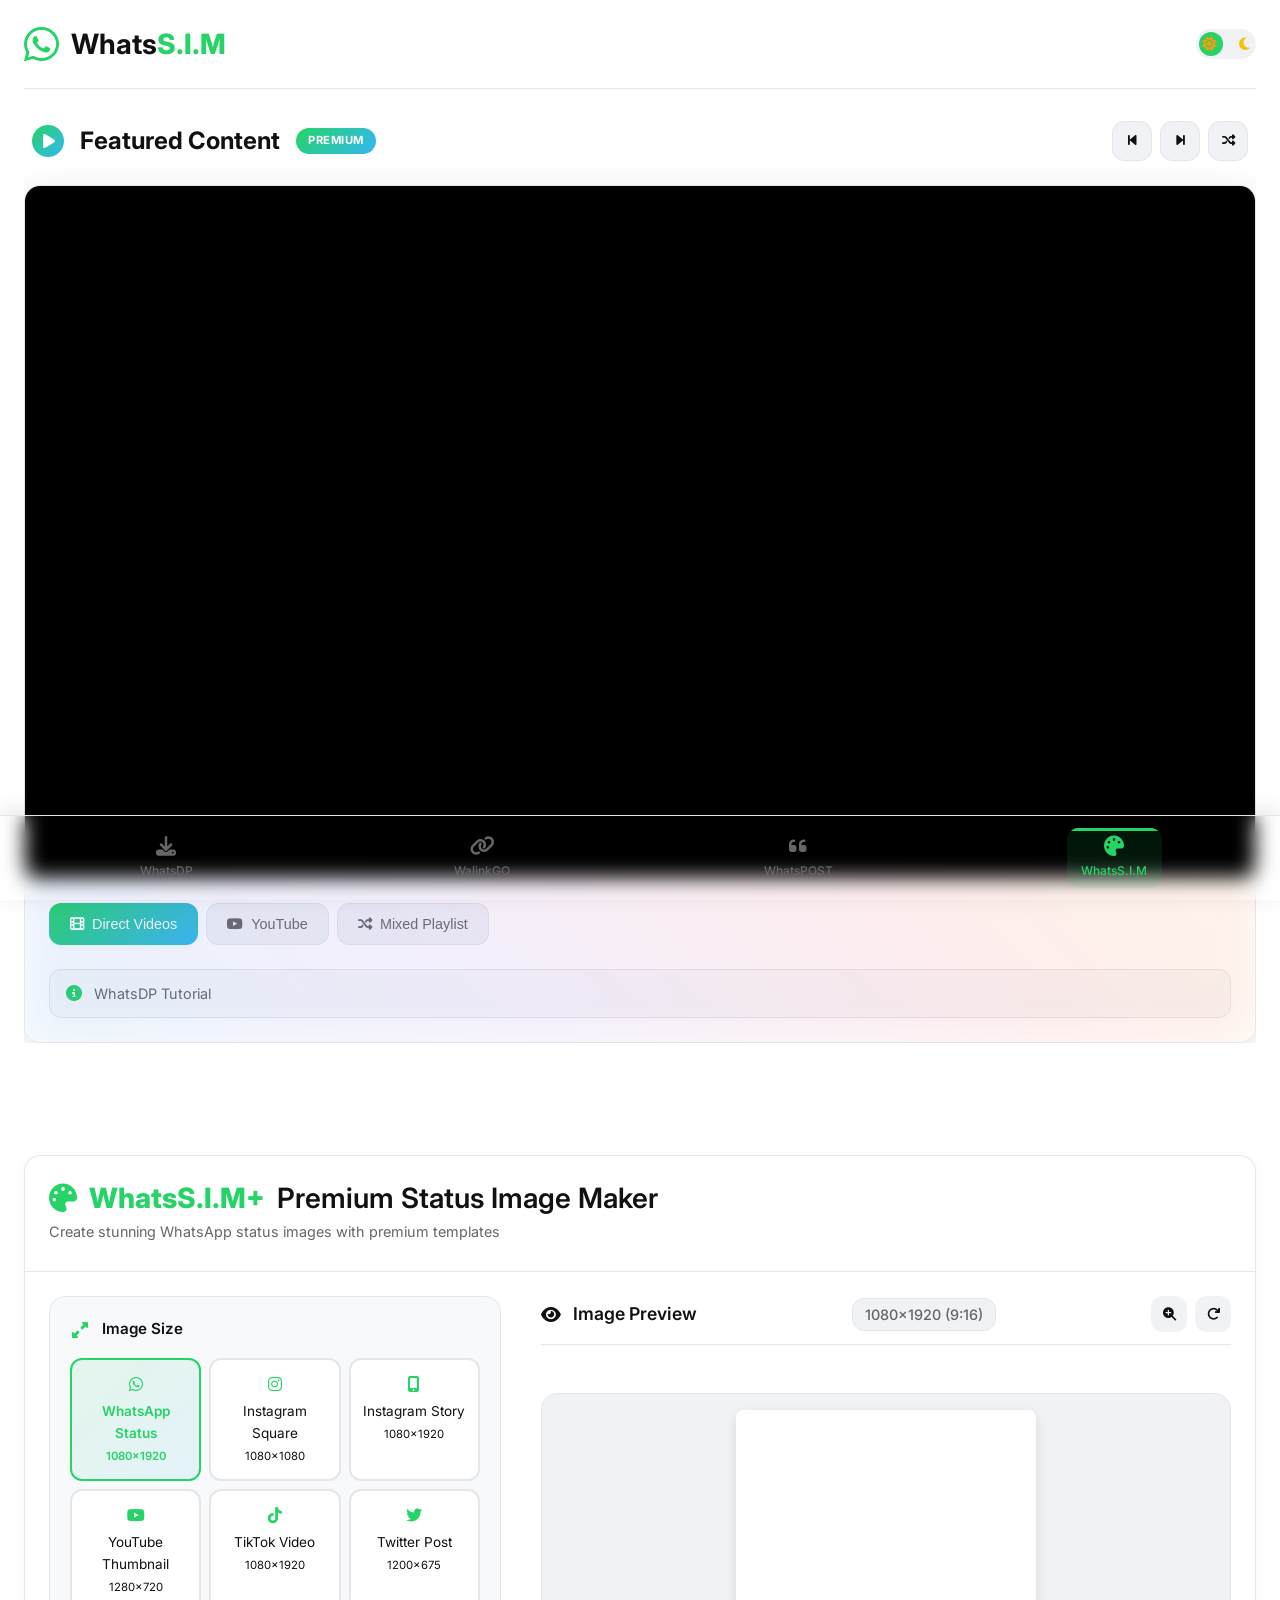
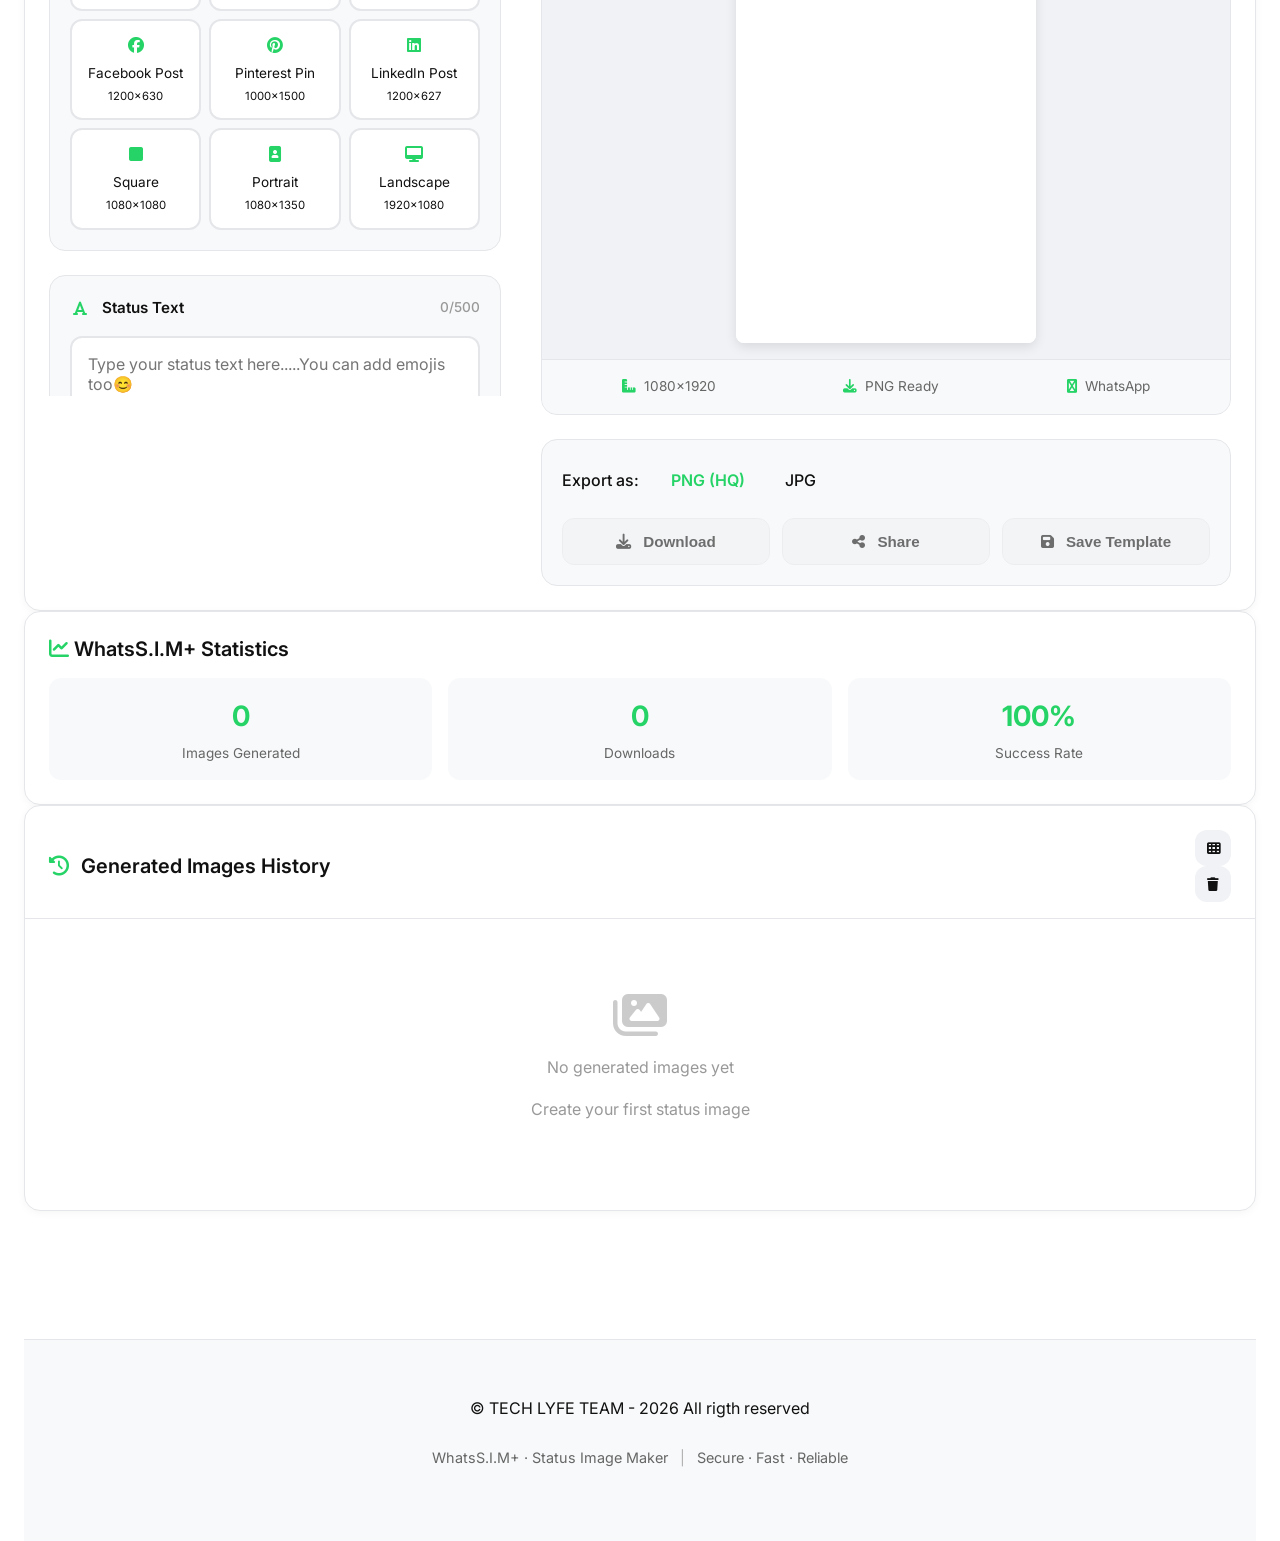
<file: sim.html>
<!DOCTYPE html>
<html lang="en" data-theme="light">
<head>
    <meta charset="UTF-8">
    <meta name="viewport" content="width=device-width, initial-scale=1.0">
    <title>WhatsS.I.M - Status Image Maker</title>
    <meta name="description" content="Premium WhatsApp Status Image Maker with Templates">
    <link rel="stylesheet" href="https://cdnjs.cloudflare.com/ajax/libs/font-awesome/6.4.0/css/all.min.css">
    <link href="https://fonts.googleapis.com/css2?family=Inter:wght@300;400;500;600;700&display=swap" rel="stylesheet">
    <link rel="stylesheet" href="style.css">
    <link rel="stylesheet" href="sim.css">
    <link rel="stylesheet" href="video.css">
    <link rel="icon" type="image/x-icon" href="data:image/svg+xml,<svg xmlns=%22http://www.w3.org/2000/svg%22 viewBox=%220 0 100 100%22><text y=%22.9em%22 font-size=%2290%22>🎨</text></svg>"> 
    <link rel="icon" type="image/x-icon" href="/favicon3.ico">
    <meta property="og:image" content="https://whats-dp.vercel.app/favicon3.ico" />
    <meta name="twitter:image" content="https://whats-dp.vercel.app/favicon3.ico" />
            
    <style>
        .bottom-nav {
            position: fixed;
            bottom: 0;
            left: 0;
            right: 0;
            background: var(--card-bg);
            border-top: 1px solid var(--border-color);
            display: flex;
            justify-content: space-around;
            padding: 0.75rem 0.5rem;
            z-index: 1000;
            backdrop-filter: blur(10px);
            background: rgba(var(--card-bg-rgb), 0.95);
            box-shadow: 0 -4px 20px rgba(0, 0, 0, 0.1);
        }
        
        .nav-item {
            display: flex;
            flex-direction: column;
            align-items: center;
            justify-content: center;
            padding: 0.5rem;
            border-radius: var(--radius-md);
            color: var(--text-secondary);
            text-decoration: none;
            transition: all var(--transition-fast);
            flex: 1;
            max-width: 120px;
            position: relative;
            overflow: hidden;
        }
        
        .nav-item:hover {
            color: var(--primary-color);
            background: var(--bg-tertiary);
            transform: translateY(-2px);
        }
        
        .nav-item.active {
            color: var(--primary-color);
            background: rgba(37, 211, 102, 0.1);
        }
        
        .nav-item.active::before {
            content: '';
            position: absolute;
            top: 0;
            left: 0;
            right: 0;
            height: 3px;
            background: var(--primary-color);
            border-radius: 0 0 2px 2px;
        }
        
        .nav-icon {
            font-size: 1.25rem;
            margin-bottom: 0.25rem;
            transition: transform var(--transition-fast);
        }
        
        .nav-item:hover .nav-icon {
            transform: scale(1.1);
        }
        
        .nav-label {
            font-size: 0.75rem;
            font-weight: 500;
            white-space: nowrap;
            overflow: hidden;
            text-overflow: ellipsis;
            max-width: 100%;
        }
        
        .nav-item.active .nav-label {
            font-weight: 600;
        }
        
        .nav-badge {
            position: absolute;
            top: 4px;
            right: 8px;
            background: #ff4757;
            color: white;
            font-size: 0.6rem;
            font-weight: 700;
            padding: 0.1rem 0.3rem;
            border-radius: 10px;
            border: 2px solid var(--card-bg);
            min-width: 16px;
            height: 16px;
            display: flex;
            align-items: center;
            justify-content: center;
            animation: pulse 2s infinite;
        }
        
        @keyframes pulse {
            0% { transform: scale(1); }
            50% { transform: scale(1.1); }
            100% { transform: scale(1); }
        }
        
        @media (max-width: 768px) {
            .bottom-nav {
                padding: 0.5rem;
            }
            
            .nav-item {
                padding: 0.375rem;
                min-width: 60px;
            }
            
            .nav-icon {
                font-size: 1.1rem;
                margin-bottom: 0.125rem;
            }
            
            .nav-label {
                font-size: 0.7rem;
            }
        }
        
        @media (max-width: 480px) {
            .bottom-nav {
                padding: 0.375rem;
            }
            
            .nav-label {
                display: none;
            }
            
            .nav-icon {
                margin-bottom: 0;
                font-size: 1.2rem;
            }
            
            .nav-item {
                min-width: 50px;
            }
        }
        
        .main-content {
            padding-bottom: 80px;
        }
        .page-transition {
            animation: pageFadeIn 0.3s ease;
        }
        
        @keyframes pageFadeIn {
            from { opacity: 0.8; transform: translateY(10px); }
            to { opacity: 1; transform: translateY(0); }
        }
    </style>
</head>
<body>
    <div class="gate-loader" id="gateLoader">
        <div class="gate-loader-content">
            <div class="loader-logo">
                <i class="fab fa-whatsapp"></i>
                <span>WhatsS.I.M</span>
            </div>
            <div class="loader-progress">
                <div class="progress-bar"></div>
            </div>
            <p class="loader-text">Loading WhatsS.I.M...</p>
        </div>
    </div>

    <div class="container" id="mainContainer">
        <header class="main-header">
            <div class="header-content">
                <div class="logo">
                    <i class="fab fa-whatsapp"></i>
                    <h1>Whats<span class="logo-accent">S.I.M</span></h1>
                </div>
                
                <div class="header-controls">
                    <div class="theme-toggle">
                        <input type="checkbox" id="themeSwitch" class="theme-checkbox">
                        <label for="themeSwitch" class="theme-label">
                            <i class="fas fa-sun"></i>
                            <i class="fas fa-moon"></i>
                            <span class="theme-ball"></span>
                        </label>
                    </div>
                </div>
            </div>
        </header>
      
<div class="video-player-section">
    <div class="video-header">
        <div class="video-title-container">
            <i class="fas fa-play-circle"></i>
            <h2>Featured Content</h2>
            <span class="video-badge">Premium</span>
        </div>
        <div class="video-controls-header">
            <button class="btn-video-control" id="prevVideo" title="Previous video">
                <i class="fas fa-step-backward"></i>
            </button>
            <button class="btn-video-control" id="nextVideo" title="Next video">
                <i class="fas fa-step-forward"></i>
            </button>
            <button class="btn-video-control" id="shuffleVideos" title="Shuffle videos">
                <i class="fas fa-random"></i>
            </button>
        </div>
    </div>
    
    <div class="video-player-wrapper">
        <div class="video-glow"></div>
        <div class="video-container" id="videoContainer">
            <div class="video-skeleton" id="videoSkeleton">
                <div class="skeleton-shimmer"></div>
                <div class="skeleton-placeholder">
                    <i class="fas fa-play-circle"></i>
                    <p>Loading premium content...</p>
                </div>
            </div>
            <div class="youtube-container" id="youtubeContainer"></div>            
            <video class="native-video" id="nativeVideo" playsinline webkit-playsinline>
                Your browser does not support the video tag.
            </video>
            <div class="video-overlay" id="videoOverlay">
                <button class="play-pause-btn" id="playPauseBtn">
                    <i class="fas fa-play"></i>
                </button>
                <button class="mute-btn" id="muteBtn">
                    <i class="fas fa-volume-up"></i>
                </button>
                <div class="video-progress" id="videoProgress">
                    <div class="progress-bar" id="progressBar"></div>
                </div>
                <div class="video-time" id="videoTime">0:00 / 0:00</div>
            </div>
        </div>
        <div class="video-source-selector">
            <div class="source-buttons">
                <button class="source-btn active" data-source="direct">
                    <i class="fas fa-film"></i>
                    <span>Direct Videos</span>
                </button>
                <button class="source-btn" data-source="youtube">
                    <i class="fab fa-youtube"></i>
                    <span>YouTube</span>
                </button>
                <button class="source-btn" data-source="mixed">
                    <i class="fas fa-random"></i>
                    <span>Mixed Playlist</span>
                </button>
            </div>
            <div class="current-video-info">
                <i class="fas fa-info-circle"></i>
                <span id="currentVideoInfo">Loading playlist...</span>
            </div>
        </div>
    </div>
</div>     

        <main class="app-main main-content page-transition">
            <section class="whatssim-section" id="whatssimSection">
                <div class="card input-card">
                    <div class="card-header">
                        <h2><i class="fas fa-palette" style="color: var(--primary-color);"></i> <span class="logo-accent">WhatsS.I.M+</span> Premium Status Image Maker</h2>
                        <p class="card-subtitle">Create stunning WhatsApp status images with premium templates</p>
                    </div>
                    
                    <div class="card-body">
                        <div class="sim-interface">
                            <div class="sim-controls">
                                <div class="control-group">
                                    <div class="control-header">
                                        <i class="fas fa-expand-alt"></i>
                                        <span>Image Size</span>
                                    </div>
                                    <div class="size-presets" id="sizePresets">
                                    </div>
                                </div>
                                <div class="control-group">
                                    <div class="control-header">
                                        <i class="fas fa-font"></i>
                                        <span>Status Text</span>
                                        <div class="char-counter" id="simCharCounter">0/500</div>
                                    </div>
                                    <textarea 
                                        id="simTextInput" 
                                        placeholder="Type your status text here.....You can add emojis too😊"
                                        rows="3"
                                        maxlength="500"
                                        aria-label="Status text"
                                        class="sim-text-input"
                                    ></textarea>
                                    <div class="input-hint">
                                        <i class="fas fa-info-circle"></i>
                                        <span>Text will appear on canvas after clicking Generate Image</span>
                                    </div>
                                </div>
                                <div class="control-group">
                                    <div class="control-header">
                                        <i class="fas fa-text-height"></i>
                                        <span>Font Style</span>
                                    </div>
                                    <div class="font-presets" id="fontPresets">
                                    </div>
                                </div>
                                <div class="control-group">
                                    <div class="control-header">
                                        <i class="fas fa-fill-drip"></i>
                                        <span>Background</span>
                                    </div>
                                    <div class="color-presets" id="colorPresets">
                                    </div>
                                    <div class="custom-color">
                                        <label for="customColorPicker">
                                            <i class="fas fa-eyedropper"></i>
                                            <span>Custom Color</span>
                                        </label>
                                        <input type="color" id="customColorPicker" value="#25D366">
                                        <button class="btn-icon-sm" id="applyCustomColor" aria-label="Apply custom color">
                                            <i class="fas fa-check"></i>
                                        </button>
                                    </div>
                                </div>
                                <div class="control-group">
                                    <div class="control-header">
                                        <i class="fas fa-smile"></i>
                                        <span>Emoji & Stickers</span>
                                        <span class="control-badge">Premium</span>
                                    </div>
                                    <div class="emoji-section">
                                        <div class="emoji-category">
                                            <button class="emoji-tab active" data-category="emojis">
                                                <i class="fas fa-smile"></i>
                                                <span>Emojis</span>
                                            </button>
                                            <button class="emoji-tab" data-category="stickers">
                                                <i class="fas fa-sticky-note"></i>
                                                <span>Stickers</span>
                                            </button>
                                            <button class="emoji-tab" data-category="shapes">
                                                <i class="fas fa-shapes"></i>
                                                <span>Shapes</span>
                                            </button>
                                        </div>
                                        <div class="emoji-container" id="emojiContainer">
                                        </div>
                                        <div class="emoji-hint">
                                            <i class="fas fa-mouse-pointer"></i>
                                            <span>Click to add, drag to position on canvas</span>
                                        </div>
                                    </div>
                                </div>
                                <div class="control-group">
                                    <div class="control-header">
                                        <i class="fas fa-sliders-h"></i>
                                        <span>Advanced Options</span>
                                    </div>
                                    <div class="advanced-options">
                                        <div class="option-row">
                                            <label class="option-label">
                                                <input type="checkbox" id="textShadowToggle" checked>
                                                <span class="option-checkbox"></span>
                                                <i class="fas fa-text-shadow"></i>
                                                <span>Text Shadow</span>
                                            </label>
                                            <label class="option-label">
                                                <input type="checkbox" id="watermarkToggle" checked>
                                                <span class="option-checkbox"></span>
                                                <i class="fas fa-copyright"></i>
                                                <span>Watermark</span>
                                            </label>
                                        </div>
                                        <div class="option-row">
                                            <label class="option-label">
                                                <input type="checkbox" id="safeAreaToggle">
                                                <span class="option-checkbox"></span>
                                                <i class="fas fa-crop"></i>
                                                <span>Safe Area Guides</span>
                                            </label>
                                            <label class="option-label">
                                                <input type="checkbox" id="autoResizeToggle" checked>
                                                <span class="option-checkbox"></span>
                                                <i class="fas fa-expand-alt"></i>
                                                <span>Auto Resize Text</span>
                                            </label>
                                        </div>
                                        <div class="option-row">
                                            <div class="slider-container">
                                                <label for="opacitySlider">
                                                    <i class="fas fa-adjust"></i>
                                                    <span>Opacity: <span id="opacityValue">100%</span></span>
                                                </label>
                                                <input type="range" id="opacitySlider" min="10" max="100" value="100">
                                            </div>
                                        </div>
                                    </div>
                                </div>
                                <div class="generate-container">
                                    <button class="btn-primary btn-generate-image" id="generateImageBtn">
                                        <span class="btn-text">Generate Status Image</span>
                                        <span class="btn-loader">
                                            <div class="spinner"></div>
                                        </span>
                                        <i class="fas fa-bolt btn-icon-right"></i>
                                    </button>
                                    <div class="api-info">
                                        <i class="fas fa-shield-alt"></i>
                                        <span>100% client-side processing · No data sent to servers</span>
                                    </div>
                                </div>
                            </div>
                            <div class="sim-preview">
                                <div class="preview-header">
                                    <h3><i class="fas fa-eye"></i> Image Preview</h3>
                                    <div class="size-display" id="sizeDisplay">1080×1920 (9:16)</div>
                                    <div class="preview-actions">
                                        <button class="btn-icon-sm" id="zoomPreviewBtn" aria-label="Zoom preview">
                                            <i class="fas fa-search-plus"></i>
                                        </button>
                                        <button class="btn-icon-sm" id="resetPreviewBtn" aria-label="Reset preview">
                                            <i class="fas fa-redo"></i>
                                        </button>
                                    </div>
                                </div>
                                <div class="canvas-container">
                                    <div class="canvas-wrapper">
                                        <canvas id="simCanvas" width="1080" height="1920"></canvas>
                                        <div class="canvas-overlay" id="safeAreaOverlay" style="display: none;">
                                            <div class="safe-area-guide"></div>
                                        </div>
                                        <div class="canvas-placeholder active" id="canvasPlaceholder">
                                            <i class="fas fa-image"></i>
                                            <h4>No Image Generated Yet</h4>
                                            <p>Configure your settings and click "Generate Status Image" to preview</p>
                                        </div>
                                    </div>
                                    <div class="canvas-meta">
                                        <span><i class="fas fa-ruler-combined"></i> <span id="canvasDimensions">1080×1920</span></span>
                                        <span><i class="fas fa-download"></i> PNG Ready</span>
                                        <span><i class="fas fa-whatsapp"></i> <span id="platformName">WhatsApp</span></span>
                                    </div>
                                </div>
                                <div class="export-controls">
                                    <div class="export-format">
                                        <span>Export as:</span>
                                        <div class="format-options">
                                            <label class="format-option">
                                                <input type="radio" name="exportFormat" value="png" checked>
                                                <span>PNG (HQ)</span>
                                            </label>
                                            <label class="format-option">
                                                <input type="radio" name="exportFormat" value="jpg">
                                                <span>JPG</span>
                                            </label>
                                        </div>
                                    </div>
                                    
                                    <div class="export-actions">
                                        <button class="btn-secondary" id="downloadBtn" disabled>
                                            <i class="fas fa-download"></i>
                                            <span>Download</span>
                                        </button>
                                        <button class="btn-secondary" id="shareBtn" disabled>
                                            <i class="fas fa-share-alt"></i>
                                            <span>Share</span>
                                        </button>
                                        <button class="btn-secondary" id="saveTemplateBtn" disabled>
                                            <i class="fas fa-save"></i>
                                            <span>Save Template</span>
                                        </button>
                                    </div>
                                </div>
                            </div>
                        </div>
                    </div>
                </div>
                <div class="card stats-card">
                    <div class="card-body">
                        <h3><i class="fas fa-chart-line" style="color: var(--primary-color);"></i> WhatsS.I.M+ Statistics</h3>
                        <div class="stats-grid">
                            <div class="stat-box">
                                <div class="stat-value" id="totalImagesGenerated">0</div>
                                <div class="stat-label">Images Generated</div>
                            </div>
                            <div class="stat-box">
                                <div class="stat-value" id="totalDownloads">0</div>
                                <div class="stat-label">Downloads</div>
                            </div>
                            <div class="stat-box">
                                <div class="stat-value" id="successRateSim">100%</div>
                                <div class="stat-label">Success Rate</div>
                            </div>
                        </div>
                    </div>
                </div>
                <div class="card history-card">
                    <div class="card-header history-header">
                        <h3><i class="fas fa-history" style="color: var(--primary-color);"></i> Generated Images History</h3>
                        <div class="history-header-actions">
                            <button class="btn-icon-sm" id="toggleSimHistoryView" aria-label="Toggle view">
                                <i class="fas fa-th"></i>
                            </button>
                            <button class="btn-icon-sm" id="clearSimHistoryBtn" aria-label="Clear history">
                                <i class="fas fa-trash"></i>
                            </button>
                        </div>
                    </div>
                    
                    <div class="card-body history-body">
                        <div class="history-empty" id="simHistoryEmpty">
                            <i class="fas fa-images"></i>
                            <p>No generated images yet</p>
                            <p class="small-text">Create your first status image</p>
                        </div>
                        
                        <div class="history-grid" id="simHistoryGrid">
                        </div>
                    </div>
                </div>
            </section>
        </main>

        <footer class="main-footer">
            <div class="footer-content">
                <p>© TECH LYFE TEAM - 2026 All rigth reserved</p>
                <p class="footer-links">
                    <span>WhatsS.I.M+ · Status Image Maker</span>
                    <span class="footer-separator">|</span>
                    <span>Secure · Fast · Reliable</span>
                </p>
            </div>
        </footer>
    </div>

    <nav class="bottom-nav" style="
    position: fixed;
    bottom: 0;
    left: 0;
    right: 0;
    background: var(--card-bg);
    border-top: 1px solid var(--border-color);
    display: flex;
    justify-content: space-around;
    padding: 0.5rem 0.25rem;
    z-index: 1000;
    backdrop-filter: blur(10px);
    background: rgba(var(--card-bg-rgb), 0.95);
    box-shadow: 0 -4px 20px rgba(0, 0, 0, 0.1);
">
    <a href="index.html" class="nav-item active" style="
        display: flex;
        flex-direction: column;
        align-items: center;
        justify-content: center;
        padding: 0.375rem 0.5rem;
        border-radius: var(--radius-md);
        color: var(--text-secondary);
        text-decoration: none;
        transition: all var(--transition-fast);
        flex: 1;
        max-width: 90px;
        position: relative;
        overflow: hidden;
        min-width: 70px;
    ">
        <i class="fas fa-download nav-icon" style="
            font-size: 1.2rem;
            margin-bottom: 0.25rem;
            transition: transform var(--transition-fast);
        "></i>
        <span class="nav-label" style="
            font-size: 0.7rem;
            font-weight: 500;
            white-space: nowrap;
            overflow: hidden;
            text-overflow: ellipsis;
            max-width: 100%;
            display: block !important;
            opacity: 1 !important;
            visibility: visible !important;
        ">WhatsDP</span>
        <div style="
            position: absolute;
            top: 0;
            left: 0;
            right: 0;
            height: 3px;
            background: var(--primary-color);
            border-radius: 0 0 2px 2px;
            transform: scaleX(0);
            transition: transform var(--transition-fast);
        " class="active-indicator"></div>
    </a>
    
    <a href="wa.html" class="nav-item" style="
        display: flex;
        flex-direction: column;
        align-items: center;
        justify-content: center;
        padding: 0.375rem 0.5rem;
        border-radius: var(--radius-md);
        color: var(--text-secondary);
        text-decoration: none;
        transition: all var(--transition-fast);
        flex: 1;
        max-width: 90px;
        position: relative;
        overflow: hidden;
        min-width: 70px;
    ">
        <i class="fas fa-link nav-icon" style="
            font-size: 1.2rem;
            margin-bottom: 0.25rem;
            transition: transform var(--transition-fast);
        "></i>
        <span class="nav-label" style="
            font-size: 0.7rem;
            font-weight: 500;
            white-space: nowrap;
            overflow: hidden;
            text-overflow: ellipsis;
            max-width: 100%;
            display: block !important;
            opacity: 1 !important;
            visibility: visible !important;
        ">WalinkGO</span>
        <div style="
            position: absolute;
            top: 0;
            left: 0;
            right: 0;
            height: 3px;
            background: var(--primary-color);
            border-radius: 0 0 2px 2px;
            transform: scaleX(0);
            transition: transform var(--transition-fast);
        " class="active-indicator"></div>
    </a>
    
    <a href="wp.html" class="nav-item" style="
        display: flex;
        flex-direction: column;
        align-items: center;
        justify-content: center;
        padding: 0.375rem 0.5rem;
        border-radius: var(--radius-md);
        color: var(--text-secondary);
        text-decoration: none;
        transition: all var(--transition-fast);
        flex: 1;
        max-width: 90px;
        position: relative;
        overflow: hidden;
        min-width: 70px;
    ">
        <i class="fas fa-quote-left nav-icon" style="
            font-size: 1.2rem;
            margin-bottom: 0.25rem;
            transition: transform var(--transition-fast);
        "></i>
        <span class="nav-label" style="
            font-size: 0.7rem;
            font-weight: 500;
            white-space: nowrap;
            overflow: hidden;
            text-overflow: ellipsis;
            max-width: 100%;
            display: block !important;
            opacity: 1 !important;
            visibility: visible !important;
        ">WhatsPOST</span>
        <div style="
            position: absolute;
            top: 0;
            left: 0;
            right: 0;
            height: 3px;
            background: var(--primary-color);
            border-radius: 0 0 2px 2px;
            transform: scaleX(0);
            transition: transform var(--transition-fast);
        " class="active-indicator"></div>
    </a>
    
    <a href="sim.html" class="nav-item" style="
        display: flex;
        flex-direction: column;
        align-items: center;
        justify-content: center;
        padding: 0.375rem 0.5rem;
        border-radius: var(--radius-md);
        color: var(--text-secondary);
        text-decoration: none;
        transition: all var(--transition-fast);
        flex: 1;
        max-width: 90px;
        position: relative;
        overflow: hidden;
        min-width: 70px;
    ">
        <i class="fas fa-palette nav-icon" style="
            font-size: 1.2rem;
            margin-bottom: 0.25rem;
            transition: transform var(--transition-fast);
        "></i>
        <span class="nav-label" style="
            font-size: 0.7rem;
            font-weight: 500;
            white-space: nowrap;
            overflow: hidden;
            text-overflow: ellipsis;
            max-width: 100%;
            display: block !important;
            opacity: 1 !important;
            visibility: visible !important;
        ">WhatsS.I.M</span>
        <div style="
            position: absolute;
            top: 0;
            left: 0;
            right: 0;
            height: 3px;
            background: var(--primary-color);
            border-radius: 0 0 2px 2px;
            transform: scaleX(0);
            transition: transform var(--transition-fast);
        " class="active-indicator"></div>
    </a>
</nav>
<script>
    document.addEventListener('DOMContentLoaded', function() {
        const currentPage = window.location.pathname.split('/').pop() || 'index.html';
        const navItems = document.querySelectorAll('.nav-item');
        
        navItems.forEach(item => {
            const href = item.getAttribute('href');
            item.classList.remove('active');
            if (href === currentPage) {
                item.classList.add('active');
                item.style.color = 'var(--primary-color)';
                item.style.background = 'rgba(37, 211, 102, 0.1)';
                const indicator = item.querySelector('.active-indicator');
                if (indicator) {
                    indicator.style.transform = 'scaleX(1)';
                }
            } else {
                item.style.color = 'var(--text-secondary)';
                item.style.background = 'transparent';
                const indicator = item.querySelector('.active-indicator');
                if (indicator) {
                    indicator.style.transform = 'scaleX(0)';
                }
            }
            item.addEventListener('mouseenter', function() {
                if (!this.classList.contains('active')) {
                    this.style.color = 'var(--primary-color)';
                    this.style.background = 'var(--bg-tertiary)';
                    this.style.transform = 'translateY(-2px)';
                    
                    const icon = this.querySelector('.nav-icon');
                    if (icon) {
                        icon.style.transform = 'scale(1.1)';
                    }
                }
            });
            
            item.addEventListener('mouseleave', function() {
                if (!this.classList.contains('active')) {
                    this.style.color = 'var(--text-secondary)';
                    this.style.background = 'transparent';
                    this.style.transform = 'translateY(0)';
                    
                    const icon = this.querySelector('.nav-icon');
                    if (icon) {
                        icon.style.transform = 'scale(1)';
                    }
                }
            });
            item.addEventListener('click', function(e) {
                if (this.href && this.href !== window.location.href) {
                    e.preventDefault();
                    this.style.position = 'relative';
                    const loadingOverlay = document.createElement('div');
                    loadingOverlay.style.position = 'absolute';
                    loadingOverlay.style.top = '0';
                    loadingOverlay.style.left = '0';
                    loadingOverlay.style.right = '0';
                    loadingOverlay.style.bottom = '0';
                    loadingOverlay.style.background = 'rgba(37, 211, 102, 0.1)';
                    loadingOverlay.style.borderRadius = 'var(--radius-md)';
                    loadingOverlay.style.display = 'flex';
                    loadingOverlay.style.alignItems = 'center';
                    loadingOverlay.style.justifyContent = 'center';
                    loadingOverlay.innerHTML = '<i class="fas fa-spinner fa-spin" style="color: var(--primary-color);"></i>';
                    this.appendChild(loadingOverlay);
                    setTimeout(() => {
                        window.location.href = this.href;
                    }, 300);
                }
            });
        });
        function adjustNavForScreenSize() {
            const navItems = document.querySelectorAll('.nav-item');
            const navContainer = document.querySelector('.bottom-nav');
            
            if (window.innerWidth <= 480) {
                navItems.forEach(item => {
                    item.style.padding = '0.25rem 0.375rem';
                    item.style.minWidth = '65px';
                    item.style.maxWidth = '75px';
                    
                    const icon = item.querySelector('.nav-icon');
                    if (icon) {
                        icon.style.fontSize = '1.1rem';
                        icon.style.marginBottom = '0.2rem';
                    }
                    
                    const label = item.querySelector('.nav-label');
                    if (label) {
                        label.style.fontSize = '0.65rem';
                    }
                });
                
                if (navContainer) {
                    navContainer.style.padding = '0.375rem 0.125rem';
                }
            } else if (window.innerWidth <= 768) {
                navItems.forEach(item => {
                    item.style.padding = '0.375rem 0.5rem';
                    item.style.minWidth = '70px';
                    item.style.maxWidth = '85px';
                    
                    const icon = item.querySelector('.nav-icon');
                    if (icon) {
                        icon.style.fontSize = '1.15rem';
                        icon.style.marginBottom = '0.25rem';
                    }
                    
                    const label = item.querySelector('.nav-label');
                    if (label) {
                        label.style.fontSize = '0.68rem';
                    }
                });
                
                if (navContainer) {
                    navContainer.style.padding = '0.5rem 0.25rem';
                }
            } else {
                navItems.forEach(item => {
                    item.style.padding = '0.5rem 0.625rem';
                    item.style.minWidth = '75px';
                    item.style.maxWidth = '95px';
                    
                    const icon = item.querySelector('.nav-icon');
                    if (icon) {
                        icon.style.fontSize = '1.25rem';
                        icon.style.marginBottom = '0.3rem';
                    }
                    
                    const label = item.querySelector('.nav-label');
                    if (label) {
                        label.style.fontSize = '0.75rem';
                    }
                });
                
                if (navContainer) {
                    navContainer.style.padding = '0.75rem 0.5rem';
                }
            }
        }
        adjustNavForScreenSize();
        window.addEventListener('resize', adjustNavForScreenSize);
    });
</script>
    <script src="script.js"></script>
    <script src="sim.js"></script>
   <script src="video.js"></script>
    <script>
        document.addEventListener('DOMContentLoaded', function() {
            const currentPage = window.location.pathname.split('/').pop() || 'index.html';
            const navItems = document.querySelectorAll('.nav-item');
            
            navItems.forEach(item => {
                const href = item.getAttribute('href');
                if (href === currentPage) {
                    item.classList.add('active');
                } else {
                    item.classList.remove('active');
                }
            });
            navItems.forEach(item => {
                item.addEventListener('click', function(e) {
                    if (this.href && this.href !== window.location.href) {
                        e.preventDefault();
                        this.classList.add('loading');
                        const loader = document.createElement('div');
                        loader.className = 'nav-loading';
                        loader.innerHTML = '<i class="fas fa-spinner fa-spin"></i>';
                        this.appendChild(loader);
                        setTimeout(() => {
                            window.location.href = this.href;
                        }, 300);
                    }
                });
            });
            const gateLoaderText = document.querySelector('.loader-text');
            if (gateLoaderText) {
                const pageTitles = {
                    'index.html': 'DP Downloader',
                    'wa.html': 'WalinkGO',
                    'wp.html': 'WhatsPOST',
                    'sim.html': 'WhatsS.I.M'
                };
                const pageTitle = pageTitles[currentPage] || 'Premium Tool';
                gateLoaderText.textContent = `Loading ${pageTitle}...`;
            }
        });
    </script>
</body>
</html>
</file>
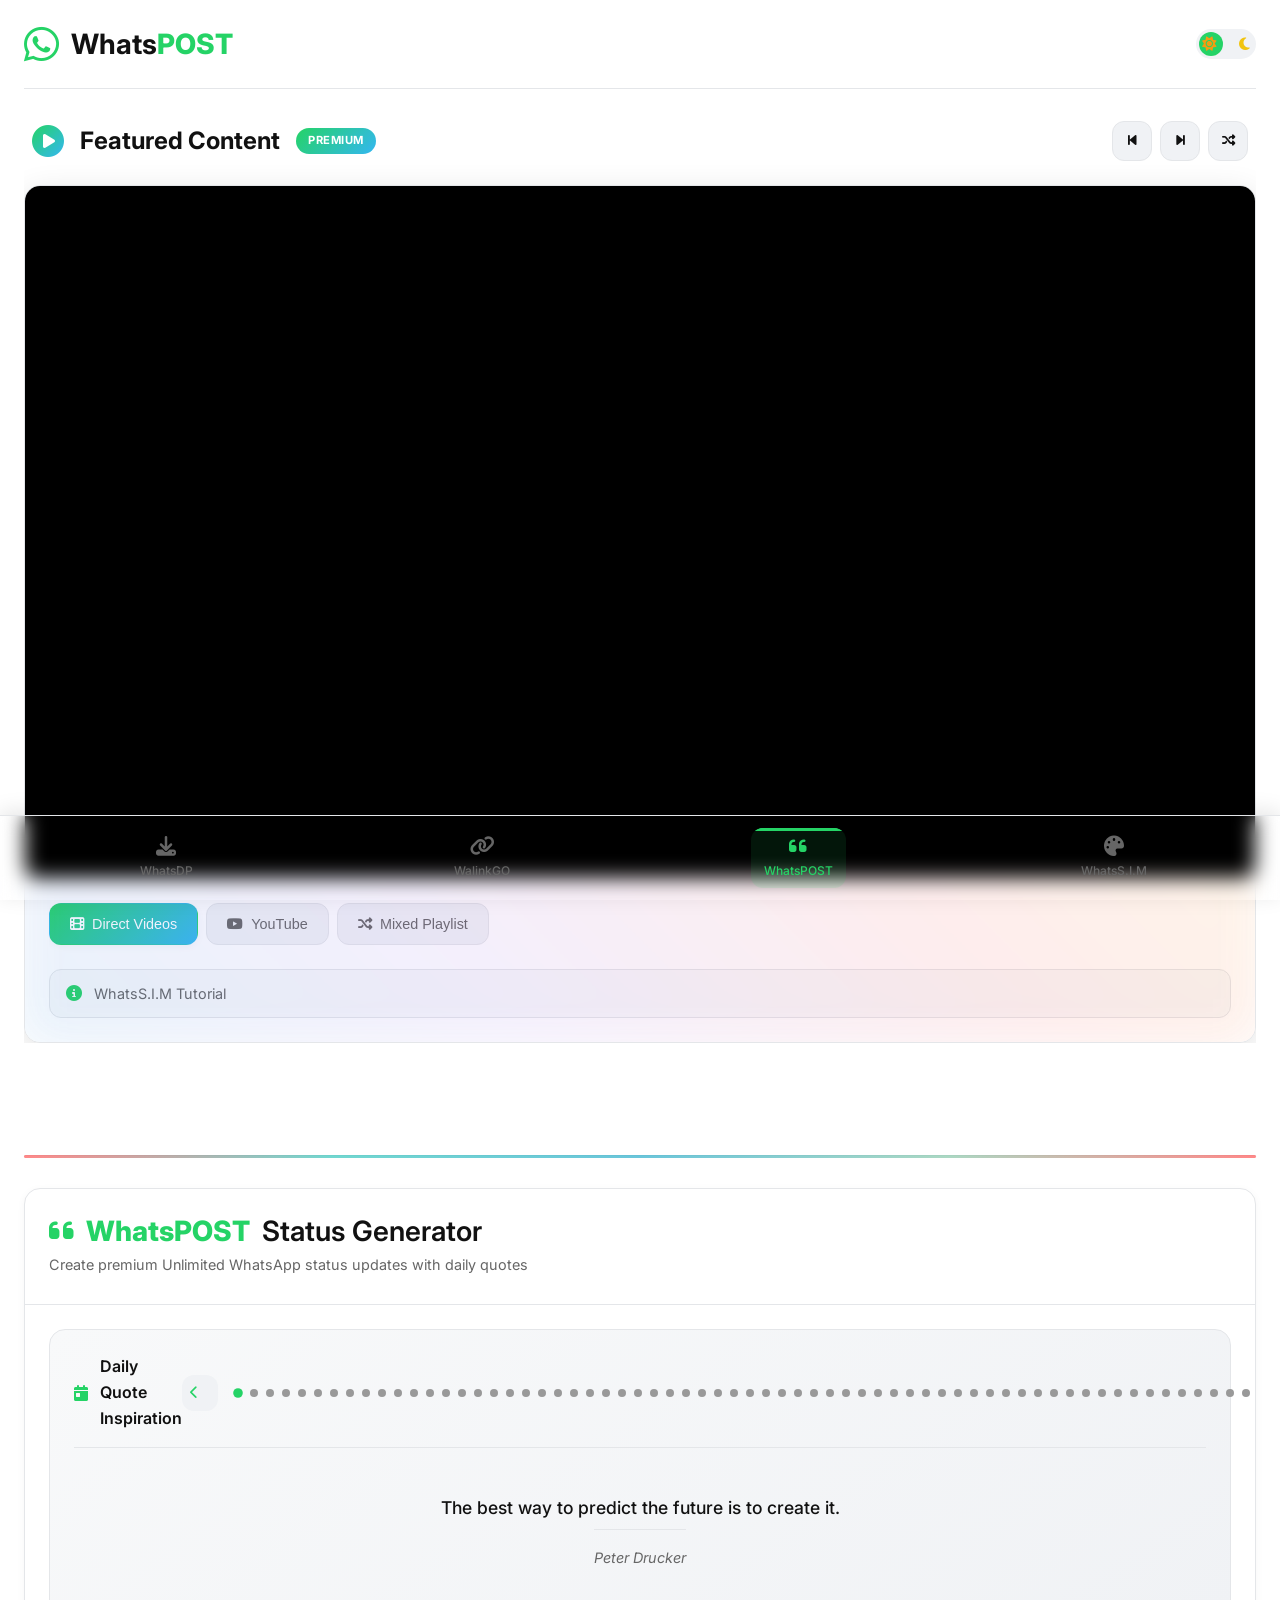
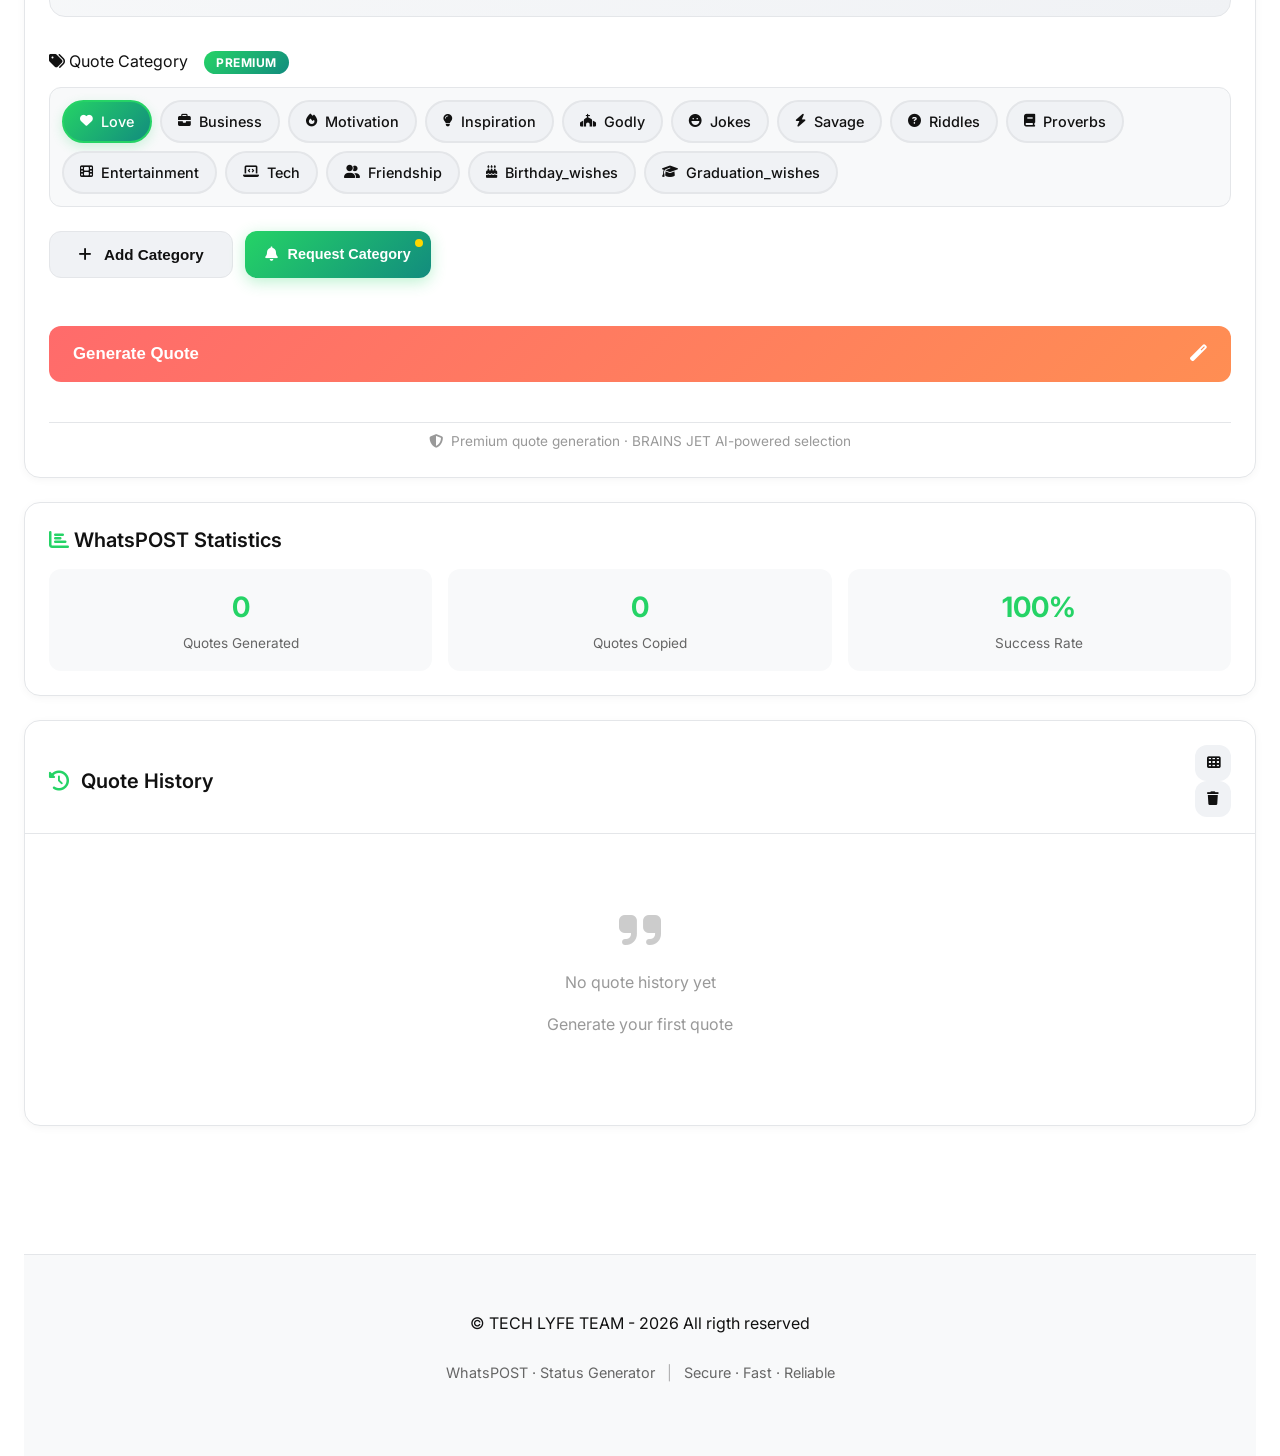
<file: wp.html>
<!DOCTYPE html>
<html lang="en" data-theme="light">
<head>
    <meta charset="UTF-8">
    <meta name="viewport" content="width=device-width, initial-scale=1.0">
    <title>WhatsPOST - Status Generator</title>
    <meta name="description" content="Premium WhatsApp Status Generator with Daily Quotes">
    <link rel="stylesheet" href="https://cdnjs.cloudflare.com/ajax/libs/font-awesome/6.4.0/css/all.min.css">
    <link href="https://fonts.googleapis.com/css2?family=Inter:wght@300;400;500;600;700&display=swap" rel="stylesheet">
    <link rel="stylesheet" href="style.css">
    <link rel="stylesheet" href="status.css">
     <link rel="stylesheet" href="video.css">
    <link rel="icon" type="image/x-icon" href="data:image/svg+xml,<svg xmlns=%22http://www.w3.org/2000/svg%22 viewBox=%220 0 100 100%22><text y=%22.9em%22 font-size=%2290%22>💬</text></svg>">  
    <link rel="icon" type="image/x-icon" href="/favicon2.ico">
    <meta property="og:image" content="https://whats-dp.vercel.app/favicon2.ico" />
    <meta name="twitter:image" content="https://whats-dp.vercel.app/favicon2.ico" />
            
    <style>
        .bottom-nav {
            position: fixed;
            bottom: 0;
            left: 0;
            right: 0;
            background: var(--card-bg);
            border-top: 1px solid var(--border-color);
            display: flex;
            justify-content: space-around;
            padding: 0.75rem 0.5rem;
            z-index: 1000;
            backdrop-filter: blur(10px);
            background: rgba(var(--card-bg-rgb), 0.95);
            box-shadow: 0 -4px 20px rgba(0, 0, 0, 0.1);
        }
        
        .nav-item {
            display: flex;
            flex-direction: column;
            align-items: center;
            justify-content: center;
            padding: 0.5rem;
            border-radius: var(--radius-md);
            color: var(--text-secondary);
            text-decoration: none;
            transition: all var(--transition-fast);
            flex: 1;
            max-width: 120px;
            position: relative;
            overflow: hidden;
        }
        
        .nav-item:hover {
            color: var(--primary-color);
            background: var(--bg-tertiary);
            transform: translateY(-2px);
        }
        
        .nav-item.active {
            color: var(--primary-color);
            background: rgba(37, 211, 102, 0.1);
        }
        
        .nav-item.active::before {
            content: '';
            position: absolute;
            top: 0;
            left: 0;
            right: 0;
            height: 3px;
            background: var(--primary-color);
            border-radius: 0 0 2px 2px;
        }
        
        .nav-icon {
            font-size: 1.25rem;
            margin-bottom: 0.25rem;
            transition: transform var(--transition-fast);
        }
        
        .nav-item:hover .nav-icon {
            transform: scale(1.1);
        }
        
        .nav-label {
            font-size: 0.75rem;
            font-weight: 500;
            white-space: nowrap;
            overflow: hidden;
            text-overflow: ellipsis;
            max-width: 100%;
        }
        
        .nav-item.active .nav-label {
            font-weight: 600;
        }
        
        .nav-badge {
            position: absolute;
            top: 4px;
            right: 8px;
            background: #ff4757;
            color: white;
            font-size: 0.6rem;
            font-weight: 700;
            padding: 0.1rem 0.3rem;
            border-radius: 10px;
            border: 2px solid var(--card-bg);
            min-width: 16px;
            height: 16px;
            display: flex;
            align-items: center;
            justify-content: center;
            animation: pulse 2s infinite;
        }
        
        @keyframes pulse {
            0% { transform: scale(1); }
            50% { transform: scale(1.1); }
            100% { transform: scale(1); }
        }
        
        @media (max-width: 768px) {
            .bottom-nav {
                padding: 0.5rem;
            }
            
            .nav-item {
                padding: 0.375rem;
                min-width: 60px;
            }
            
            .nav-icon {
                font-size: 1.1rem;
                margin-bottom: 0.125rem;
            }
            
            .nav-label {
                font-size: 0.7rem;
            }
        }
        
        @media (max-width: 480px) {
            .bottom-nav {
                padding: 0.375rem;
            }
            
            .nav-label {
                display: none;
            }
            
            .nav-icon {
                margin-bottom: 0;
                font-size: 1.2rem;
            }
            
            .nav-item {
                min-width: 50px;
            }
        }
        
        .main-content {
            padding-bottom: 80px;
        }
        
        .page-transition {
            animation: pageFadeIn 0.3s ease;
        }
        
        @keyframes pageFadeIn {
            from { opacity: 0.8; transform: translateY(10px); }
            to { opacity: 1; transform: translateY(0); }
        }
    </style>
</head>
<body>
    <div class="gate-loader" id="gateLoader">
        <div class="gate-loader-content">
            <div class="loader-logo">
                <i class="fab fa-whatsapp"></i>
                <span>WhatsPOST</span>
            </div>
            <div class="loader-progress">
                <div class="progress-bar"></div>
            </div>
            <p class="loader-text">Loading WhatsPOST...</p>
        </div>
    </div>

    <div class="container" id="mainContainer">
        <header class="main-header">
            <div class="header-content">
                <div class="logo">
                    <i class="fab fa-whatsapp"></i>
                    <h1>Whats<span class="logo-accent">POST</span></h1>
                </div>
                
                <div class="header-controls">
                    <div class="theme-toggle">
                        <input type="checkbox" id="themeSwitch" class="theme-checkbox">
                        <label for="themeSwitch" class="theme-label">
                            <i class="fas fa-sun"></i>
                            <i class="fas fa-moon"></i>
                            <span class="theme-ball"></span>
                        </label>
                    </div>
                </div>
            </div>
        </header>
        
<div class="video-player-section">
    <div class="video-header">
        <div class="video-title-container">
            <i class="fas fa-play-circle"></i>
            <h2>Featured Content</h2>
            <span class="video-badge">Premium</span>
        </div>
        <div class="video-controls-header">
            <button class="btn-video-control" id="prevVideo" title="Previous video">
                <i class="fas fa-step-backward"></i>
            </button>
            <button class="btn-video-control" id="nextVideo" title="Next video">
                <i class="fas fa-step-forward"></i>
            </button>
            <button class="btn-video-control" id="shuffleVideos" title="Shuffle videos">
                <i class="fas fa-random"></i>
            </button>
        </div>
    </div>
    
    <div class="video-player-wrapper">
        <div class="video-glow"></div>
        <div class="video-container" id="videoContainer">      
            <div class="video-skeleton" id="videoSkeleton">
                <div class="skeleton-shimmer"></div>
                <div class="skeleton-placeholder">
                    <i class="fas fa-play-circle"></i>
                    <p>Loading premium content...</p>
                </div>
            </div>
            <div class="youtube-container" id="youtubeContainer"></div>
            <video class="native-video" id="nativeVideo" playsinline webkit-playsinline>
                Your browser does not support the video tag.
            </video>
            <div class="video-overlay" id="videoOverlay">
                <button class="play-pause-btn" id="playPauseBtn">
                    <i class="fas fa-play"></i>
                </button>
                <button class="mute-btn" id="muteBtn">
                    <i class="fas fa-volume-up"></i>
                </button>
                <div class="video-progress" id="videoProgress">
                    <div class="progress-bar" id="progressBar"></div>
                </div>
                <div class="video-time" id="videoTime">0:00 / 0:00</div>
            </div>
        </div>
        <div class="video-source-selector">
            <div class="source-buttons">
                <button class="source-btn active" data-source="direct">
                    <i class="fas fa-film"></i>
                    <span>Direct Videos</span>
                </button>
                <button class="source-btn" data-source="youtube">
                    <i class="fab fa-youtube"></i>
                    <span>YouTube</span>
                </button>
                <button class="source-btn" data-source="mixed">
                    <i class="fas fa-random"></i>
                    <span>Mixed Playlist</span>
                </button>
            </div>
            <div class="current-video-info">
                <i class="fas fa-info-circle"></i>
                <span id="currentVideoInfo">Loading playlist...</span>
            </div>
        </div>
    </div>
</div>     

        <main class="app-main main-content page-transition">       
            <div class="whatspost-section" id="whatspostSection">
                <div class="card input-card">
                    <div class="card-header">
                        <h2><i class="fas fa-quote-left" style="color: var(--primary-color);"></i> <span class="logo-accent">WhatsPOST</span> Status Generator</h2>
                        <p class="card-subtitle">Create premium Unlimited WhatsApp status updates with daily quotes</p>
                    </div>
                    
                    <div class="card-body">
                        <div class="daily-quotes-slider" id="dailyQuotesSlider">
                            <div class="slider-header">
                                <i class="fas fa-calendar-day"></i>
                                <span>Daily Quote Inspiration</span>
                                <div class="slider-controls">
                                    <button class="btn-icon-sm slider-prev" aria-label="Previous quote">
                                        <i class="fas fa-chevron-left"></i>
                                    </button>
                                    <div class="slider-dots" id="sliderDots"></div>
                                    <button class="btn-icon-sm slider-next" aria-label="Next quote">
                                        <i class="fas fa-chevron-right"></i>
                                    </button>
                                </div>
                            </div>
                            <div class="quotes-container" id="quotesContainer"></div>
                        </div>
                        
                        <div class="whatspost-generator">
                            <div class="generator-inputs">
                                <div class="input-group category-group">
                                    <div class="input-label">
                                        <i class="fas fa-tags"></i>
                                        <span>Quote Category</span>
                                        <span class="category-badge">Premium</span>
                                    </div>
                                    <div class="category-selector">
                                        <div class="category-pill-container" id="categoryPills">                                        
                                        </div>
                                        <div class="custom-category-input" style="display: none;">
                                            <input type="text" id="customCategoryInput" placeholder="Enter custom category name..." maxlength="20">
                                            <button class="btn-icon-sm" id="addCustomCategoryBtn">
                                                <i class="fas fa-plus"></i>
                                            </button>
                                            <button class="btn-icon-sm" id="cancelCustomCategoryBtn">
                                                <i class="fas fa-times"></i>
                                            </button>
                                        </div>
                                        <div class="category-actions">
                                            <button class="btn-secondary btn-small" id="addCategoryBtn">
                                                <i class="fas fa-plus"></i>
                                                <span>Add Category</span>
                                            </button>
                                            <button class="btn-request btn-small" id="requestCategoryBtn">
                                                <i class="fas fa-bell"></i>
                                                <span>Request Category</span>
                                                <span class="beeping-dot"></span>
                                            </button>
                                        </div>
                                    </div>
                                </div>
                                <div class="generate-quote-container">
                                    <button class="btn-primary btn-generate-quote" id="generateQuoteBtn">
                                        <span class="btn-text">Generate Quote</span>
                                        <span class="btn-loader">
                                            <div class="spinner"></div>
                                        </span>
                                        <i class="fas fa-magic btn-icon-right"></i>
                                    </button>
                                    <div class="api-info">
                                        <i class="fas fa-shield-alt"></i>
                                        <span>Premium quote generation · BRAINS JET AI-powered selection</span>
                                    </div>
                                </div>
                            </div>
                            <div class="quote-output" id="quoteOutput" style="display: none;">
                                <div class="output-header">
                                    <h3><i class="fas fa-check-circle" style="color: var(--primary-color);"></i> Quote Generated</h3>
                                    <div class="output-meta">
                                        <span class="meta-category" id="outputCategory">Love</span>
                                        <span class="meta-time" id="outputTime">Just now</span>
                                    </div>
                                </div>
                                <div class="quote-container">
                                    <div class="quote-icon">
                                        <i class="fas fa-quote-left"></i>
                                    </div>
                                    <div class="quote-content">
                                        <p class="quote-text" id="generatedQuote">Loading quote...</p>
                                        <div class="quote-author" id="quoteAuthor"></div>
                                    </div>
                                </div>
                                <div class="quote-actions">
                                    <button class="btn-secondary" id="copyQuoteBtn">
                                        <i class="fas fa-copy"></i>
                                        <span>Copy Quote</span>
                                    </button>
                                    <button class="btn-secondary" id="shareQuoteBtn">
                                        <i class="fas fa-share-alt"></i>
                                        <span>Share</span>
                                    </button>
                                    <button class="btn-secondary" id="saveQuoteBtn">
                                        <i class="fas fa-heart"></i>
                                        <span>Save</span>
                                    </button>
                                    <button class="btn-secondary" id="regenerateQuoteBtn">
                                        <i class="fas fa-redo"></i>
                                        <span>Regenerate</span>
                                    </button>
                                </div>
                            </div>
                        </div>
                    </div>
                </div>
                <div class="card stats-card">
                    <div class="card-body">
                        <h3><i class="fas fa-chart-bar" style="color: var(--primary-color);"></i> WhatsPOST Statistics</h3>
                        <div class="stats-grid">
                            <div class="stat-box">
                                <div class="stat-value" id="totalQuotesGenerated">0</div>
                                <div class="stat-label">Quotes Generated</div>
                            </div>
                            <div class="stat-box">
                                <div class="stat-value" id="quotesCopied">0</div>
                                <div class="stat-label">Quotes Copied</div>
                            </div>
                            <div class="stat-box">
                                <div class="stat-value" id="successRate">100%</div>
                                <div class="stat-label">Success Rate</div>
                            </div>
                        </div>
                    </div>
                </div>
                <div class="card history-card">
                    <div class="card-header history-header">
                        <h3><i class="fas fa-history" style="color: var(--primary-color);"></i> Quote History</h3>
                        <div class="history-header-actions">
                            <button class="btn-icon-sm" id="toggleQuoteHistoryView" aria-label="Toggle view">
                                <i class="fas fa-th"></i>
                            </button>
                            <button class="btn-icon-sm" id="clearQuoteHistoryBtn" aria-label="Clear history">
                                <i class="fas fa-trash"></i>
                            </button>
                        </div>
                    </div>
                    
                    <div class="card-body history-body">
                        <div class="history-empty" id="quoteHistoryEmpty">
                            <i class="fas fa-quote-right"></i>
                            <p>No quote history yet</p>
                            <p class="small-text">Generate your first quote</p>
                        </div>
                        
                        <div class="history-list" id="quoteHistoryList">
                        </div>
                    </div>
                </div>
            </div>
        </main>

        <footer class="main-footer">
            <div class="footer-content">
                <p>© TECH LYFE TEAM - 2026 All rigth reserved</p>
                <p class="footer-links">
                    <span>WhatsPOST · Status Generator</span>
                    <span class="footer-separator">|</span>
                    <span>Secure · Fast · Reliable</span>
                </p>
            </div>
        </footer>
    </div>
    <div class="modal" id="requestCategoryModal">
        <div class="modal-overlay" id="requestCategoryModalOverlay"></div>
        <div class="modal-content request-category-modal">
            <div class="modal-header">
                <h3><i class="fas fa-bell" style="color: var(--primary-color);"></i> Request New Category</h3>
                <button class="btn-icon-sm modal-close" id="requestCategoryModalClose" aria-label="Close modal">
                    <i class="fas fa-times"></i>
                </button>
            </div>
            
            <div class="modal-body">
                <div class="request-category-content">
                    <div class="request-icon">
                        <i class="fas fa-lightbulb"></i>
                        <div class="request-badge">New</div>
                    </div>
                    
                    <h4>Suggest a Quote Category</h4>
                    <p class="request-description">
                        Help us improve WhatsPOST by suggesting new quote categories. 
                        Our team will review your suggestion and add it if approved.
                    </p>
                    
                    <div class="form-group">
                        <label for="categoryRequest">
                            <i class="fas fa-tag"></i> Category Name
                        </label>
                        <input 
                            type="text" 
                            id="categoryRequest" 
                            placeholder="e.g., Success, Friendship, Wisdom"
                            maxlength="30"
                            autocomplete="off"
                        >
                        <div class="form-error" id="categoryRequestError"></div>
                        <div class="form-hint">
                            <i class="fas fa-info-circle"></i>
                            <span>Be specific and creative! (Max 30 characters)</span>
                        </div>
                    </div>
                    
                    <div class="request-preview">
                        <div class="preview-header">
                            <i class="fas fa-eye"></i>
                            <span>Preview Message</span>
                        </div>
                        <div class="preview-content" id="requestPreview">
                            Please Mr.Romantic add "<span class="preview-category">Your Category</span>" to the WhatsPOST site
                        </div>
                    </div>
                    
                    <div class="request-features">
                        <div class="feature-item">
                            <i class="fas fa-check-circle"></i>
                            <span>Fast Review Process</span>
                        </div>
                        <div class="feature-item">
                            <i class="fas fa-star"></i>
                            <span>Credit Mention</span>
                        </div>
                        <div class="feature-item">
                            <i class="fas fa-gift"></i>
                            <span>Early Access</span>
                        </div>
                    </div>
                </div>
            </div>
            
            <div class="modal-footer">
                <button class="btn-secondary" id="cancelRequestBtn">
                    <i class="fas fa-times"></i>
                    <span>Cancel</span>
                </button>
                <button class="btn-primary" id="submitRequestBtn">
                    <i class="fab fa-whatsapp"></i>
                    <span>Send via WhatsApp</span>
                </button>
            </div>
        </div>
    </div>

    <div class="modal" id="requestSuccessModal">
        <div class="modal-overlay" id="requestSuccessModalOverlay"></div>
        <div class="modal-content request-success-modal">
            <div class="modal-header">
                <h3><i class="fas fa-check-circle" style="color: var(--primary-color);"></i> Request Submitted!</h3>
                <button class="btn-icon-sm modal-close" id="requestSuccessModalClose" aria-label="Close modal">
                    <i class="fas fa-times"></i>
                </button>
            </div>
            
            <div class="modal-body">
                <div class="success-content">
                    <div class="success-icon">
                        <i class="fas fa-paper-plane"></i>
                    </div>
                    
                    <h4>Request Sent Successfully</h4>
                    <p class="success-description">
                        Your category request has been prepared and WhatsApp is now open. 
                        Just click "Send" in WhatsApp to submit your request to our team.
                    </p>
                    
                    <div class="success-details">
                        <div class="detail-item">
                            <i class="fas fa-tag"></i>
                            <div class="detail-content">
                                <div class="detail-label">Category Requested:</div>
                                <div class="detail-value" id="successCategoryName">Your Category</div>
                            </div>
                        </div>
                        <div class="detail-item">
                            <i class="fas fa-clock"></i>
                            <div class="detail-content">
                                <div class="detail-label">Submitted:</div>
                                <div class="detail-value" id="successTimestamp">Just now</div>
                            </div>
                        </div>
                    </div>
                    
                    <div class="success-tips">
                        <h5><i class="fas fa-lightbulb"></i> What happens next?</h5>
                        <ul>
                            <li>Our team will review your suggestion within 24-48 hours</li>
                            <li>You'll receive a confirmation when your category is added</li>
                            <li>Your username will be credited in the category description</li>
                        </ul>
                    </div>
                </div>
            </div>
            
            <div class="modal-footer">
                <button class="btn-secondary" id="closeSuccessBtn">
                    <i class="fas fa-times"></i>
                    <span>Close</span>
                </button>
                <button class="btn-primary" id="viewWhatsAppBtn">
                    <i class="fab fa-whatsapp"></i>
                    <span>Open WhatsApp Again</span>
                </button>
            </div>
        </div>
    </div>
  
  
    <div class="modal" id="followPopup">
        <div class="modal-overlay" id="followPopupOverlay"></div>
        <div class="modal-content follow-popup">
            <div class="modal-header">
                <h3><i class="fab fa-whatsapp"></i> Stay Connected!</h3>
                <button class="btn-icon-sm modal-close" id="followPopupClose" aria-label="Close popup">
                    <i class="fas fa-times"></i>
                </button>
            </div>
            
            <div class="modal-body">
                <div class="follow-content">
                    <div class="follow-icon">
                        <i class="fab fa-whatsapp"></i>
                        <div class="follow-badge">New</div>
                    </div>
                    
                    <h4>Join Our WhatsApp Channel</h4>
                    <p class="follow-description">
                        Get instant updates, new features, and exclusive WhatsApp tips directly in your WhatsApp.
                        Be the first to know about updates!
                    </p>
                    
                    <div class="follow-features">
                        <div class="feature-item">
                            <i class="fas fa-bolt"></i>
                            <span>Instant Updates</span>
                        </div>
                        <div class="feature-item">
                            <i class="fas fa-star"></i>
                            <span>Exclusive Tips</span>
                        </div>
                        <div class="feature-item">
                            <i class="fas fa-shield-alt"></i>
                            <span>Privacy Focused</span>
                        </div>
                        <div class="feature-item">
                            <i class="fas fa-gift"></i>
                            <span>Free Resources</span>
                        </div>
                    </div>
                    
                    <div class="follow-stats">
                        <div class="stat-item">
                            <div class="stat-value">10K+</div>
                            <div class="stat-label">Members</div>
                        </div>
                        <div class="stat-item">
                            <div class="stat-value">24/7</div>
                            <div class="stat-label">Updates</div>
                        </div>
                        <div class="stat-item">
                            <div class="stat-value">100%</div>
                            <div class="stat-label">Free</div>
                        </div>
                    </div>
                </div>
            </div>
            
            <div class="modal-footer">
                <button class="btn-secondary" id="followLaterBtn">
                    <i class="fas fa-clock"></i>
                    <span>Maybe Later</span>
                </button>
                <button class="btn-primary" id="followNowBtn">
                    <i class="fab fa-whatsapp"></i>
                    <span>Follow Now</span>
                </button>
            </div>
        </div>
    </div>

  <div class="toast-container" id="toastContainer"></div>
 <nav class="bottom-nav" style="
    position: fixed;
    bottom: 0;
    left: 0;
    right: 0;
    background: var(--card-bg);
    border-top: 1px solid var(--border-color);
    display: flex;
    justify-content: space-around;
    padding: 0.5rem 0.25rem;
    z-index: 1000;
    backdrop-filter: blur(10px);
    background: rgba(var(--card-bg-rgb), 0.95);
    box-shadow: 0 -4px 20px rgba(0, 0, 0, 0.1);
">
    <a href="index.html" class="nav-item active" style="
        display: flex;
        flex-direction: column;
        align-items: center;
        justify-content: center;
        padding: 0.375rem 0.5rem;
        border-radius: var(--radius-md);
        color: var(--text-secondary);
        text-decoration: none;
        transition: all var(--transition-fast);
        flex: 1;
        max-width: 90px;
        position: relative;
        overflow: hidden;
        min-width: 70px;
    ">
        <i class="fas fa-download nav-icon" style="
            font-size: 1.2rem;
            margin-bottom: 0.25rem;
            transition: transform var(--transition-fast);
        "></i>
        <span class="nav-label" style="
            font-size: 0.7rem;
            font-weight: 500;
            white-space: nowrap;
            overflow: hidden;
            text-overflow: ellipsis;
            max-width: 100%;
            display: block !important;
            opacity: 1 !important;
            visibility: visible !important;
        ">WhatsDP</span>
        <div style="
            position: absolute;
            top: 0;
            left: 0;
            right: 0;
            height: 3px;
            background: var(--primary-color);
            border-radius: 0 0 2px 2px;
            transform: scaleX(0);
            transition: transform var(--transition-fast);
        " class="active-indicator"></div>
    </a>
    
    <a href="wa.html" class="nav-item" style="
        display: flex;
        flex-direction: column;
        align-items: center;
        justify-content: center;
        padding: 0.375rem 0.5rem;
        border-radius: var(--radius-md);
        color: var(--text-secondary);
        text-decoration: none;
        transition: all var(--transition-fast);
        flex: 1;
        max-width: 90px;
        position: relative;
        overflow: hidden;
        min-width: 70px;
    ">
        <i class="fas fa-link nav-icon" style="
            font-size: 1.2rem;
            margin-bottom: 0.25rem;
            transition: transform var(--transition-fast);
        "></i>
        <span class="nav-label" style="
            font-size: 0.7rem;
            font-weight: 500;
            white-space: nowrap;
            overflow: hidden;
            text-overflow: ellipsis;
            max-width: 100%;
            display: block !important;
            opacity: 1 !important;
            visibility: visible !important;
        ">WalinkGO</span>
        <div style="
            position: absolute;
            top: 0;
            left: 0;
            right: 0;
            height: 3px;
            background: var(--primary-color);
            border-radius: 0 0 2px 2px;
            transform: scaleX(0);
            transition: transform var(--transition-fast);
        " class="active-indicator"></div>
    </a>
    
    <a href="wp.html" class="nav-item" style="
        display: flex;
        flex-direction: column;
        align-items: center;
        justify-content: center;
        padding: 0.375rem 0.5rem;
        border-radius: var(--radius-md);
        color: var(--text-secondary);
        text-decoration: none;
        transition: all var(--transition-fast);
        flex: 1;
        max-width: 90px;
        position: relative;
        overflow: hidden;
        min-width: 70px;
    ">
        <i class="fas fa-quote-left nav-icon" style="
            font-size: 1.2rem;
            margin-bottom: 0.25rem;
            transition: transform var(--transition-fast);
        "></i>
        <span class="nav-label" style="
            font-size: 0.7rem;
            font-weight: 500;
            white-space: nowrap;
            overflow: hidden;
            text-overflow: ellipsis;
            max-width: 100%;
            display: block !important;
            opacity: 1 !important;
            visibility: visible !important;
        ">WhatsPOST</span>
        <div style="
            position: absolute;
            top: 0;
            left: 0;
            right: 0;
            height: 3px;
            background: var(--primary-color);
            border-radius: 0 0 2px 2px;
            transform: scaleX(0);
            transition: transform var(--transition-fast);
        " class="active-indicator"></div>
    </a>
    
    <a href="sim.html" class="nav-item" style="
        display: flex;
        flex-direction: column;
        align-items: center;
        justify-content: center;
        padding: 0.375rem 0.5rem;
        border-radius: var(--radius-md);
        color: var(--text-secondary);
        text-decoration: none;
        transition: all var(--transition-fast);
        flex: 1;
        max-width: 90px;
        position: relative;
        overflow: hidden;
        min-width: 70px;
    ">
        <i class="fas fa-palette nav-icon" style="
            font-size: 1.2rem;
            margin-bottom: 0.25rem;
            transition: transform var(--transition-fast);
        "></i>
        <span class="nav-label" style="
            font-size: 0.7rem;
            font-weight: 500;
            white-space: nowrap;
            overflow: hidden;
            text-overflow: ellipsis;
            max-width: 100%;
            display: block !important;
            opacity: 1 !important;
            visibility: visible !important;
        ">WhatsS.I.M</span>
        <div style="
            position: absolute;
            top: 0;
            left: 0;
            right: 0;
            height: 3px;
            background: var(--primary-color);
            border-radius: 0 0 2px 2px;
            transform: scaleX(0);
            transition: transform var(--transition-fast);
        " class="active-indicator"></div>
    </a>
</nav>
<script>
    document.addEventListener('DOMContentLoaded', function() {
        const currentPage = window.location.pathname.split('/').pop() || 'index.html';
        const navItems = document.querySelectorAll('.nav-item');
        
        navItems.forEach(item => {
            const href = item.getAttribute('href');
            item.classList.remove('active');
            if (href === currentPage) {
                item.classList.add('active');
                item.style.color = 'var(--primary-color)';
                item.style.background = 'rgba(37, 211, 102, 0.1)';
                
                const indicator = item.querySelector('.active-indicator');
                if (indicator) {
                    indicator.style.transform = 'scaleX(1)';
                }
            } else {
                item.style.color = 'var(--text-secondary)';
                item.style.background = 'transparent';
                const indicator = item.querySelector('.active-indicator');
                if (indicator) {
                    indicator.style.transform = 'scaleX(0)';
                }
            }
            item.addEventListener('mouseenter', function() {
                if (!this.classList.contains('active')) {
                    this.style.color = 'var(--primary-color)';
                    this.style.background = 'var(--bg-tertiary)';
                    this.style.transform = 'translateY(-2px)';
                    
                    const icon = this.querySelector('.nav-icon');
                    if (icon) {
                        icon.style.transform = 'scale(1.1)';
                    }
                }
            });
            
            item.addEventListener('mouseleave', function() {
                if (!this.classList.contains('active')) {
                    this.style.color = 'var(--text-secondary)';
                    this.style.background = 'transparent';
                    this.style.transform = 'translateY(0)';
                    
                    const icon = this.querySelector('.nav-icon');
                    if (icon) {
                        icon.style.transform = 'scale(1)';
                    }
                }
            });
            item.addEventListener('click', function(e) {
                if (this.href && this.href !== window.location.href) {
                    e.preventDefault();
                    this.style.position = 'relative';
                    const loadingOverlay = document.createElement('div');
                    loadingOverlay.style.position = 'absolute';
                    loadingOverlay.style.top = '0';
                    loadingOverlay.style.left = '0';
                    loadingOverlay.style.right = '0';
                    loadingOverlay.style.bottom = '0';
                    loadingOverlay.style.background = 'rgba(37, 211, 102, 0.1)';
                    loadingOverlay.style.borderRadius = 'var(--radius-md)';
                    loadingOverlay.style.display = 'flex';
                    loadingOverlay.style.alignItems = 'center';
                    loadingOverlay.style.justifyContent = 'center';
                    loadingOverlay.innerHTML = '<i class="fas fa-spinner fa-spin" style="color: var(--primary-color);"></i>';
                    this.appendChild(loadingOverlay);
                    setTimeout(() => {
                        window.location.href = this.href;
                    }, 300);
                }
            });
        });
        function adjustNavForScreenSize() {
            const navItems = document.querySelectorAll('.nav-item');
            const navContainer = document.querySelector('.bottom-nav');
            
            if (window.innerWidth <= 480) {
                navItems.forEach(item => {
                    item.style.padding = '0.25rem 0.375rem';
                    item.style.minWidth = '65px';
                    item.style.maxWidth = '75px';
                    
                    const icon = item.querySelector('.nav-icon');
                    if (icon) {
                        icon.style.fontSize = '1.1rem';
                        icon.style.marginBottom = '0.2rem';
                    }
                    
                    const label = item.querySelector('.nav-label');
                    if (label) {
                        label.style.fontSize = '0.65rem';
                    }
                });
                
                if (navContainer) {
                    navContainer.style.padding = '0.375rem 0.125rem';
                }
            } else if (window.innerWidth <= 768) {
               
                navItems.forEach(item => {
                    item.style.padding = '0.375rem 0.5rem';
                    item.style.minWidth = '70px';
                    item.style.maxWidth = '85px';
                    
                    const icon = item.querySelector('.nav-icon');
                    if (icon) {
                        icon.style.fontSize = '1.15rem';
                        icon.style.marginBottom = '0.25rem';
                    }
                    
                    const label = item.querySelector('.nav-label');
                    if (label) {
                        label.style.fontSize = '0.68rem';
                    }
                });
                
                if (navContainer) {
                    navContainer.style.padding = '0.5rem 0.25rem';
                }
            } else {
                navItems.forEach(item => {
                    item.style.padding = '0.5rem 0.625rem';
                    item.style.minWidth = '75px';
                    item.style.maxWidth = '95px';
                    
                    const icon = item.querySelector('.nav-icon');
                    if (icon) {
                        icon.style.fontSize = '1.25rem';
                        icon.style.marginBottom = '0.3rem';
                    }
                    
                    const label = item.querySelector('.nav-label');
                    if (label) {
                        label.style.fontSize = '0.75rem';
                    }
                });
                
                if (navContainer) {
                    navContainer.style.padding = '0.75rem 0.5rem';
                }
            }
        }
        adjustNavForScreenSize();
        window.addEventListener('resize', adjustNavForScreenSize);
    });
</script>

     <script src="video.js"></script>
    <script src="script.js"></script>
    <script src="daily.js"></script>
    <script src="quotes.js"></script>
    <script src="status.js"></script>
    <script src="common.js"></script>   
    <script>
        document.addEventListener('DOMContentLoaded', function() {           
            const currentPage = window.location.pathname.split('/').pop() || 'index.html';
            const navItems = document.querySelectorAll('.nav-item');
            
            navItems.forEach(item => {
                const href = item.getAttribute('href');
                if (href === currentPage) {
                    item.classList.add('active');
                } else {
                    item.classList.remove('active');
                }
            });
            navItems.forEach(item => {
                item.addEventListener('click', function(e) {
                    if (this.href && this.href !== window.location.href) {
                        e.preventDefault();state
                        this.classList.add('loading');
                        const loader = document.createElement('div');
                        loader.className = 'nav-loading';
                        loader.innerHTML = '<i class="fas fa-spinner fa-spin"></i>';
                        this.appendChild(loader);
                        setTimeout(() => {
                            window.location.href = this.href;
                        }, 300);
                    }
                });
            });
            const gateLoaderText = document.querySelector('.loader-text');
            if (gateLoaderText) {
                const pageTitles = {
                    'index.html': 'DP Downloader',
                    'wa.html': 'WalinkGO',
                    'wp.html': 'WhatsPOST',
                    'sim.html': 'WhatsS.I.M'
                };
                const pageTitle = pageTitles[currentPage] || 'Premium Tool';
                gateLoaderText.textContent = `Loading ${pageTitle}...`;
            }
        });
    </script>
</body>
</html>
</file>
<file: style.css>
* {
    margin: 0;
    padding: 0;
    box-sizing: border-box;
}

:root {
    --primary-color: #25D366;
    --primary-dark: #128C7E;
    --primary-light: #DCF8C6;
    --secondary-color: #075E54;
    --accent-color: #34B7F1;
    --text-primary: #111111;
    --text-secondary: #666666;
    --text-tertiary: #999999;
    --bg-primary: #FFFFFF;
    --bg-secondary: #F8F9FA;
    --bg-tertiary: #F0F2F5;
    --card-bg: #FFFFFF;
    --border-color: #E4E6E9;
    --shadow-sm: 0 2px 8px rgba(0, 0, 0, 0.04);
    --shadow-md: 0 4px 16px rgba(0, 0, 0, 0.08);
    --shadow-lg: 0 8px 32px rgba(0, 0, 0, 0.12);
    --radius-sm: 8px;
    --radius-md: 12px;
    --radius-lg: 16px;
    --transition-fast: 150ms ease;
    --transition-normal: 250ms ease;
    --transition-slow: 350ms ease;
    --font-family: 'Inter', -apple-system, BlinkMacSystemFont, 'Segoe UI', sans-serif;
}

[data-theme="dark"] {
    --primary-color: #25D366;
    --primary-dark: #00A884;
    --primary-light: #005C4B;
    --secondary-color: #202C33;
    --accent-color: #53BDEB;
    --text-primary: #E9EDEF;
    --text-secondary: #8696A0;
    --text-tertiary: #667781;
    --bg-primary: #111B21;
    --bg-secondary: #0C1317;
    --bg-tertiary: #1E2A30;
    --card-bg: #1F2C33;
    --border-color: #2A3942;
    --shadow-sm: 0 2px 8px rgba(0, 0, 0, 0.2);
    --shadow-md: 0 4px 16px rgba(0, 0, 0, 0.25);
    --shadow-lg: 0 8px 32px rgba(0, 0, 0, 0.3);
}

html {
    font-size: 16px;
    scroll-behavior: smooth;
}

body {
    font-family: var(--font-family);
    background: var(--bg-primary);
    color: var(--text-primary);
    line-height: 1.6;
    min-height: 100vh;
    transition: background-color var(--transition-normal);
    overflow-x: hidden;
}

h1, h2, h3, h4, h5, h6 {
    font-weight: 600;
    line-height: 1.3;
}

h1 {
    font-size: 2.25rem;
}

h2 {
    font-size: 1.75rem;
}

h3 {
    font-size: 1.25rem;
}

p {
    margin-bottom: 1rem;
}

a {
    color: var(--primary-color);
    text-decoration: none;
    transition: color var(--transition-fast);
}

.gate-loader {
    position: fixed;
    top: 0;
    left: 0;
    width: 100%;
    height: 100%;
    background: var(--bg-secondary);
    display: flex;
    align-items: center;
    justify-content: center;
    z-index: 9999;
    transition: opacity var(--transition-normal), visibility var(--transition-normal);
}

.gate-loader.fade-out {
    opacity: 0;
    visibility: hidden;
}

.loader-logo {
    display: flex;
    align-items: center;
    justify-content: center;
    gap: 1rem;
    margin-bottom: 3rem;
    font-size: 3.5rem;
    color: var(--primary-color);
}

.loader-logo i {
    font-size: 4rem;
}

.loader-logo span {
    font-weight: 700;
    font-size: 3rem;
    background: linear-gradient(135deg, var(--primary-color), var(--accent-color));
    -webkit-background-clip: text;
    -webkit-text-fill-color: transparent;
    background-clip: text;
}

.loader-progress {
    width: 300px;
    height: 4px;
    background: var(--bg-tertiary);
    border-radius: 2px;
    overflow: hidden;
    margin-bottom: 1.5rem;
}

.progress-bar {
    height: 100%;
    width: 0%;
    background: linear-gradient(90deg, var(--primary-color), var(--accent-color));
    border-radius: 2px;
    animation: loadingProgress 2s ease-in-out forwards;
}

.loader-text {
    text-align: center;
    color: var(--text-secondary);
    font-size: 0.9rem;
    letter-spacing: 0.5px;
}

@keyframes loadingProgress {
    0% { width: 0%; }
    100% { width: 100%; }
}

.container {
    max-width: 1400px;
    margin: 0 auto;
    padding: 0 1.5rem;
}

.main-header {
    padding: 1.5rem 0;
    border-bottom: 1px solid var(--border-color);
    background: var(--bg-primary);
    position: sticky;
    top: 0;
    z-index: 100;
    backdrop-filter: blur(10px);
    background: rgba(var(--bg-primary-rgb), 0.9);
}

.header-content {
    display: flex;
    align-items: center;
    justify-content: space-between;
}

.logo {
    display: flex;
    align-items: center;
    gap: 0.75rem;
}

.logo i {
    font-size: 2.5rem;
    color: var(--primary-color);
}

.logo h1 {
    font-size: 1.75rem;
    font-weight: 700;
}

.logo-accent {
    color: var(--primary-color);
    font-weight: 800;
}

.header-controls {
    display: flex;
    align-items: center;
    gap: 1rem;
}

.theme-toggle {
    display: flex;
    align-items: center;
}

.theme-checkbox {
    display: none;
}

.theme-label {
    width: 60px;
    height: 30px;
    background: var(--bg-tertiary);
    border-radius: 50px;
    position: relative;
    cursor: pointer;
    display: flex;
    align-items: center;
    justify-content: space-between;
    padding: 0 6px;
    transition: background var(--transition-fast);
}

.theme-label i {
    font-size: 0.9rem;
    color: var(--text-secondary);
    z-index: 1;
}

.theme-label .fa-sun {
    color: #f39c12;
}

.theme-label .fa-moon {
    color: #f1c40f;
}

.theme-ball {
    position: absolute;
    width: 24px;
    height: 24px;
    background: var(--primary-color);
    border-radius: 50%;
    left: 3px;
    transition: transform var(--transition-normal);
}

.theme-checkbox:checked + .theme-label .theme-ball {
    transform: translateX(30px);
}

.btn-primary, .btn-secondary {
    padding: 0.875rem 1.75rem;
    border-radius: var(--radius-md);
    font-weight: 600;
    font-size: 0.95rem;
    border: none;
    cursor: pointer;
    display: inline-flex;
    align-items: center;
    justify-content: center;
    gap: 0.75rem;
    transition: all var(--transition-normal);
    position: relative;
    overflow: hidden;
}

.btn-primary {
    background: var(--primary-color);
    color: white;
}

.btn-primary:hover {
    background: var(--primary-dark);
    transform: translateY(-2px);
    box-shadow: var(--shadow-md);
}

.btn-primary:active {
    transform: translateY(0);
}

.btn-primary:disabled {
    opacity: 0.6;
    cursor: not-allowed;
    transform: none !important;
}

.btn-secondary {
    background: var(--bg-tertiary);
    color: var(--text-primary);
    border: 1px solid var(--border-color);
}

.btn-secondary:hover {
    background: var(--bg-secondary);
    transform: translateY(-2px);
    box-shadow: var(--shadow-sm);
}

.btn-icon, .btn-icon-sm {
    width: 44px;
    height: 44px;
    border-radius: var(--radius-md);
    background: var(--bg-tertiary);
    border: none;
    color: var(--text-primary);
    cursor: pointer;
    display: flex;
    align-items: center;
    justify-content: center;
    transition: all var(--transition-fast);
}

.btn-icon-sm {
    width: 36px;
    height: 36px;
}

.btn-icon:hover, .btn-icon-sm:hover {
    background: var(--bg-secondary);
    transform: translateY(-1px);
}

.btn-fetch {
    width: 100%;
    padding: 1rem;
    font-size: 1rem;
    margin-top: 1.5rem;
}

.btn-text {
    transition: opacity var(--transition-fast);
}

.btn-loader {
    display: none;
    position: absolute;
    left: 50%;
    transform: translateX(-50%);
}

.btn-fetch.loading .btn-text {
    opacity: 0;
}

.btn-fetch.loading .btn-loader {
    display: block;
}

.btn-icon-right {
    margin-left: auto;
}

.btn-download-overlay {
    padding: 0.75rem 1.5rem;
    background: rgba(0, 0, 0, 0.8);
    color: white;
    border: none;
    border-radius: var(--radius-md);
    display: flex;
    align-items: center;
    gap: 0.5rem;
    cursor: pointer;
    font-weight: 600;
    transition: all var(--transition-fast);
}

.btn-download-overlay:hover {
    background: rgba(0, 0, 0, 0.9);
    transform: translateY(-2px);
}

.card {
    background: var(--card-bg);
    border-radius: var(--radius-lg);
    border: 1px solid var(--border-color);
    box-shadow: var(--shadow-sm);
    transition: all var(--transition-normal);
    overflow: hidden;
}

.card:hover {
    box-shadow: var(--shadow-md);
    transform: translateY(-2px);
}

.card-header {
    padding: 1.5rem 1.5rem 0.75rem;
    border-bottom: 1px solid var(--border-color);
}

.card-header h2, .card-header h3 {
    display: flex;
    align-items: center;
    gap: 0.75rem;
}

.card-subtitle {
    color: var(--text-secondary);
    font-size: 0.9rem;
    margin-top: 0.25rem;
}

.card-body {
    padding: 1.5rem;
}

.app-main {
    padding: 2rem 0;
}

.app-grid {
    display: grid;
    grid-template-columns: 1fr 1fr;
    gap: 2rem;
}

@media (max-width: 1024px) {
    .app-grid {
        grid-template-columns: 1fr;
        gap: 1.5rem;
    }
}

.left-panel, .right-panel {
    display: flex;
    flex-direction: column;
    gap: 1.5rem;
}

.input-group {
    position: relative;
    margin-bottom: 1rem;
}

.input-prefix {
    position: absolute;
    left: 1rem;
    top: 50%;
    transform: translateY(-50%);
    display: flex;
    align-items: center;
    gap: 0.5rem;
    color: var(--text-secondary);
    font-weight: 500;
    pointer-events: none;
    z-index: 2;
}

#whatsappNumber {
    width: 100%;
    padding: 1rem 1rem 1rem 3.5rem;
    font-size: 1rem;
    background: var(--bg-secondary);
    border: 2px solid var(--border-color);
    border-radius: var(--radius-md);
    color: var(--text-primary);
    font-family: var(--font-family);
    transition: all var(--transition-fast);
}

#whatsappNumber:focus {
    outline: none;
    border-color: var(--primary-color);
    background: var(--bg-primary);
    box-shadow: 0 0 0 3px rgba(37, 211, 102, 0.1);
}

#whatsappNumber.valid {
    border-color: var(--primary-color);
}

#whatsappNumber.invalid {
    border-color: #ff4757;
}

.input-validation {
    position: absolute;
    right: 1rem;
    top: 50%;
    transform: translateY(-50%);
    display: flex;
    align-items: center;
    gap: 0.25rem;
}

.valid-icon, .invalid-icon {
    font-size: 1.25rem;
    opacity: 0;
    transition: opacity var(--transition-fast);
}

.valid-icon {
    color: var(--primary-color);
}

.invalid-icon {
    color: #ff4757;
}

#whatsappNumber.valid + .input-validation .valid-icon {
    opacity: 1;
}

#whatsappNumber.invalid + .input-validation .invalid-icon {
    opacity: 1;
}

.input-hint {
    display: flex;
    align-items: center;
    gap: 0.5rem;
    color: var(--text-tertiary);
    font-size: 0.85rem;
    margin-bottom: 1rem;
}

.input-stats {
    display: flex;
    gap: 1.5rem;
    margin-bottom: 1rem;
}

.stat-item {
    display: flex;
    align-items: center;
    gap: 0.5rem;
}

.stat-label {
    color: var(--text-secondary);
    font-size: 0.9rem;
}

.stat-value {
    font-weight: 600;
    color: var(--text-primary);
}

#formatIndicator.valid {
    color: var(--primary-color);
}

#formatIndicator.invalid {
    color: #ff4757;
}

.api-info {
    display: flex;
    align-items: center;
    gap: 0.5rem;
    color: var(--text-tertiary);
    font-size: 0.85rem;
    margin-top: 1.5rem;
    padding-top: 1rem;
    border-top: 1px solid var(--border-color);
}

.history-header {
    display: flex;
    align-items: center;
    justify-content: space-between;
    padding-bottom: 1rem;
}

.history-empty {
    display: flex;
    flex-direction: column;
    align-items: center;
    justify-content: center;
    padding: 3rem 1rem;
    color: var(--text-tertiary);
    text-align: center;
}

.history-empty i {
    font-size: 3rem;
    margin-bottom: 1rem;
    opacity: 0.5;
}

.history-grid {
    display: grid;
    grid-template-columns: repeat(auto-fill, minmax(100px, 1fr));
    gap: 1rem;
    max-height: 400px;
    overflow-y: auto;
    padding-right: 0.5rem;
}

.history-grid::-webkit-scrollbar {
    width: 6px;
}

.history-grid::-webkit-scrollbar-track {
    background: var(--bg-secondary);
    border-radius: 3px;
}

.history-grid::-webkit-scrollbar-thumb {
    background: var(--text-tertiary);
    border-radius: 3px;
}

.history-grid::-webkit-scrollbar-thumb:hover {
    background: var(--text-secondary);
}

.history-item {
    position: relative;
    border-radius: var(--radius-md);
    overflow: hidden;
    cursor: pointer;
    aspect-ratio: 1;
    border: 1px solid var(--border-color);
    transition: all var(--transition-fast);
}

.history-item:hover {
    transform: translateY(-4px);
    box-shadow: var(--shadow-md);
    border-color: var(--primary-color);
}

.history-item img {
    width: 100%;
    height: 100%;
    object-fit: cover;
}

.history-item-overlay {
    position: absolute;
    top: 0;
    left: 0;
    width: 100%;
    height: 100%;
    background: rgba(0, 0, 0, 0.7);
    display: flex;
    flex-direction: column;
    align-items: center;
    justify-content: center;
    opacity: 0;
    transition: opacity var(--transition-fast);
    color: white;
    padding: 0.5rem;
    text-align: center;
}

.history-item:hover .history-item-overlay {
    opacity: 1;
}

.history-number {
    font-size: 0.7rem;
    font-weight: 600;
    margin-bottom: 0.25rem;
    word-break: break-all;
}

.history-time {
    font-size: 0.65rem;
    opacity: 0.8;
}

.preview-image-container img {
    max-width: 100%;
    max-height: 100%;
    object-fit: contain;
    background: var(--bg-secondary);
}

.preview-image-container img:not([src]),
.preview-image-container img[src=""],
.history-item img:not([src]),
.history-item img[src=""],
.modal-body img:not([src]),
.modal-body img[src=""] {
    opacity: 0;
}

.preview-loading .loading-spinner {
    width: 60px;
    height: 60px;
    border: 4px solid rgba(37, 211, 102, 0.2);
    border-top: 4px solid var(--primary-color);
    border-radius: 50%;
    animation: spin 1s linear infinite;
}

@keyframes spin {
    0% { transform: rotate(0deg); }
    100% { transform: rotate(360deg); }
}

.preview-active.active {
    animation: fadeIn 0.5s ease;
}

@keyframes fadeIn {
    from { opacity: 0; transform: translateY(10px); }
    to { opacity: 1; transform: translateY(0); }
}

.preview-body {
    min-height: 500px;
    display: flex;
    flex-direction: column;
    position: relative;
}

.preview-placeholder, .preview-loading, .preview-active, .preview-error {
    display: none;
    flex-direction: column;
    align-items: center;
    justify-content: center;
    flex: 1;
    text-align: center;
    padding: 2rem;
}

.preview-placeholder.active,
.preview-loading.active,
.preview-active.active,
.preview-error.active {
    display: flex;
}

.placeholder-icon {
    font-size: 4rem;
    color: var(--text-tertiary);
    margin-bottom: 1.5rem;
    opacity: 0.5;
}

.preview-loading .loading-spinner {
    margin-bottom: 1.5rem;
}

.spinner-ring {
    width: 60px;
    height: 60px;
    border: 4px solid var(--border-color);
    border-top: 4px solid var(--primary-color);
    border-radius: 50%;
    animation: spin 1s linear infinite;
}

@keyframes spin {
    0% { transform: rotate(0deg); }
    100% { transform: rotate(360deg); }
}

.preview-header {
    display: flex;
    align-items: center;
    justify-content: space-between;
    width: 100%;
    margin-bottom: 1.5rem;
    padding-bottom: 1rem;
    border-bottom: 1px solid var(--border-color);
}

.preview-meta {
    display: flex;
    flex-direction: column;
    gap: 0.5rem;
}

.meta-number, .meta-time {
    display: flex;
    align-items: center;
    gap: 0.5rem;
    font-size: 0.9rem;
}

.meta-number i, .meta-time i {
    color: var(--text-tertiary);
}

.preview-actions {
    display: flex;
    gap: 0.5rem;
}

.preview-image-container {
    position: relative;
    width: 100%;
    max-width: 400px;
    margin: 0 auto 1.5rem;
    border-radius: var(--radius-md);
    overflow: hidden;
    aspect-ratio: 1;
    border: 1px solid var(--border-color);
}

.preview-image-container img {
    width: 100%;
    height: 100%;
    object-fit: cover;
    transition: transform var(--transition-normal);
}

.preview-image-container:hover img {
    transform: scale(1.05);
}

.image-overlay {
    position: absolute;
    top: 0;
    left: 0;
    width: 100%;
    height: 100%;
    background: rgba(0, 0, 0, 0.5);
    display: flex;
    align-items: center;
    justify-content: center;
    opacity: 0;
    transition: opacity var(--transition-fast);
}

.preview-image-container:hover .image-overlay {
    opacity: 1;
}

.preview-controls {
    display: flex;
    align-items: center;
    justify-content: space-between;
    width: 100%;
    padding-top: 1.5rem;
    border-top: 1px solid var(--border-color);
}

.format-selector {
    display: flex;
    align-items: center;
    gap: 1rem;
}

.format-options {
    display: flex;
    gap: 0.5rem;
}

.format-option {
    display: flex;
    align-items: center;
    gap: 0.5rem;
    cursor: pointer;
    padding: 0.5rem 1rem;
    border-radius: var(--radius-md);
    background: var(--bg-secondary);
    transition: all var(--transition-fast);
}

.format-option:hover {
    background: var(--bg-tertiary);
}

.format-option input[type="radio"] {
    display: none;
}

.format-option input[type="radio"]:checked + span {
    color: var(--primary-color);
    font-weight: 600;
}

.preview-error .error-icon {
    font-size: 4rem;
    color: #ff4757;
    margin-bottom: 1.5rem;
}

.preview-error h3 {
    margin-bottom: 0.5rem;
    color: #ff4757;
}

.preview-error p {
    color: var(--text-secondary);
    margin-bottom: 1.5rem;
    max-width: 400px;
}

.stats-grid {
    display: grid;
    grid-template-columns: repeat(3, 1fr);
    gap: 1rem;
    margin-top: 1rem;
}

.stat-box {
    background: var(--bg-secondary);
    border-radius: var(--radius-md);
    padding: 1rem;
    text-align: center;
    transition: all var(--transition-fast);
}

.stat-box:hover {
    transform: translateY(-4px);
    box-shadow: var(--shadow-sm);
}

.stat-box .stat-value {
    font-size: 1.75rem;
    font-weight: 700;
    color: var(--primary-color);
    margin-bottom: 0.25rem;
}

.stat-box .stat-label {
    font-size: 0.85rem;
    color: var(--text-secondary);
}

.main-footer {
    margin-top: 3rem;
    padding: 3.5rem 0;
    border-top: 1px solid var(--border-color);
    background: var(--bg-secondary);
    text-align: center;
}

.footer-content {
    display: flex;
    flex-direction: column;
    align-items: center;
    gap: 0.5rem;
}

.footer-links {
    display: flex;
    align-items: center;
    gap: 0.75rem;
    color: var(--text-secondary);
    font-size: 0.9rem;
}

.footer-separator {
    opacity: 0.5;
}

.modal {
    position: fixed;
    top: 0;
    left: 0;
    width: 100%;
    height: 100%;
    display: none;
    align-items: center;
    justify-content: center;
    z-index: 1000;
    padding: 1rem;
}

.modal.active {
    display: flex;
}

.modal-overlay {
    position: absolute;
    top: 0;
    left: 0;
    width: 100%;
    height: 100%;
    background: rgba(0, 0, 0, 0.8);
    backdrop-filter: blur(4px);
}

.modal-content {
    position: relative;
    background: var(--card-bg);
    border-radius: var(--radius-lg);
    max-width: 800px;
    width: 100%;
    max-height: 90vh;
    display: flex;
    flex-direction: column;
    z-index: 1001;
    box-shadow: var(--shadow-lg);
    animation: modalSlideIn 0.3s ease;
}

@keyframes modalSlideIn {
    from {
        opacity: 0;
        transform: translateY(-20px);
    }
    to {
        opacity: 1;
        transform: translateY(0);
    }
}

.modal-header {
    display: flex;
    align-items: center;
    justify-content: space-between;
    padding: 1.5rem;
    border-bottom: 1px solid var(--border-color);
}

.modal-body {
    flex: 1;
    padding: 1.5rem;
    overflow: auto;
    display: flex;
    align-items: center;
    justify-content: center;
}

.modal-body img {
    max-width: 100%;
    max-height: 60vh;
    object-fit: contain;
    border-radius: var(--radius-md);
}

.modal-footer {
    padding: 1.5rem;
    border-top: 1px solid var(--border-color);
    display: flex;
    justify-content: center;
}

.toast-container {
    position: fixed;
    bottom: 2rem;
    right: 2rem;
    z-index: 1000;
    display: flex;
    flex-direction: column;
    gap: 0.75rem;
    max-width: 350px;
}

.toast {
    background: var(--card-bg);
    border-left: 4px solid;
    border-radius: var(--radius-md);
    padding: 1rem 1.25rem;
    box-shadow: var(--shadow-lg);
    display: flex;
    align-items: flex-start;
    gap: 0.75rem;
    animation: toastSlideIn 0.3s ease;
    transform: translateX(0);
}

.toast.fade-out {
    animation: toastSlideOut 0.3s ease forwards;
}

@keyframes toastSlideIn {
    from {
        opacity: 0;
        transform: translateX(100%);
    }
    to {
        opacity: 1;
        transform: translateX(0);
    }
}

@keyframes toastSlideOut {
    from {
        opacity: 1;
        transform: translateX(0);
    }
    to {
        opacity: 0;
        transform: translateX(100%);
    }
}

.toast.success {
    border-left-color: var(--primary-color);
}

.toast.error {
    border-left-color: #ff4757;
}

.toast.warning {
    border-left-color: #ffa502;
}

.toast.info {
    border-left-color: var(--accent-color);
}

.toast-icon {
    font-size: 1.25rem;
    margin-top: 0.125rem;
}

.toast.success .toast-icon {
    color: var(--primary-color);
}

.toast.error .toast-icon {
    color: #ff4757;
}

.toast.warning .toast-icon {
    color: #ffa502;
}

.toast.info .toast-icon {
    color: var(--accent-color);
}

.toast-content {
    flex: 1;
}

.toast-title {
    font-weight: 600;
    margin-bottom: 0.25rem;
}

.toast-message {
    color: var(--text-secondary);
    font-size: 0.9rem;
}

.toast-close {
    background: none;
    border: none;
    color: var(--text-tertiary);
    cursor: pointer;
    font-size: 1rem;
    padding: 0;
    width: 20px;
    height: 20px;
    display: flex;
    align-items: center;
    justify-content: center;
    transition: color var(--transition-fast);
}

.toast-close:hover {
    color: var(--text-primary);
}

@media (max-width: 768px) {
    .container {
        padding: 0 1rem;
    }
    
    h1 {
        font-size: 1.75rem;
    }
    
    h2 {
        font-size: 1.5rem;
    }
    
    .app-main {
        padding: 1.5rem 0;
    }
    
    .card-header, .card-body {
        padding: 1.25rem;
    }
    
    .preview-controls {
        flex-direction: column;
        gap: 1rem;
        align-items: stretch;
    }
    
    .format-selector {
        justify-content: center;
    }
    
    .footer-links {
        flex-direction: column;
        gap: 0.25rem;
    }
    
    .footer-separator {
        display: none;
    }
    
    .toast-container {
        bottom: 1rem;
        right: 1rem;
        left: 1rem;
        max-width: none;
    }
}

@media (max-width: 480px) {
    .logo h1 {
        font-size: 1.5rem;
    }
    
    .logo i {
        font-size: 2rem;
    }
    
    .input-stats {
        flex-direction: column;
        gap: 0.5rem;
    }
    
    .stats-grid {
        grid-template-columns: 1fr;
    }
    
    .history-grid {
        grid-template-columns: repeat(auto-fill, minmax(80px, 1fr));
    }
}

.spinner {
    width: 20px;
    height: 20px;
    border: 2px solid rgba(255, 255, 255, 0.3);
    border-radius: 50%;
    border-top-color: white;
    animation: spin 1s linear infinite;
}

.hidden {
    display: none !important;
}

.preview-image-container img,
.modal-body img,
.history-item img {
    image-rendering: auto;
    -webkit-image-rendering: auto;
    background: transparent !important;
}

.preview-image-container img:not([src]),
.preview-image-container img[src=""],
.modal-body img:not([src]),
.modal-body img[src=""],
.history-item img:not([src]),
.history-item img[src=""] {
    display: none;
}

.preview-loading .loading-spinner {
    border: 4px solid rgba(255, 255, 255, 0.3);
    border-top: 4px solid var(--primary-color);
}

.preview-body {
    min-height: 500px;
    position: relative;
}

.preview-active.active {
    display: flex;
    animation: none;
}

.preview-error.active ~ .preview-active {
    display: none;
}

.preview-active.active ~ .preview-error {
    display: none;
}

.user-info-section {
    margin-top: 2.5rem;
    padding-top: 1.75rem;
    border-top: 1px solid var(--border-color);
    position: relative;
    background: linear-gradient(145deg, 
        rgba(37, 211, 102, 0.05), 
        rgba(18, 140, 126, 0.05)
    );
    border-radius: var(--radius-lg);
    padding: 1.5rem;
    border: 1px solid rgba(37, 211, 102, 0.2);
}

.user-info-section::before {
    content: '';
    position: absolute;
    top: -1px;
    left: 0;
    right: 0;
    height: 3px;
    background: linear-gradient(90deg, 
        var(--primary-color), 
        var(--accent-color), 
        var(--primary-color)
    );
    border-radius: 1px;
}

.user-info-section h4 {
    display: flex;
    align-items: center;
    gap: 0.875rem;
    margin-bottom: 1.25rem;
    color: var(--text-primary);
    font-size: 1.1rem;
    font-weight: 600;
    padding: 0.5rem 0;
}

.user-info-section h4 i {
    color: var(--primary-color);
    font-size: 1.25rem;
    background: linear-gradient(135deg, var(--primary-color), var(--accent-color));
    -webkit-background-clip: text;
    -webkit-text-fill-color: transparent;
    background-clip: text;
    width: 30px;
    height: 30px;
    display: flex;
    align-items: center;
    justify-content: center;
    border-radius: 50%;
    background-color: rgba(37, 211, 102, 0.1);
}

.user-info-grid {
    display: grid;
    grid-template-columns: repeat(auto-fit, minmax(250px, 1fr));
    gap: 1rem;
}

.user-info-item {
    display: flex;
    align-items: flex-start;
    gap: 0.75rem;
    padding: 1rem;
    background: var(--card-bg);
    border-radius: var(--radius-md);
    border: 1px solid var(--border-color);
    transition: all var(--transition-fast);
    position: relative;
    overflow: hidden;
}

.user-info-item:hover {
    transform: translateY(-2px);
    box-shadow: var(--shadow-sm);
    border-color: var(--primary-color);
    background: linear-gradient(145deg, 
        var(--bg-tertiary), 
        var(--bg-secondary)
    );
}

.user-info-label {
    display: flex;
    align-items: center;
    gap: 0.75rem;
    font-size: 0.85rem;
    color: var(--text-secondary);
    font-weight: 500;
    min-width: 100px;
}

.user-info-label i {
    font-size: 0.9rem;
    width: 20px;
    height: 20px;
    display: flex;
    align-items: center;
    justify-content: center;
    background: rgba(37, 211, 102, 0.1);
    border-radius: var(--radius-sm);
    color: var(--primary-color);
    transition: all var(--transition-fast);
}

.user-info-item:hover .user-info-label i {
    background: var(--primary-color);
    color: white;
    transform: scale(1.1);
}

.user-info-value {
    font-weight: 600;
    color: var(--text-primary);
    font-size: 0.9rem;
    word-break: break-word;
    flex: 1;
    text-align: right;
}

.user-info-item:nth-child(1) .user-info-value { color: #25D366; }
.user-info-item:nth-child(2) .user-info-value { color: #34B7F1; }
.user-info-item:nth-child(3) .user-info-value { color: #FFA502; }
.user-info-item:nth-child(4) .user-info-value { color: #9B59B6; }
.user-info-item:nth-child(5) .user-info-value { 
    color: #2ECC71;
    font-weight: 700;
}
.user-info-item:nth-child(6) .user-info-value { 
    color: #FF6B6B;
    font-weight: 600;
}
.user-info-item:nth-child(7) .user-info-value { color: #3498DB; }
.user-info-item:nth-child(8) .user-info-value { color: #F39C12; }
.user-info-item:nth-child(9) .user-info-value { color: #1ABC9C; }
.user-info-item:nth-child(10) .user-info-value { 
    color: var(--accent-color);
    font-family: 'Consolas', 'Monaco', monospace;
}

.user-info-badge {
    position: absolute;
    top: -6px;
    right: -6px;
    background: linear-gradient(135deg, #25D366, #128C7E);
    color: white;
    font-size: 0.6rem;
    font-weight: 700;
    padding: 0.15rem 0.5rem;
    border-radius: 10px;
    border: 2px solid var(--card-bg);
    animation: badgePulse 2s infinite;
}

.battery-container {
    display: flex;
    align-items: center;
    gap: 0.5rem;
}

.battery-icon {
    font-size: 1rem;
    color: #2ECC71;
}

.battery-charging {
    color: #F1C40F;
    animation: pulse 1.5s infinite;
}

.battery-low {
    color: #FF6B6B;
}

.network-indicator {
    display: flex;
    align-items: center;
    gap: 0.5rem;
}

.network-icon {
    font-size: 0.9rem;
}

.network-wifi {
    color: #3498DB;
}

.network-cellular {
    color: #9B59B6;
}

.network-offline {
    color: #95A5A6;
}

.status-indicator {
    display: inline-block;
    width: 8px;
    height: 8px;
    border-radius: 50%;
    margin-left: 0.5rem;
    vertical-align: middle;
}

.status-online {
    background: #2ECC71;
    box-shadow: 0 0 8px #2ECC71;
    animation: statusPulse 2s infinite;
}

.status-offline {
    background: #E74C3C;
    box-shadow: 0 0 8px #E74C3C;
}

.status-warning {
    background: #F39C12;
    box-shadow: 0 0 8px #F39C12;
    animation: pulse 2s infinite;
}

@keyframes statusPulse {
    0% { opacity: 1; transform: scale(1); }
    50% { opacity: 0.5; transform: scale(0.9); }
    100% { opacity: 1; transform: scale(1); }
}

@keyframes badgePulse {
    0% { transform: scale(1); }
    50% { transform: scale(1.1); }
    100% { transform: scale(1); }
}

[data-theme="dark"] .user-info-section {
    background: linear-gradient(145deg, 
        rgba(37, 211, 102, 0.1), 
        rgba(18, 140, 126, 0.1)
    );
    border-color: rgba(37, 211, 102, 0.3);
}

[data-theme="dark"] .user-info-item {
    background: var(--secondary-color);
    border-color: rgba(255, 255, 255, 0.1);
}

[data-theme="dark"] .user-info-item:hover {
    background: linear-gradient(145deg, 
        rgba(37, 211, 102, 0.15), 
        var(--secondary-color)
    );
    border-color: var(--primary-color);
}

@media (max-width: 768px) {
    .user-info-grid {
        grid-template-columns: repeat(auto-fit, minmax(200px, 1fr));
        gap: 0.75rem;
    }
    
    .user-info-item {
        padding: 0.875rem;
        gap: 0.5rem;
    }
    
    .user-info-label {
        min-width: 80px;
        font-size: 0.8rem;
    }
    
    .user-info-value {
        font-size: 0.85rem;
    }
}

@media (max-width: 480px) {
    .user-info-grid {
        grid-template-columns: 1fr;
    }
    
    .user-info-section {
        padding: 1.25rem;
    }
    
    .user-info-item {
        padding: 0.75rem;
    }
    
    .user-info-label {
        font-size: 0.75rem;
    }
    
    .user-info-value {
        font-size: 0.8rem;
    }
}

.user-info-section {
    margin-top: 2.5rem;
    padding-top: 1.75rem;
    border-top: 1px solid var(--border-color);
    position: relative;
}

.user-info-section::before {
    content: '';
    position: absolute;
    top: -1px;
    left: 0;
    right: 0;
    height: 2px;
    background: linear-gradient(90deg, 
        var(--primary-color), 
        var(--accent-color), 
        var(--primary-color)
    );
    border-radius: 1px;
    opacity: 0.7;
}

.user-info-section h4 {
    display: flex;
    align-items: center;
    gap: 0.875rem;
    margin-bottom: 1.25rem;
    color: var(--text-primary);
    font-size: 1.1rem;
    font-weight: 600;
    padding: 0.5rem 0;
}

.user-info-section h4 i {
    color: var(--primary-color);
    font-size: 1.25rem;
    background: linear-gradient(135deg, var(--primary-color), var(--accent-color));
    -webkit-background-clip: text;
    -webkit-text-fill-color: transparent;
    background-clip: text;
    width: 30px;
    height: 30px;
    display: flex;
    align-items: center;
    justify-content: center;
    border-radius: 50%;
    background-color: rgba(37, 211, 102, 0.1);
}

.user-info-grid {
    display: grid;
    grid-template-columns: repeat(auto-fit, minmax(220px, 1fr));
    gap: 1.25rem;
}

.user-info-item {
    display: flex;
    flex-direction: column;
    gap: 0.5rem;
    padding: 1.25rem;
    background: linear-gradient(145deg, 
        var(--bg-secondary), 
        var(--bg-tertiary)
    );
    border-radius: var(--radius-lg);
    border: 1px solid var(--border-color);
    transition: all var(--transition-normal);
    position: relative;
    overflow: hidden;
}

.user-info-item::before {
    content: '';
    position: absolute;
    top: 0;
    left: 0;
    width: 4px;
    height: 100%;
    background: linear-gradient(
        to bottom,
        var(--primary-color),
        var(--accent-color)
    );
    border-radius: var(--radius-sm) 0 0 var(--radius-sm);
}

.user-info-item:hover {
    background: linear-gradient(145deg, 
        var(--bg-tertiary), 
        var(--secondary-color)
    );
    transform: translateY(-4px);
    box-shadow: var(--shadow-md);
    border-color: var(--primary-color);
}

.user-info-item:hover::before {
    width: 6px;
}

.user-info-label {
    display: flex;
    align-items: center;
    gap: 0.75rem;
    font-size: 0.9rem;
    color: var(--text-secondary);
    font-weight: 500;
}

.user-info-label i {
    font-size: 1rem;
    width: 20px;
    height: 20px;
    display: flex;
    align-items: center;
    justify-content: center;
    background: rgba(37, 211, 102, 0.1);
    border-radius: var(--radius-sm);
    color: var(--primary-color);
    transition: all var(--transition-fast);
}

.user-info-item:hover .user-info-label i {
    background: var(--primary-color);
    color: white;
    transform: scale(1.1);
}

.user-info-value {
    font-weight: 700;
    color: var(--text-primary);
    font-size: 1.05rem;
    word-break: break-word;
    padding-left: 1.75rem;
    position: relative;
    min-height: 24px;
    display: flex;
    align-items: center;
}

.user-info-item:nth-child(2) .user-info-value {
    color: #25D366;
    font-weight: 800;
}

.user-info-item:nth-child(2) .user-info-label i {
    animation: pulse 2s infinite;
}

@keyframes pulse {
    0% { opacity: 1; }
    50% { opacity: 0.7; }
    100% { opacity: 1; }
}

.user-info-item:nth-child(3) .user-info-value {
    font-family: 'Consolas', 'Monaco', 'Courier New', monospace;
    font-size: 0.95rem;
    color: var(--accent-color);
    background: rgba(52, 183, 241, 0.1);
    padding: 0.375rem 0.75rem;
    border-radius: var(--radius-sm);
    display: inline-block;
    width: fit-content;
    border: 1px solid rgba(52, 183, 241, 0.2);
}

.user-info-item:nth-child(3) .user-info-value:hover {
    background: rgba(52, 183, 241, 0.15);
    border-color: var(--accent-color);
}

.user-info-item:nth-child(1) .user-info-value {
    color: var(--text-primary);
    font-weight: 600;
}

.status-indicator {
    position: absolute;
    top: 1rem;
    right: 1rem;
    width: 8px;
    height: 8px;
    border-radius: 50%;
    background: var(--primary-color);
    box-shadow: 0 0 8px var(--primary-color);
    animation: statusPulse 2s infinite;
}

.status-indicator.online {
    background: var(--primary-color);
    box-shadow: 0 0 8px var(--primary-color);
}

.status-indicator.offline {
    background: var(--text-tertiary);
    box-shadow: 0 0 8px var(--text-tertiary);
    animation: none;
}

@keyframes statusPulse {
    0% { opacity: 1; transform: scale(1); }
    50% { opacity: 0.5; transform: scale(0.9); }
    100% { opacity: 1; transform: scale(1); }
}

[data-theme="dark"] .user-info-item {
    background: linear-gradient(145deg, 
        var(--secondary-color), 
        var(--bg-tertiary)
    );
    border-color: rgba(255, 255, 255, 0.1);
}

[data-theme="dark"] .user-info-item:hover {
    background: linear-gradient(145deg, 
        rgba(37, 211, 102, 0.1), 
        var(--secondary-color)
    );
    border-color: var(--primary-color);
}

[data-theme="dark"] .user-info-label {
    color: var(--text-tertiary);
}

[data-theme="dark"] .user-info-label i {
    background: rgba(37, 211, 102, 0.15);
    color: var(--primary-color);
}

[data-theme="dark"] .user-info-item:nth-child(2) .user-info-value {
    color: #25D366;
}

[data-theme="dark"] .user-info-item:nth-child(3) .user-info-value {
    background: rgba(52, 183, 241, 0.15);
    border-color: rgba(52, 183, 241, 0.3);
    color: #6EC2FF;
}

@keyframes slideInUp {
    from {
        opacity: 0;
        transform: translateY(20px);
    }
    to {
        opacity: 1;
        transform: translateY(0);
    }
}

.user-info-item {
    animation: slideInUp 0.4s ease-out forwards;
    opacity: 0;
}

.user-info-item:nth-child(1) { animation-delay: 0.1s; }
.user-info-item:nth-child(2) { animation-delay: 0.2s; }
.user-info-item:nth-child(3) { animation-delay: 0.3s; }

.user-info-item.loading .user-info-value {
    color: var(--text-tertiary);
    font-style: italic;
}

.user-info-item.success .user-info-value {
    animation: successPulse 0.5s ease;
}

@keyframes successPulse {
    0% { transform: scale(1); }
    50% { transform: scale(1.05); }
    100% { transform: scale(1); }
}

.connection-status {
    display: inline-block;
    width: 6px;
    height: 6px;
    border-radius: 50%;
    margin-left: 0.5rem;
    vertical-align: middle;
}

.connection-status.connected {
    background: var(--primary-color);
    box-shadow: 0 0 6px var(--primary-color);
}

.connection-status.disconnected {
    background: #ff4757;
    box-shadow: 0 0 6px #ff4757;
}

.user-info-item {
    position: relative;
}

.user-info-item:hover::after {
    content: attr(data-tooltip);
    position: absolute;
    bottom: 100%;
    left: 50%;
    transform: translateX(-50%);
    background: rgba(0, 0, 0, 0.9);
    color: white;
    padding: 0.5rem 0.75rem;
    border-radius: var(--radius-sm);
    font-size: 0.8rem;
    white-space: nowrap;
    z-index: 1000;
    margin-bottom: 0.5rem;
    pointer-events: none;
    opacity: 0;
    animation: tooltipFadeIn 0.2s ease forwards;
}

@keyframes tooltipFadeIn {
    from { opacity: 0; transform: translateX(-50%) translateY(5px); }
    to { opacity: 1; transform: translateX(-50%) translateY(0); }
}

.user-info-item::after {
    content: '';
    position: absolute;
    top: 0;
    left: 0;
    right: 0;
    bottom: 0;
    background: linear-gradient(
        135deg,
        transparent 0%,
        rgba(37, 211, 102, 0.03) 50%,
        transparent 100%
    );
    border-radius: var(--radius-lg);
    pointer-events: none;
    opacity: 0;
    transition: opacity var(--transition-normal);
}

.user-info-item:hover::after {
    opacity: 1;
}

.input-group {
    position: relative;
    margin-bottom: 1.5rem;
}

.country-selector-wrapper {
    position: absolute;
    left: 1rem;
    top: 50%;
    transform: translateY(-50%);
    z-index: 10;
}

.country-selector-trigger {
    display: flex;
    align-items: center;
    gap: 0.75rem;
    padding: 0.625rem 1rem;
    background: var(--bg-tertiary);
    border: 2px solid var(--border-color);
    border-radius: var(--radius-md);
    color: var(--text-primary);
    font-size: 0.95rem;
    font-weight: 500;
    cursor: pointer;
    transition: all var(--transition-fast);
    min-width: 140px;
    max-width: 180px;
    white-space: nowrap;
    overflow: hidden;
    text-overflow: ellipsis;
}

.country-selector-trigger:hover {
    background: var(--bg-secondary);
    border-color: var(--primary-color);
    box-shadow: 0 0 0 3px rgba(37, 211, 102, 0.1);
}

.country-selector-trigger:focus {
    outline: none;
    border-color: var(--primary-color);
    box-shadow: 0 0 0 3px rgba(37, 211, 102, 0.2);
}

.country-flag {
    font-size: 1.25rem;
    line-height: 1;
    min-width: 24px;
    text-align: center;
}

.country-code {
    font-weight: 600;
    color: var(--primary-color);
    margin-left: auto;
    font-family: 'Consolas', 'Monaco', monospace;
    background: rgba(37, 211, 102, 0.1);
    padding: 0.125rem 0.5rem;
    border-radius: var(--radius-sm);
    font-size: 0.85rem;
}

.country-selector-trigger .chevron {
    margin-left: 0.25rem;
    font-size: 0.8rem;
    color: var(--text-tertiary);
    transition: transform var(--transition-fast);
}

.country-selector-trigger.active .chevron {
    transform: rotate(180deg);
    color: var(--primary-color);
}

#whatsappNumber {
    padding-left: 160px;
    padding-right: 3.5rem;
}

.country-modal {
    max-width: 500px;
    max-height: 70vh;
}

.country-search {
    position: relative;
    margin-bottom: 1.5rem;
}

.country-search i {
    position: absolute;
    left: 1rem;
    top: 50%;
    transform: translateY(-50%);
    color: var(--text-tertiary);
    z-index: 1;
}

#countrySearch {
    width: 100%;
    padding: 1rem 1rem 1rem 3rem;
    font-size: 1rem;
    background: var(--bg-secondary);
    border: 2px solid var(--border-color);
    border-radius: var(--radius-md);
    color: var(--text-primary);
    font-family: var(--font-family);
    transition: all var(--transition-fast);
}

#countrySearch:focus {
    outline: none;
    border-color: var(--primary-color);
    background: var(--bg-primary);
    box-shadow: 0 0 0 3px rgba(37, 211, 102, 0.1);
}

#clearSearch {
    position: absolute;
    right: 0.75rem;
    top: 50%;
    transform: translateY(-50%);
    background: transparent;
    border: none;
    color: var(--text-tertiary);
    cursor: pointer;
    padding: 0.25rem;
    border-radius: var(--radius-sm);
    transition: all var(--transition-fast);
}

#clearSearch:hover {
    color: var(--text-primary);
    background: var(--bg-tertiary);
}

.country-list-container {
    max-height: 300px;
    overflow-y: auto;
    border: 1px solid var(--border-color);
    border-radius: var(--radius-md);
    margin-bottom: 1.5rem;
    background: var(--bg-secondary);
}

.country-list-container::-webkit-scrollbar {
    width: 8px;
}

.country-list-container::-webkit-scrollbar-track {
    background: var(--bg-tertiary);
    border-radius: 4px;
}

.country-list-container::-webkit-scrollbar-thumb {
    background: var(--text-tertiary);
    border-radius: 4px;
}

.country-list-container::-webkit-scrollbar-thumb:hover {
    background: var(--text-secondary);
}

.country-list {
    padding: 0.5rem;
}

.country-item {
    display: flex;
    align-items: center;
    gap: 1rem;
    padding: 0.875rem 1rem;
    background: var(--bg-primary);
    border-radius: var(--radius-md);
    margin-bottom: 0.5rem;
    cursor: pointer;
    transition: all var(--transition-fast);
    border: 1px solid transparent;
}

.country-item:last-child {
    margin-bottom: 0;
}

.country-item:hover {
    background: var(--bg-tertiary);
    transform: translateY(-2px);
    box-shadow: var(--shadow-sm);
    border-color: var(--primary-color);
}

.country-item.selected {
    background: rgba(37, 211, 102, 0.1);
    border-color: var(--primary-color);
}

.country-item-flag {
    font-size: 1.5rem;
    min-width: 32px;
    text-align: center;
    line-height: 1;
}

.country-item-name {
    flex: 1;
    font-weight: 500;
    color: var(--text-primary);
    font-size: 0.95rem;
}

.country-item-code {
    font-weight: 700;
    color: var(--primary-color);
    font-family: 'Consolas', 'Monaco', monospace;
    font-size: 0.9rem;
    background: rgba(37, 211, 102, 0.1);
    padding: 0.25rem 0.75rem;
    border-radius: var(--radius-sm);
}

.country-item-remove {
    opacity: 0;
    background: transparent;
    border: none;
    color: var(--text-tertiary);
    cursor: pointer;
    padding: 0.25rem;
    border-radius: var(--radius-sm);
    transition: all var(--transition-fast);
    width: 28px;
    height: 28px;
    display: flex;
    align-items: center;
    justify-content: center;
}

.country-item:hover .country-item-remove {
    opacity: 1;
}

.country-item-remove:hover {
    color: #ff4757;
    background: rgba(255, 71, 87, 0.1);
}

.add-country-section {
    padding-top: 1.5rem;
    border-top: 1px solid var(--border-color);
}

.btn-add-country {
    width: 100%;
    padding: 1rem;
    font-size: 1rem;
}

.add-country-modal {
    max-width: 500px;
}

.form-group {
    margin-bottom: 1.5rem;
}

.form-group label {
    display: flex;
    align-items: center;
    gap: 0.75rem;
    margin-bottom: 0.5rem;
    color: var(--text-primary);
    font-weight: 500;
    font-size: 0.95rem;
}

.form-group label i {
    color: var(--primary-color);
    width: 20px;
    text-align: center;
}

.form-group input {
    width: 100%;
    padding: 1rem;
    font-size: 1rem;
    background: var(--bg-secondary);
    border: 2px solid var(--border-color);
    border-radius: var(--radius-md);
    color: var(--text-primary);
    font-family: var(--font-family);
    transition: all var(--transition-fast);
}

.form-group input:focus {
    outline: none;
    border-color: var(--primary-color);
    background: var(--bg-primary);
    box-shadow: 0 0 0 3px rgba(37, 211, 102, 0.1);
}

.form-error {
    color: #ff4757;
    font-size: 0.85rem;
    margin-top: 0.25rem;
    min-height: 1.25rem;
}

.input-with-prefix {
    position: relative;
}

.input-with-prefix .prefix {
    position: absolute;
    left: 1rem;
    top: 50%;
    transform: translateY(-50%);
    color: var(--text-secondary);
    font-weight: 600;
    font-size: 1.1rem;
}

.input-with-prefix input {
    padding-left: 2.5rem;
}

.flag-preview {
    margin-top: 0.5rem;
    font-size: 2rem;
    min-height: 40px;
    display: flex;
    align-items: center;
    justify-content: center;
    background: var(--bg-secondary);
    border-radius: var(--radius-md);
    border: 1px solid var(--border-color);
}

.add-country-modal .modal-footer {
    display: flex;
    justify-content: space-between;
    gap: 1rem;
}

.add-country-modal .modal-footer button {
    flex: 1;
}

.selected-country-badge {
    position: absolute;
    right: 1rem;
    top: 50%;
    transform: translateY(-50%);
    display: flex;
    align-items: center;
    gap: 0.5rem;
    background: rgba(37, 211, 102, 0.1);
    padding: 0.375rem 0.75rem;
    border-radius: var(--radius-md);
    border: 1px solid rgba(37, 211, 102, 0.3);
    font-size: 0.85rem;
    color: var(--primary-color);
    font-weight: 600;
}

.selected-country-badge i {
    font-size: 0.8rem;
}

.no-results {
    text-align: center;
    padding: 3rem 1rem;
    color: var(--text-tertiary);
}

.no-results i {
    font-size: 2.5rem;
    margin-bottom: 1rem;
    opacity: 0.5;
}

.no-results p {
    font-size: 0.95rem;
}

@keyframes pulse {
    0% { opacity: 0.6; }
    50% { opacity: 1; }
    100% { opacity: 0.6; }
}

.country-item.loading {
    animation: pulse 1.5s infinite;
}

.country-item.loading .country-item-name,
.country-item.loading .country-item-code {
    background: var(--bg-tertiary);
    color: transparent;
    border-radius: var(--radius-sm);
    min-height: 20px;
}

.recent-countries {
    margin-bottom: 1.5rem;
}

.section-title {
    font-size: 0.9rem;
    color: var(--text-secondary);
    margin-bottom: 0.75rem;
    text-transform: uppercase;
    letter-spacing: 0.5px;
    font-weight: 600;
}

.country-actions {
    display: flex;
    gap: 0.5rem;
    margin-top: 0.5rem;
}

.country-action-btn {
    padding: 0.375rem 0.75rem;
    background: var(--bg-tertiary);
    border: 1px solid var(--border-color);
    border-radius: var(--radius-sm);
    color: var(--text-secondary);
    font-size: 0.8rem;
    cursor: pointer;
    transition: all var(--transition-fast);
}

.country-action-btn:hover {
    background: var(--bg-secondary);
    color: var(--text-primary);
}

.country-action-btn.edit:hover {
    color: var(--primary-color);
    border-color: var(--primary-color);
}

.country-action-btn.delete:hover {
    color: #ff4757;
    border-color: #ff4757;
}

.follow-popup {
    max-width: 480px;
    animation: popupSlideIn 0.4s cubic-bezier(0.68, -0.55, 0.265, 1.55);
}

@keyframes popupSlideIn {
    from {
        opacity: 0;
        transform: translateY(30px) scale(0.95);
    }
    to {
        opacity: 1;
        transform: translateY(0) scale(1);
    }
}

.follow-content {
    text-align: center;
    padding: 1rem;
}

.follow-icon {
    position: relative;
    width: 80px;
    height: 80px;
    margin: 0 auto 1.5rem;
    display: flex;
    align-items: center;
    justify-content: center;
    background: linear-gradient(135deg, #25D366, #128C7E);
    border-radius: 50%;
    color: white;
    font-size: 2.5rem;
    animation: pulse 2s infinite;
}

.follow-badge {
    position: absolute;
    top: -5px;
    right: -5px;
    background: linear-gradient(135deg, #FF416C, #FF4B2B);
    color: white;
    font-size: 0.7rem;
    font-weight: 700;
    padding: 0.25rem 0.5rem;
    border-radius: 20px;
    animation: badgePulse 1.5s infinite;
}

@keyframes badgePulse {
    0% { transform: scale(1); }
    50% { transform: scale(1.1); }
    100% { transform: scale(1); }
}

.follow-content h4 {
    font-size: 1.5rem;
    margin-bottom: 1rem;
    color: var(--text-primary);
    background: linear-gradient(135deg, #25D366, #128C7E);
    -webkit-background-clip: text;
    -webkit-text-fill-color: transparent;
    background-clip: text;
}

.follow-description {
    color: var(--text-secondary);
    line-height: 1.6;
    margin-bottom: 2rem;
    font-size: 1rem;
}

.follow-features {
    display: grid;
    grid-template-columns: repeat(2, 1fr);
    gap: 1rem;
    margin-bottom: 2rem;
    padding: 1.5rem;
    background: linear-gradient(135deg, rgba(37, 211, 102, 0.1), rgba(18, 140, 126, 0.1));
    border-radius: var(--radius-lg);
    border: 1px solid rgba(37, 211, 102, 0.2);
}

.feature-item {
    display: flex;
    align-items: center;
    gap: 0.75rem;
    padding: 0.75rem;
    background: var(--card-bg);
    border-radius: var(--radius-md);
    transition: all var(--transition-fast);
}

.feature-item:hover {
    transform: translateY(-2px);
    box-shadow: var(--shadow-sm);
}

.feature-item i {
    color: #25D366;
    font-size: 1.25rem;
    width: 24px;
    height: 24px;
    display: flex;
    align-items: center;
    justify-content: center;
    background: rgba(37, 211, 102, 0.1);
    border-radius: var(--radius-sm);
}

.feature-item span {
    font-weight: 500;
    color: var(--text-primary);
    font-size: 0.9rem;
}

.follow-stats {
    display: flex;
    justify-content: space-around;
    margin-bottom: 2rem;
    padding: 1.5rem;
    background: linear-gradient(135deg, rgba(37, 211, 102, 0.05), rgba(18, 140, 126, 0.05));
    border-radius: var(--radius-lg);
    border: 1px solid var(--border-color);
}

.follow-stats .stat-item {
    text-align: center;
}

.follow-stats .stat-value {
    font-size: 1.5rem;
    font-weight: 800;
    color: #25D366;
    margin-bottom: 0.25rem;
    line-height: 1;
}

.follow-stats .stat-label {
    font-size: 0.85rem;
    color: var(--text-secondary);
    font-weight: 500;
}

.follow-popup .modal-footer {
    display: flex;
    justify-content: space-between;
    gap: 1rem;
    padding-top: 1.5rem;
    border-top: 1px solid var(--border-color);
}

.follow-popup .modal-footer button {
    flex: 1;
    padding: 1rem;
    font-size: 1rem;
    font-weight: 600;
}

#followNowBtn {
    background: linear-gradient(135deg, #25D366, #128C7E);
    border: none;
    position: relative;
    overflow: hidden;
}

#followNowBtn:hover {
    background: linear-gradient(135deg, #128C7E, #25D366);
    transform: translateY(-2px);
    box-shadow: 0 4px 20px rgba(37, 211, 102, 0.3);
}

#followNowBtn:active {
    transform: translateY(0);
}

#followNowBtn::after {
    content: '';
    position: absolute;
    top: -50%;
    left: -50%;
    width: 200%;
    height: 200%;
    background: linear-gradient(
        to right,
        transparent 20%,
        rgba(255, 255, 255, 0.3) 50%,
        transparent 80%
    );
    transform: rotate(30deg);
    animation: shimmer 3s infinite;
}

@keyframes shimmer {
    0% { transform: translateX(-100%) rotate(30deg); }
    100% { transform: translateX(100%) rotate(30deg); }
}

#followLaterBtn {
    background: var(--bg-tertiary);
    border: 1px solid var(--border-color);
    color: var(--text-secondary);
}

#followLaterBtn:hover {
    background: var(--bg-secondary);
    color: var(--text-primary);
}

.success-notification {
    position: fixed;
    top: 20px;
    right: 20px;
    background: linear-gradient(135deg, #25D366, #128C7E);
    color: white;
    padding: 1rem 1.5rem;
    border-radius: var(--radius-lg);
    box-shadow: var(--shadow-lg);
    display: flex;
    align-items: center;
    gap: 1rem;
    z-index: 10000;
    animation: slideInRight 0.3s ease, fadeOut 0.3s ease 4.7s forwards;
    max-width: 350px;
}

@keyframes slideInRight {
    from {
        opacity: 0;
        transform: translateX(100%);
    }
    to {
        opacity: 1;
        transform: translateX(0);
    }
}

@keyframes fadeOut {
    from {
        opacity: 1;
        transform: translateX(0);
    }
    to {
        opacity: 0;
        transform: translateX(100%);
    }
}

.success-notification i {
    font-size: 1.5rem;
}

.success-notification-content {
    flex: 1;
}

.success-notification-title {
    font-weight: 600;
    margin-bottom: 0.25rem;
    font-size: 1rem;
}

.success-notification-message {
    font-size: 0.9rem;
    opacity: 0.9;
}

.success-notification-close {
    background: none;
    border: none;
    color: white;
    cursor: pointer;
    padding: 0.25rem;
    border-radius: var(--radius-sm);
    transition: background var(--transition-fast);
}

.success-notification-close:hover {
    background: rgba(255, 255, 255, 0.2);
}

@keyframes popupEntry {
    0% {
        opacity: 0;
        transform: translateY(20px) scale(0.9);
    }
    100% {
        opacity: 1;
        transform: translateY(0) scale(1);
    }
}

.follow-popup {
    animation: popupEntry 0.5s cubic-bezier(0.175, 0.885, 0.32, 1.275);
}

.follow-popup.delayed {
    animation: popupEntry 0.5s cubic-bezier(0.175, 0.885, 0.32, 1.275) 0.5s both;
}

@keyframes buttonPulse {
    0% { box-shadow: 0 0 0 0 rgba(37, 211, 102, 0.7); }
    70% { box-shadow: 0 0 0 10px rgba(37, 211, 102, 0); }
    100% { box-shadow: 0 0 0 0 rgba(37, 211, 102, 0); }
}

#followNowBtn.pulse {
    animation: buttonPulse 2s infinite;
}

@media (max-width: 768px) {
    .country-modal {
        max-width: 95%;
        max-height: 85vh;
        margin: 1rem;
    }

    .country-modal .modal-body {
        display: flex;
        flex-direction: column;
        height: calc(85vh - 120px);
        padding: 1rem;
    }

    .country-search {
        flex-shrink: 0;
        margin-bottom: 1rem;
    }

    #countrySearch {
        padding: 0.875rem 1rem 0.875rem 2.75rem;
        font-size: 0.95rem;
    }

    .country-search i {
        left: 0.875rem;
    }

    #clearSearch {
        right: 0.625rem;
    }

    .country-list-container {
        flex: 1;
        max-height: none;
        min-height: 200px;
        margin-bottom: 1rem;
        overflow-y: auto;
    }

    .country-list {
        padding: 0.375rem;
    }

    .country-item {
        padding: 0.75rem;
        gap: 0.75rem;
        flex-wrap: wrap;
    }

    .country-item-flag {
        font-size: 1.3rem;
        min-width: 28px;
        order: 1;
    }

    .country-item-name {
        font-size: 0.9rem;
        order: 3;
        flex-basis: 100%;
        margin-top: 0.375rem;
        padding-left: 2rem;
        overflow: hidden;
        text-overflow: ellipsis;
        white-space: nowrap;
    }

    .country-item-code {
        font-size: 0.85rem;
        padding: 0.2rem 0.5rem;
        order: 2;
        margin-left: auto;
    }

    .country-item-remove {
        opacity: 1;
        width: 26px;
        height: 26px;
        order: 4;
        margin-left: 0.5rem;
    }

    .recent-countries {
        margin-bottom: 1rem;
    }

    .section-title {
        font-size: 0.85rem;
        margin-bottom: 0.625rem;
    }

    .add-country-section {
        flex-shrink: 0;
        padding-top: 1rem;
        margin-top: auto;
        border-top: 1px solid var(--border-color);
    }

    .btn-add-country {
        padding: 0.875rem;
        font-size: 0.95rem;
        width: 100%;
    }

    .no-results {
        padding: 2rem 1rem;
    }

    .no-results i {
        font-size: 2rem;
    }

    .search-results-info {
        padding: 0.75rem;
        background: var(--bg-tertiary);
        border-radius: var(--radius-md);
        margin-bottom: 1rem;
        border: 1px solid var(--border-color);
    }

    .results-count {
        font-size: 0.9rem;
        color: var(--text-secondary);
        font-weight: 500;
    }

    .small-text {
        font-size: 0.85rem;
        color: var(--text-tertiary);
        margin-top: 0.25rem;
    }

    .country-selector-trigger {
        min-width: 100px;
        max-width: 130px;
        padding: 0.5rem 0.625rem;
        font-size: 0.9rem;
        gap: 0.375rem;
    }

    .country-flag {
        font-size: 1.1rem;
    }

    .country-name {
        display: none; 
    }

    .country-code {
        font-size: 0.8rem;
        padding: 0.15rem 0.4rem;
        margin-left: auto;
    }

    .country-selector-trigger .chevron {
        font-size: 0.7rem;
    }

    #whatsappNumber {
        padding-left: 110px;
        padding-right: 3rem;
    }
}

@media (max-width: 480px) {
    .country-modal {
        max-width: 100%;
        max-height: 90vh;
        margin: 0.5rem;
        border-radius: var(--radius-md);
    }

    .country-modal .modal-header {
        padding: 1.25rem 1rem;
    }

    .country-modal .modal-body {
        padding: 0.875rem;
        height: calc(90vh - 110px);
    }

    .country-search {
        margin-bottom: 0.875rem;
    }

    #countrySearch {
        padding: 0.75rem 0.875rem 0.75rem 2.5rem;
        font-size: 0.9rem;
    }

    .country-search i {
        left: 0.75rem;
    }

    .country-list-container {
        margin-bottom: 0.875rem;
    }

    .country-item {
        padding: 0.625rem;
        gap: 0.625rem;
        margin-bottom: 0.375rem;
    }

    .country-item-flag {
        font-size: 1.2rem;
        min-width: 24px;
    }

    .country-item-name {
        font-size: 0.85rem;
        padding-left: 1.75rem;
    }

    .country-item-code {
        font-size: 0.8rem;
        padding: 0.2rem 0.5rem;
    }

    .country-item-remove {
        width: 24px;
        height: 24px;
    }

    .section-title {
        font-size: 0.8rem;
    }

    .btn-add-country {
        padding: 0.75rem;
        font-size: 0.9rem;
    }

    .country-selector-trigger {
        min-width: 80px;
        max-width: 100px;
        padding: 0.375rem 0.5rem;
        font-size: 0.85rem;
        gap: 0.25rem;
    }

    .country-flag {
        font-size: 1rem;
    }

    .country-code {
        font-size: 0.75rem;
        padding: 0.1rem 0.3rem;
    }

    #whatsappNumber {
        padding-left: 90px;
        padding-right: 2.5rem;
    }

    .selected-country-badge {
        right: 0.5rem;
        padding: 0.25rem 0.5rem;
        font-size: 0.75rem;
    }
}

@media (max-width: 768px) {
    .add-country-modal {
        max-width: 95%;
        max-height: 85vh;
        margin: 1rem;
    }

    .add-country-modal .modal-body {
        padding: 1.25rem;
        max-height: 60vh;
        overflow-y: auto;
    }

    .form-group {
        margin-bottom: 1.25rem;
    }

    .form-group label {
        font-size: 0.9rem;
        margin-bottom: 0.375rem;
    }

    .form-group input {
        padding: 0.875rem;
        font-size: 0.95rem;
    }

    .input-with-prefix .prefix {
        left: 0.875rem;
    }

    .input-with-prefix input {
        padding-left: 2.25rem;
    }

    .flag-preview {
        font-size: 1.75rem;
        min-height: 36px;
    }

    .form-error {
        font-size: 0.8rem;
    }

    .add-country-modal .modal-footer {
        flex-direction: column;
        gap: 0.75rem;
        padding: 1.25rem;
    }

    .add-country-modal .modal-footer button {
        width: 100%;
    }
}

@media (max-width: 480px) {
    .add-country-modal {
        max-width: 100%;
        max-height: 90vh;
        margin: 0.5rem;
        border-radius: var(--radius-md);
    }

    .add-country-modal .modal-header {
        padding: 1rem;
    }

    .add-country-modal .modal-body {
        padding: 1rem;
        max-height: 65vh;
    }

    .form-group {
        margin-bottom: 1rem;
    }

    .form-group label {
        font-size: 0.85rem;
        gap: 0.5rem;
    }

    .form-group input {
        padding: 0.75rem;
        font-size: 0.9rem;
    }

    .input-with-prefix .prefix {
        left: 0.75rem;
        font-size: 1rem;
    }

    .input-with-prefix input {
        padding-left: 2rem;
    }

    .flag-preview {
        font-size: 1.5rem;
        min-height: 32px;
    }

    .add-country-modal .modal-footer {
        padding: 1rem;
        gap: 0.625rem;
    }
}

@media (min-width: 769px) {
    .country-modal .modal-body {
        display: flex;
        flex-direction: column;
        height: 60vh;
        min-height: 400px;
    }

    .country-search {
        flex-shrink: 0;
        margin-bottom: 1rem;
    }

    .country-list-container {
        flex: 1;
        min-height: 200px;
        overflow-y: auto;
        display: flex;
        flex-direction: column;
    }

    .country-list {
        flex: 1;
    }

    .add-country-section {
        flex-shrink: 0;
        padding-top: 1rem;
        margin-top: auto;
    }
}

@media (hover: none) and (pointer: coarse) {
    .country-item {
        padding: 0.875rem;
        margin-bottom: 0.5rem;
    }

    .country-item-remove {
        opacity: 1;
        width: 32px;
        height: 32px;
    }

    .btn-add-country {
        padding: 1rem;
    }

    .form-group input {
        padding: 1rem;
        font-size: 1rem;
    }

    .country-selector-trigger {
        padding: 0.75rem 1rem;
    }
}

[data-theme="dark"] .country-selector-trigger {
    background: var(--secondary-color);
    border-color: var(--border-color);
}

[data-theme="dark"] .country-selector-trigger:hover {
    background: var(--bg-tertiary);
    border-color: var(--primary-color);
}

[data-theme="dark"] .country-item {
    background: var(--card-bg);
}

[data-theme="dark"] .country-item:hover {
    background: var(--secondary-color);
}

[data-theme="dark"] .country-list-container {
    background: var(--secondary-color);
}

[data-theme="dark"] .country-item.selected {
    background: rgba(37, 211, 102, 0.15);
}

[data-theme="dark"] .country-item-remove:hover {
    background: rgba(255, 71, 87, 0.2);
}

[data-theme="dark"] .search-results-info {
    background: var(--secondary-color);
    border-color: var(--border-color);
}

@media (max-width: 768px) {
    input,
    select,
    textarea {
        font-size: 16px !important;
    }
}
</file>
<file: sim.css>
/* WhatsS.I.M+ Styles */
.whatssim-section {
    margin-top: 3rem;
    animation: fadeIn 0.5s ease;
}

.sim-interface {
    display: grid;
    grid-template-columns: 1fr 1.5fr;
    gap: 2rem;
    min-height: 700px;
}

@media (max-width: 1024px) {
    .sim-interface {
        grid-template-columns: 1fr;
        gap: 1.5rem;
    }
}

.sim-controls {
    display: flex;
    flex-direction: column;
    gap: 1.5rem;
    overflow-y: auto;
    max-height: 700px;
    padding-right: 0.5rem;
}

.sim-controls::-webkit-scrollbar {
    width: 6px;
}

.sim-controls::-webkit-scrollbar-track {
    background: var(--bg-secondary);
    border-radius: 3px;
}

.sim-controls::-webkit-scrollbar-thumb {
    background: var(--text-tertiary);
    border-radius: 3px;
}

.sim-controls::-webkit-scrollbar-thumb:hover {
    background: var(--text-secondary);
}

.control-group {
    background: var(--bg-secondary);
    border-radius: var(--radius-lg);
    padding: 1.25rem;
    border: 1px solid var(--border-color);
    transition: all var(--transition-normal);
}

.control-group:hover {
    border-color: var(--primary-color);
    box-shadow: var(--shadow-sm);
}

.control-header {
    display: flex;
    align-items: center;
    gap: 0.75rem;
    margin-bottom: 1rem;
    font-weight: 600;
    color: var(--text-primary);
    font-size: 0.95rem;
}

.control-header i {
    color: var(--primary-color);
    font-size: 1rem;
    width: 20px;
    text-align: center;
}

.control-badge {
    background: linear-gradient(135deg, var(--primary-color), var(--accent-color));
    color: white;
    font-size: 0.7rem;
    font-weight: 700;
    padding: 0.2rem 0.5rem;
    border-radius: 10px;
    margin-left: auto;
    animation: badgePulse 2s infinite;
}

.char-counter {
    margin-left: auto;
    font-size: 0.85rem;
    color: var(--text-tertiary);
    font-weight: 500;
}

/* Size Presets */
.size-presets {
    display: grid;
    grid-template-columns: repeat(3, 1fr);
    gap: 0.5rem;
}

.size-preset {
    padding: 0.75rem;
    background: var(--card-bg);
    border: 2px solid var(--border-color);
    border-radius: var(--radius-md);
    cursor: pointer;
    transition: all var(--transition-fast);
    text-align: center;
    font-size: 0.85rem;
}

.size-preset:hover {
    transform: translateY(-2px);
    box-shadow: var(--shadow-sm);
    border-color: var(--primary-color);
}

.size-preset.active {
    background: linear-gradient(135deg, rgba(37, 211, 102, 0.1), rgba(52, 183, 241, 0.1));
    border-color: var(--primary-color);
    color: var(--primary-color);
    font-weight: 600;
}

.size-preset-icon {
    font-size: 1rem;
    margin-bottom: 0.25rem;
    color: var(--primary-color);
}

.sim-text-input {
    width: 100%;
    padding: 1rem;
    font-size: 1rem;
    background: var(--card-bg);
    border: 2px solid var(--border-color);
    border-radius: var(--radius-md);
    color: var(--text-primary);
    font-family: var(--font-family);
    resize: vertical;
    min-height: 100px;
    max-height: 200px;
    transition: all var(--transition-fast);
}

.sim-text-input:focus {
    outline: none;
    border-color: var(--primary-color);
    box-shadow: 0 0 0 3px rgba(37, 211, 102, 0.1);
}

.font-presets {
    display: grid;
    grid-template-columns: repeat(2, 1fr);
    gap: 0.75rem;
    margin-top: 0.5rem;
}

.font-preset {
    padding: 0.875rem;
    background: var(--card-bg);
    border: 2px solid var(--border-color);
    border-radius: var(--radius-md);
    cursor: pointer;
    transition: all var(--transition-fast);
    text-align: center;
    font-weight: 500;
}

.font-preset:hover {
    transform: translateY(-2px);
    box-shadow: var(--shadow-sm);
    border-color: var(--primary-color);
}

.font-preset.active {
    background: linear-gradient(135deg, rgba(37, 211, 102, 0.1), rgba(52, 183, 241, 0.1));
    border-color: var(--primary-color);
    color: var(--primary-color);
    font-weight: 600;
}

.color-presets {
    display: grid;
    grid-template-columns: repeat(5, 1fr);
    gap: 0.5rem;
    margin: 0.75rem 0;
}

.color-preset {
    width: 36px;
    height: 36px;
    border-radius: 50%;
    cursor: pointer;
    border: 3px solid var(--border-color);
    transition: all var(--transition-fast);
    position: relative;
}

.color-preset:hover {
    transform: scale(1.1);
    box-shadow: var(--shadow-sm);
}

.color-preset.active {
    border-color: var(--text-primary);
    transform: scale(1.15);
    box-shadow: 0 0 0 3px rgba(37, 211, 102, 0.3);
}

.color-preset.active::after {
    content: '✓';
    position: absolute;
    top: 50%;
    left: 50%;
    transform: translate(-50%, -50%);
    color: white;
    font-weight: bold;
    font-size: 0.8rem;
    text-shadow: 0 1px 2px rgba(0, 0, 0, 0.5);
}

.custom-color {
    display: flex;
    align-items: center;
    gap: 0.75rem;
    margin-top: 1rem;
    padding: 0.75rem;
    background: var(--card-bg);
    border-radius: var(--radius-md);
    border: 1px solid var(--border-color);
}

.custom-color label {
    display: flex;
    align-items: center;
    gap: 0.5rem;
    font-weight: 500;
    color: var(--text-primary);
    font-size: 0.9rem;
    flex: 1;
}

.custom-color label i {
    color: var(--primary-color);
}

#customColorPicker {
    width: 40px;
    height: 40px;
    border: 2px solid var(--border-color);
    border-radius: 8px;
    cursor: pointer;
    background: transparent;
}

#customColorPicker::-webkit-color-swatch-wrapper {
    padding: 0;
}

#customColorPicker::-webkit-color-swatch {
    border: none;
    border-radius: 6px;
}

#applyCustomColor {
    background: var(--primary-color);
    color: white;
    border: none;
}

#applyCustomColor:hover {
    background: var(--primary-dark);
    transform: scale(1.05);
}

.emoji-section {
    background: var(--card-bg);
    border-radius: var(--radius-md);
    border: 1px solid var(--border-color);
    overflow: hidden;
}

.emoji-category {
    display: flex;
    background: var(--bg-tertiary);
    border-bottom: 1px solid var(--border-color);
}

.emoji-tab {
    flex: 1;
    padding: 0.75rem;
    background: transparent;
    border: none;
    color: var(--text-secondary);
    cursor: pointer;
    font-size: 0.9rem;
    display: flex;
    align-items: center;
    justify-content: center;
    gap: 0.5rem;
    transition: all var(--transition-fast);
}

.emoji-tab:hover {
    background: var(--bg-secondary);
    color: var(--text-primary);
}

.emoji-tab.active {
    background: var(--primary-color);
    color: white;
    font-weight: 600;
}

.emoji-container {
    display: grid;
    grid-template-columns: repeat(4, 1fr);
    gap: 0.5rem;
    padding: 1rem;
    max-height: 200px;
    overflow-y: auto;
}

.emoji-item {
    width: 44px;
    height: 44px;
    display: flex;
    align-items: center;
    justify-content: center;
    font-size: 1.5rem;
    background: var(--bg-secondary);
    border-radius: var(--radius-md);
    cursor: pointer;
    transition: all var(--transition-fast);
    user-select: none;
}

.emoji-item:hover {
    transform: scale(1.1);
    background: var(--bg-tertiary);
    box-shadow: var(--shadow-sm);
}

.sticker-item {
    width: 44px;
    height: 44px;
    object-fit: contain;
    background: var(--bg-secondary);
    border-radius: var(--radius-md);
    padding: 0.25rem;
    cursor: pointer;
    transition: all var(--transition-fast);
}

.sticker-item:hover {
    transform: scale(1.1);
    background: var(--bg-tertiary);
    box-shadow: var(--shadow-sm);
}

.advanced-options {
    display: flex;
    flex-direction: column;
    gap: 1rem;
}

.option-row {
    display: grid;
    grid-template-columns: 1fr 1fr;
    gap: 1rem;
}

.option-label {
    display: flex;
    align-items: center;
    gap: 0.75rem;
    cursor: pointer;
    padding: 0.5rem;
    border-radius: var(--radius-md);
    transition: all var(--transition-fast);
}

.option-label:hover {
    background: var(--bg-tertiary);
}

.option-label input[type="checkbox"] {
    display: none;
}

.option-checkbox {
    width: 20px;
    height: 20px;
    border: 2px solid var(--border-color);
    border-radius: 4px;
    display: flex;
    align-items: center;
    justify-content: center;
    transition: all var(--transition-fast);
}

.option-label input[type="checkbox"]:checked + .option-checkbox {
    background: var(--primary-color);
    border-color: var(--primary-color);
}

.option-label input[type="checkbox"]:checked + .option-checkbox::after {
    content: '✓';
    color: white;
    font-size: 0.8rem;
    font-weight: bold;
}

.option-label i {
    color: var(--primary-color);
    font-size: 0.9rem;
    width: 16px;
    text-align: center;
}

.option-label span:last-child {
    font-weight: 500;
    color: var(--text-primary);
    font-size: 0.9rem;
}

.slider-container {
    grid-column: 1 / -1;
    padding: 0.5rem;
}

.slider-container label {
    display: flex;
    align-items: center;
    gap: 0.75rem;
    margin-bottom: 0.5rem;
    font-weight: 500;
    color: var(--text-primary);
}

.slider-container i {
    color: var(--primary-color);
}

.slider-container input[type="range"] {
    width: 100%;
    height: 6px;
    background: var(--border-color);
    border-radius: 3px;
    outline: none;
    -webkit-appearance: none;
}

.slider-container input[type="range"]::-webkit-slider-thumb {
    -webkit-appearance: none;
    width: 20px;
    height: 20px;
    background: var(--primary-color);
    border-radius: 50%;
    cursor: pointer;
    border: 2px solid white;
    box-shadow: var(--shadow-sm);
}

.generate-container {
    margin-top: auto;
    padding-top: 1.5rem;
    border-top: 1px solid var(--border-color);
}

.btn-generate-image {
    width: 100%;
    padding: 1rem;
    font-size: 1rem;
}

.btn-generate-image.loading .btn-text {
    opacity: 0;
}

.btn-generate-image.loading .btn-loader {
    display: block;
}

.sim-preview {
    display: flex;
    flex-direction: column;
    gap: 1.5rem;
}

.preview-header {
    display: flex;
    align-items: center;
    justify-content: space-between;
    padding-bottom: 0.75rem;
    border-bottom: 1px solid var(--border-color);
}

.preview-header h3 {
    display: flex;
    align-items: center;
    gap: 0.75rem;
    font-size: 1.1rem;
}

.size-display {
    font-size: 0.9rem;
    color: var(--text-secondary);
    font-weight: 500;
    background: var(--bg-tertiary);
    padding: 0.25rem 0.75rem;
    border-radius: var(--radius-md);
    border: 1px solid var(--border-color);
}

.canvas-container {
    position: relative;
    background: var(--bg-tertiary);
    border-radius: var(--radius-lg);
    border: 1px solid var(--border-color);
    overflow: hidden;
    min-height: 400px;
    display: flex;
    flex-direction: column;
}

.canvas-wrapper {
    position: relative;
    flex: 1;
    display: flex;
    align-items: center;
    justify-content: center;
    padding: 1rem;
}

#simCanvas {
    width: 100%;
    max-width: 300px;
    height: auto;
    max-height: 533px;
    background: white;
    border-radius: var(--radius-md);
    box-shadow: var(--shadow-md);
    transition: transform var(--transition-normal);
}

#simCanvas.zoomed {
    max-width: 100%;
    max-height: 100%;
    cursor: grab;
}

#simCanvas.zoomed:active {
    cursor: grabbing;
}

.canvas-overlay {
    position: absolute;
    top: 0;
    left: 0;
    right: 0;
    bottom: 0;
    pointer-events: none;
    display: flex;
    align-items: center;
    justify-content: center;
}

.safe-area-guide {
    width: 85%;
    height: 85%;
    border: 2px dashed rgba(255, 255, 255, 0.5);
    border-radius: var(--radius-md);
}

.canvas-placeholder {
    position: absolute;
    top: 0;
    left: 0;
    right: 0;
    bottom: 0;
    display: flex;
    flex-direction: column;
    align-items: center;
    justify-content: center;
    background: var(--bg-secondary);
    color: var(--text-tertiary);
    text-align: center;
    padding: 2rem;
    z-index: 1;
}

.canvas-placeholder.active {
    display: flex;
}

.canvas-placeholder i {
    font-size: 4rem;
    margin-bottom: 1.5rem;
    opacity: 0.5;
}

.canvas-placeholder h4 {
    margin-bottom: 0.5rem;
    color: var(--text-secondary);
}

.canvas-placeholder p {
    font-size: 0.9rem;
    max-width: 300px;
}

.canvas-meta {
    display: flex;
    justify-content: space-around;
    padding: 1rem;
    background: var(--bg-secondary);
    border-top: 1px solid var(--border-color);
    font-size: 0.85rem;
    color: var(--text-secondary);
}

.canvas-meta span {
    display: flex;
    align-items: center;
    gap: 0.5rem;
}

.canvas-meta i {
    color: var(--primary-color);
}

.export-controls {
    background: var(--bg-secondary);
    border-radius: var(--radius-lg);
    padding: 1.25rem;
    border: 1px solid var(--border-color);
}

.export-format {
    display: flex;
    align-items: center;
    gap: 1rem;
    margin-bottom: 1rem;
    font-weight: 500;
    color: var(--text-primary);
}

.export-actions {
    display: flex;
    gap: 0.75rem;
}

.export-actions button {
    flex: 1;
    padding: 0.875rem;
    font-size: 0.95rem;
}

#downloadBtn:disabled,
#shareBtn:disabled,
#saveTemplateBtn:disabled {
    opacity: 0.6;
    cursor: not-allowed;
}

/* History Items */
.history-item-sim {
    position: relative;
    border-radius: var(--radius-md);
    overflow: hidden;
    cursor: pointer;
    aspect-ratio: 9/16;
    border: 1px solid var(--border-color);
    transition: all var(--transition-fast);
    background: var(--bg-secondary);
}

.history-item-sim:hover {
    transform: translateY(-4px);
    box-shadow: var(--shadow-md);
    border-color: var(--primary-color);
}

.history-item-sim img {
    width: 100%;
    height: 100%;
    object-fit: cover;
}

.history-item-overlay-sim {
    position: absolute;
    top: 0;
    left: 0;
    width: 100%;
    height: 100%;
    background: rgba(0, 0, 0, 0.7);
    display: flex;
    flex-direction: column;
    align-items: center;
    justify-content: center;
    opacity: 0;
    transition: opacity var(--transition-fast);
    color: white;
    padding: 1rem;
    text-align: center;
}

.history-item-sim:hover .history-item-overlay-sim {
    opacity: 1;
}

.history-title {
    font-size: 0.8rem;
    font-weight: 600;
    margin-bottom: 0.5rem;
    word-break: break-word;
}

.history-time-sim {
    font-size: 0.7rem;
    opacity: 0.8;
    margin-bottom: 0.75rem;
}

.history-actions {
    display: flex;
    gap: 0.5rem;
    margin-top: 0.5rem;
}

.history-actions button {
    width: 32px;
    height: 32px;
    border-radius: 50%;
    background: rgba(255, 255, 255, 0.2);
    border: none;
    color: white;
    cursor: pointer;
    display: flex;
    align-items: center;
    justify-content: center;
    transition: all var(--transition-fast);
}

.history-actions button:hover {
    background: var(--primary-color);
    transform: scale(1.1);
}

@keyframes fadeIn {
    from { opacity: 0; }
    to { opacity: 1; }
}

@keyframes badgePulse {
    0% { opacity: 0.8; }
    50% { opacity: 1; }
    100% { opacity: 0.8; }
}

/* Draggable elements */
.draggable-element {
    position: absolute;
    cursor: move;
    user-select: none;
    touch-action: none;
    z-index: 10;
}

.draggable-element.active {
    outline: 2px solid var(--primary-color);
}

.draggable-handle {
    position: absolute;
    bottom: -15px;
    right: -15px;
    width: 20px;
    height: 20px;
    background: var(--primary-color);
    border-radius: 50%;
    cursor: nwse-resize;
    display: none;
    z-index: 11;
}

.draggable-element.active .draggable-handle {
    display: block;
}

/* Responsive */
@media (max-width: 768px) {
    .size-presets {
        grid-template-columns: repeat(2, 1fr);
    }
    
    .color-presets {
        grid-template-columns: repeat(4, 1fr);
    }
    
    .emoji-container {
        grid-template-columns: repeat(3, 1fr);
    }
    
    .option-row {
        grid-template-columns: 1fr;
    }
    
    .export-actions {
        flex-direction: column;
    }
    
    .export-actions button {
        width: 100%;
    }
}

@media (max-width: 480px) {
    .size-presets {
        grid-template-columns: 1fr;
    }
    
    .color-presets {
        grid-template-columns: repeat(3, 1fr);
    }
    
    .font-presets {
        grid-template-columns: 1fr;
    }
    
    .emoji-container {
        grid-template-columns: repeat(2, 1fr);
    }
    
    .sim-text-input {
        font-size: 16px; /* Prevents iOS zoom */
    }
}

/* CRITICAL FIX: Canvas and placeholder display */
.canvas-wrapper {
    position: relative;
    width: 100%;
    height: 533px;
    display: flex;
    align-items: center;
    justify-content: center;
    background: var(--bg-tertiary);
    border-radius: var(--radius-md);
    overflow: hidden;
}

#simCanvas {
    width: 100% !important;
    max-width: 300px !important;
    height: auto !important;
    max-height: 533px !important;
    display: block !important;
    visibility: visible !important;
    opacity: 1 !important;
    background: white !important;
    border-radius: var(--radius-md);
    box-shadow: var(--shadow-md);
    z-index: 10 !important;
    position: relative !important;
}

.canvas-placeholder {
    position: absolute;
    top: 0;
    left: 0;
    width: 100%;
    height: 100%;
    display: flex;
    flex-direction: column;
    align-items: center;
    justify-content: center;
    background: var(--bg-secondary);
    color: var(--text-tertiary);
    text-align: center;
    padding: 2rem;
    z-index: 5;
}

.canvas-placeholder.active {
    display: flex;
}

.canvas-placeholder:not(.active) {
    display: none !important;
}

/* Ensure canvas is always visible when not in placeholder mode */
.canvas-wrapper:has(#simCanvas[style*="display: block"]) .canvas-placeholder {
    display: none !important;
}

/* Button loading state */
.btn-generate-image.loading {
    position: relative;
}

.btn-generate-image.loading .btn-text {
    opacity: 0;
}

.btn-generate-image.loading .btn-loader {
    display: block;
    position: absolute;
    left: 50%;
    transform: translateX(-50%);
}

.btn-generate-image.disabled-state {
    opacity: 0.6;
    cursor: not-allowed;
}

.btn-generate-image:not(.disabled-state):hover {
    transform: translateY(-2px);
    box-shadow: var(--shadow-md);
}
</file>
<file: video.css>
.video-player-section {
    margin: 2rem 0;
    padding: 0;
    background: transparent;
    position: relative;
    overflow: hidden;
}

.video-header {
    display: flex;
    justify-content: space-between;
    align-items: center;
    margin-bottom: 1.5rem;
    padding: 0 0.5rem;
}

.video-title-container {
    display: flex;
    align-items: center;
    gap: 1rem;
}

.video-title-container i {
    font-size: 2rem;
    color: var(--primary-color);
    background: linear-gradient(135deg, var(--primary-color), var(--accent-color));
    -webkit-background-clip: text;
    -webkit-text-fill-color: transparent;
    background-clip: text;
}

.video-title-container h2 {
    font-size: 1.5rem;
    font-weight: 700;
    color: var(--text-primary);
    margin: 0;
}

.video-badge {
    background: linear-gradient(135deg, var(--primary-color), var(--accent-color));
    color: white;
    font-size: 0.7rem;
    font-weight: 700;
    padding: 0.25rem 0.75rem;
    border-radius: 20px;
    text-transform: uppercase;
    letter-spacing: 0.5px;
    animation: badgePulse 2s infinite;
}

@keyframes badgePulse {
    0% { transform: scale(1); opacity: 1; }
    50% { transform: scale(1.05); opacity: 0.9; }
    100% { transform: scale(1); opacity: 1; }
}

.video-controls-header {
    display: flex;
    gap: 0.5rem;
}

.btn-video-control {
    width: 40px;
    height: 40px;
    border-radius: var(--radius-md);
    background: var(--bg-tertiary);
    border: 1px solid var(--border-color);
    color: var(--text-primary);
    cursor: pointer;
    display: flex;
    align-items: center;
    justify-content: center;
    transition: all var(--transition-fast);
}

.btn-video-control:hover {
    background: var(--primary-color);
    color: white;
    transform: translateY(-2px);
    box-shadow: var(--shadow-sm);
    border-color: var(--primary-color);
}

.video-player-wrapper {
    position: relative;
    border-radius: var(--radius-lg);
    overflow: hidden;
    background: var(--card-bg);
    border: 1px solid var(--border-color);
    box-shadow: var(--shadow-lg);
    transition: all var(--transition-normal);
    isolation: isolate;
}

.video-player-wrapper:hover {
    box-shadow: 0 20px 40px rgba(0, 0, 0, 0.2);
    transform: translateY(-4px);
}

.glow-aurora {
    position: absolute;
    top: -2px;
    left: -2px;
    right: -2px;
    bottom: -2px;
    border-radius: calc(var(--radius-lg) + 2px);
    overflow: hidden;
    pointer-events: none;
    z-index: 1;
    mask: linear-gradient(white 0 0) content-box, linear-gradient(white 0 0);
    mask-composite: exclude;
    -webkit-mask: linear-gradient(white 0 0) content-box, linear-gradient(white 0 0);
    -webkit-mask-composite: xor;
    padding: 2px;
}

.glow-orbital {
    position: absolute;
    width: 100%;
    height: 100%;
    border-radius: inherit;
    opacity: 0.7;
    filter: blur(20px);
    animation-timing-function: cubic-bezier(0.4, 0, 0.2, 1);
    animation-iteration-count: infinite;
}

.orbit-1 {
    background: linear-gradient(90deg, 
        rgba(66, 153, 225, 0.8), 
        rgba(159, 122, 234, 0.8), 
        rgba(66, 153, 225, 0.8)
    );
    animation: auroraOrbit 20s linear infinite;
    animation-delay: 0s;
}

.orbit-2 {
    background: linear-gradient(90deg, 
        rgba(245, 101, 101, 0.6), 
        rgba(251, 189, 49, 0.6), 
        rgba(245, 101, 101, 0.6)
    );
    animation: auroraOrbit 25s linear infinite reverse;
    animation-delay: 5s;
}

.orbit-3 {
    background: linear-gradient(90deg, 
        rgba(72, 187, 120, 0.5), 
        rgba(66, 153, 225, 0.5), 
        rgba(72, 187, 120, 0.5)
    );
    animation: auroraOrbit 30s linear infinite;
    animation-delay: 10s;
}

.orbit-4 {
    background: linear-gradient(90deg, 
        rgba(159, 122, 234, 0.4), 
        rgba(245, 101, 101, 0.4), 
        rgba(159, 122, 234, 0.4)
    );
    animation: auroraOrbit 35s linear infinite reverse;
    animation-delay: 15s;
}

@keyframes auroraOrbit {
    0% {
        transform: translateX(-100%) translateY(-100%) scale(1);
        opacity: 0.7;
    }
    25% {
        transform: translateX(100%) translateY(-100%) scale(1.2);
        opacity: 0.9;
    }
    50% {
        transform: translateX(100%) translateY(100%) scale(1);
        opacity: 0.7;
    }
    75% {
        transform: translateX(-100%) translateY(100%) scale(0.8);
        opacity: 0.9;
    }
    100% {
        transform: translateX(-100%) translateY(-100%) scale(1);
        opacity: 0.7;
    }
}

.glow-corner {
    position: absolute;
    width: 80px;
    height: 80px;
    border-radius: 50%;
    filter: blur(30px);
    opacity: 0.8;
    animation: cornerPulse 8s ease-in-out infinite;
}

.corner-tl {
    top: -30px;
    left: -30px;
    background: radial-gradient(circle, 
        rgba(66, 153, 225, 0.9) 0%,
        rgba(159, 122, 234, 0.7) 50%,
        transparent 70%
    );
    animation-delay: 0s;
}

.corner-tr {
    top: -30px;
    right: -30px;
    background: radial-gradient(circle, 
        rgba(245, 101, 101, 0.9) 0%,
        rgba(251, 189, 49, 0.7) 50%,
        transparent 70%
    );
    animation-delay: 2s;
}

.corner-bl {
    bottom: -30px;
    left: -30px;
    background: radial-gradient(circle, 
        rgba(72, 187, 120, 0.9) 0%,
        rgba(66, 153, 225, 0.7) 50%,
        transparent 70%
    );
    animation-delay: 4s;
}

.corner-br {
    bottom: -30px;
    right: -30px;
    background: radial-gradient(circle, 
        rgba(159, 122, 234, 0.9) 0%,
        rgba(245, 101, 101, 0.7) 50%,
        transparent 70%
    );
    animation-delay: 6s;
}

@keyframes cornerPulse {
    0%, 100% {
        transform: scale(1) rotate(0deg);
        opacity: 0.8;
    }
    25% {
        transform: scale(1.2) rotate(90deg);
        opacity: 1;
    }
    50% {
        transform: scale(1) rotate(180deg);
        opacity: 0.8;
    }
    75% {
        transform: scale(0.8) rotate(270deg);
        opacity: 1;
    }
}

@keyframes colorShift {
    0% {
        filter: hue-rotate(0deg) blur(20px);
    }
    33% {
        filter: hue-rotate(120deg) blur(25px);
    }
    66% {
        filter: hue-rotate(240deg) blur(20px);
    }
    100% {
        filter: hue-rotate(360deg) blur(20px);
    }
}

.video-player-wrapper:hover .glow-orbital {
    opacity: 0.9;
    filter: blur(25px);
    animation-duration: 15s;
}

.video-player-wrapper:hover .glow-corner {
    opacity: 1;
    filter: blur(35px);
    animation-duration: 6s;
}

[data-theme="light"] .glow-aurora {
    opacity: 0.6;
}

[data-theme="dark"] .glow-aurora {
    opacity: 0.8;
}

@media (prefers-reduced-motion: reduce) {
    .glow-orbital,
    .glow-corner {
        animation: none;
        opacity: 0.4;
    }
}

@media (max-width: 768px) {
    .glow-aurora {
        display: none;
    }
    
    .video-player-wrapper {
        box-shadow: var(--shadow-md);
    }
}

.video-container {
    position: relative;
    width: 100%;
    aspect-ratio: 16 / 9;
    overflow: hidden;
    border-radius: var(--radius-md);
    background: var(--bg-secondary);
    z-index: 2;
}

.video-skeleton {
    position: absolute;
    top: 0;
    left: 0;
    width: 100%;
    height: 100%;
    display: flex;
    align-items: center;
    justify-content: center;
    background: linear-gradient(
        90deg,
        var(--bg-tertiary) 25%,
        var(--bg-secondary) 50%,
        var(--bg-tertiary) 75%
    );
    background-size: 200% 100%;
    animation: skeletonShimmer 1.5s infinite;
    z-index: 10;
}

.skeleton-shimmer {
    position: absolute;
    top: 0;
    left: -100%;
    width: 100%;
    height: 100%;
    background: linear-gradient(
        90deg,
        transparent 0%,
        rgba(255, 255, 255, 0.1) 50%,
        transparent 100%
    );
    animation: shimmer 2s infinite;
}

.skeleton-placeholder {
    display: flex;
    flex-direction: column;
    align-items: center;
    gap: 1rem;
    color: var(--text-tertiary);
    text-align: center;
    z-index: 11;
}

.skeleton-placeholder i {
    font-size: 3rem;
    opacity: 0.5;
    animation: pulse 2s infinite;
}

@keyframes skeletonShimmer {
    0% { background-position: -200% 0; }
    100% { background-position: 200% 0; }
}

@keyframes shimmer {
    0% { transform: translateX(0); }
    100% { transform: translateX(200%); }
}

.youtube-container,
.native-video {
    position: absolute;
    top: 0;
    left: 0;
    width: 100%;
    height: 100%;
    z-index: 2;
}

.native-video {
    object-fit: contain;
    background: #000;
}

.video-overlay {
    position: absolute;
    bottom: 0;
    left: 0;
    right: 0;
    background: linear-gradient(to top, rgba(0, 0, 0, 0.8), transparent);
    padding: 1.5rem;
    display: flex;
    align-items: center;
    gap: 1rem;
    z-index: 3;
    opacity: 0;
    transition: opacity var(--transition-fast);
}

.video-container:hover .video-overlay {
    opacity: 1;
}

.play-pause-btn,
.mute-btn {
    width: 44px;
    height: 44px;
    border-radius: 50%;
    background: rgba(255, 255, 255, 0.2);
    backdrop-filter: blur(10px);
    border: 2px solid rgba(255, 255, 255, 0.3);
    color: white;
    cursor: pointer;
    display: flex;
    align-items: center;
    justify-content: center;
    transition: all var(--transition-fast);
}

.play-pause-btn:hover,
.mute-btn:hover {
    background: var(--primary-color);
    transform: scale(1.1);
    border-color: var(--primary-color);
}

.video-progress {
    flex: 1;
    height: 4px;
    background: rgba(255, 255, 255, 0.2);
    border-radius: 2px;
    overflow: hidden;
    cursor: pointer;
    position: relative;
}

.progress-bar {
    width: 0%;
    height: 100%;
    background: linear-gradient(90deg, var(--primary-color), var(--accent-color));
    border-radius: 2px;
    transition: width 0.1s linear;
}

.video-time {
    color: white;
    font-size: 0.9rem;
    font-weight: 500;
    min-width: 100px;
    text-align: right;
    font-variant-numeric: tabular-nums;
}

.video-source-selector {
    padding: 1.5rem;
    border-top: 1px solid var(--border-color);
    background: var(--card-bg);
    display: flex;
    flex-direction: column;
    gap: 1rem;
    z-index: 2;
}

.source-buttons {
    display: flex;
    gap: 0.5rem;
    overflow-x: auto;
    padding-bottom: 0.5rem;
}

.source-buttons::-webkit-scrollbar {
    height: 4px;
}

.source-buttons::-webkit-scrollbar-track {
    background: var(--bg-secondary);
    border-radius: 2px;
}

.source-buttons::-webkit-scrollbar-thumb {
    background: var(--text-tertiary);
    border-radius: 2px;
}

.source-btn {
    display: flex;
    align-items: center;
    gap: 0.5rem;
    padding: 0.75rem 1.25rem;
    background: var(--bg-tertiary);
    border: 1px solid var(--border-color);
    border-radius: var(--radius-md);
    color: var(--text-secondary);
    font-size: 0.9rem;
    font-weight: 500;
    cursor: pointer;
    white-space: nowrap;
    transition: all var(--transition-fast);
}

.source-btn:hover {
    background: var(--bg-secondary);
    color: var(--text-primary);
    transform: translateY(-2px);
}

.source-btn.active {
    background: linear-gradient(135deg, var(--primary-color), var(--accent-color));
    color: white;
    border-color: transparent;
    box-shadow: var(--shadow-sm);
}

.source-btn.active:hover {
    transform: translateY(-2px);
    box-shadow: var(--shadow-md);
}

.current-video-info {
    display: flex;
    align-items: center;
    gap: 0.75rem;
    padding: 0.75rem 1rem;
    background: var(--bg-secondary);
    border-radius: var(--radius-md);
    border: 1px solid var(--border-color);
    font-size: 0.9rem;
    color: var(--text-secondary);
}

.current-video-info i {
    color: var(--primary-color);
    font-size: 1rem;
}

#currentVideoInfo {
    flex: 1;
    overflow: hidden;
    text-overflow: ellipsis;
    white-space: nowrap;
}

@media (max-width: 768px) {
    .video-header {
        flex-direction: column;
        align-items: flex-start;
        gap: 1rem;
    }
    
    .video-controls-header {
        width: 100%;
        justify-content: flex-end;
    }
    
    .video-overlay {
        padding: 1rem;
        gap: 0.75rem;
    }
    
    .play-pause-btn,
    .mute-btn {
        width: 40px;
        height: 40px;
    }
    
    .video-time {
        min-width: 80px;
        font-size: 0.8rem;
    }
    
    .source-buttons {
        flex-wrap: wrap;
        justify-content: center;
    }
    
    .source-btn {
        flex: 1;
        min-width: 120px;
        justify-content: center;
    }
    
    .video-source-selector {
        padding: 1rem;
    }
}

@media (max-width: 480px) {
    .video-title-container h2 {
        font-size: 1.25rem;
    }
    
    .video-overlay {
        flex-wrap: wrap;
        justify-content: center;
    }
    
    .video-progress {
        order: 3;
        width: 100%;
        margin-top: 0.5rem;
    }
    
    .source-btn span {
        display: none;
    }
    
    .source-btn {
        min-width: 60px;
        justify-content: center;
    }
    
    .source-btn i {
        margin: 0;
        font-size: 1.1rem;
    }
}

[data-theme="dark"] .video-player-wrapper {
    background: var(--card-bg);
    border-color: var(--border-color);
}

[data-theme="dark"] .source-btn {
    background: var(--secondary-color);
    border-color: var(--border-color);
}

[data-theme="dark"] .current-video-info {
    background: var(--secondary-color);
}

.video-container.loading .video-overlay {
    display: none;
}

.video-container.loading .native-video,
.video-container.loading .youtube-container {
    opacity: 0;
}

.video-container:not(.loading) .video-skeleton {
    display: none;
}

.youtube-container iframe {
    width: 100%;
    height: 100%;
    border: none;
}

.video-player-section {
    margin: 2rem 0;
    padding: 0;
    background: transparent;
    position: relative;
    overflow: hidden;
}

.video-player-wrapper {
    position: relative;
    border-radius: var(--radius-lg);
    overflow: hidden;
    background: var(--card-bg);
    border: 1px solid var(--border-color);
    box-shadow: var(--shadow-lg);
    transition: all var(--transition-normal);
}

.video-player-wrapper:hover {
    box-shadow: 0 20px 40px rgba(0, 0, 0, 0.2);
    transform: translateY(-4px);
}

.video-glow {
    position: absolute;
    top: -10px;
    left: -10px;
    right: -10px;
    bottom: -10px;
    border-radius: calc(var(--radius-lg) + 10px);
    background: linear-gradient(
        45deg,
        rgba(66, 153, 225, 0.3),
        rgba(159, 122, 234, 0.3),
        rgba(245, 101, 101, 0.3),
        rgba(251, 189, 49, 0.3),
        rgba(72, 187, 120, 0.3)
    );
    background-size: 400% 400%;
    animation: gradientShift 8s ease infinite;
    filter: blur(25px);
    opacity: 0.8;
    z-index: 0;
    pointer-events: none;
}

@keyframes gradientShift {
    0% {
        background-position: 0% 50%;
        filter: blur(25px) hue-rotate(0deg);
    }
    33% {
        background-position: 100% 50%;
        filter: blur(30px) hue-rotate(120deg);
    }
    66% {
        background-position: 50% 100%;
        filter: blur(25px) hue-rotate(240deg);
    }
    100% {
        background-position: 0% 50%;
        filter: blur(25px) hue-rotate(360deg);
    }
}

.video-player-wrapper {
    position: relative;
    z-index: 1;
}

.video-container {
    position: relative;
    width: 100%;
    aspect-ratio: 16 / 9;
    overflow: hidden;
    border-radius: var(--radius-md);
    background: var(--bg-secondary);
    z-index: 2;
}

.video-player-wrapper:hover .video-glow {
    opacity: 1;
    animation-duration: 4s;
    filter: blur(35px);
}

[data-theme="dark"] .video-glow {
    opacity: 0.9;
    background: linear-gradient(
        45deg,
        rgba(66, 153, 225, 0.4),
        rgba(159, 122, 234, 0.4),
        rgba(245, 101, 101, 0.4),
        rgba(251, 189, 49, 0.4),
        rgba(72, 187, 120, 0.4)
    );
}

[data-theme="light"] .video-glow {
    opacity: 0.6;
    background: linear-gradient(
        45deg,
        rgba(66, 153, 225, 0.2),
        rgba(159, 122, 234, 0.2),
        rgba(245, 101, 101, 0.2),
        rgba(251, 189, 49, 0.2),
        rgba(72, 187, 120, 0.2)
    );
}

@media (max-width: 768px) {
    .video-glow {
        opacity: 0.4;
        filter: blur(15px);
        animation: gradientShift 12s ease infinite;
    }
    
    .video-player-wrapper:hover .video-glow {
        opacity: 0.5;
        filter: blur(20px);
    }
}

@media (prefers-reduced-motion: reduce) {
    .video-glow {
        animation: none;
        opacity: 0.4;
    }
}
</file>
<file: status.css>
.whatspost-section {
    margin-top: 3rem;
    padding-top: 2rem;
    border-top: 1px solid var(--border-color);
    position: relative;
    display: flex;
    flex-direction: column;
    gap: 1.5rem;
}

.whatspost-section::before {
    content: '';
    position: absolute;
    top: -1px;
    left: 0;
    right: 0;
    height: 3px;
    background: linear-gradient(90deg, 
        #FF6B6B,
        #4ECDC4,
        #45B7D1,
        #96CEB4,
        #FF6B6B
    );
    border-radius: 1.5px;
    opacity: 0.8;
}

.daily-quotes-slider {
    background: linear-gradient(145deg, 
        var(--bg-secondary), 
        var(--bg-tertiary)
    );
    border-radius: var(--radius-lg);
    padding: 1.5rem;
    margin-bottom: 2rem;
    border: 1px solid var(--border-color);
}

.slider-header {
    display: flex;
    align-items: center;
    justify-content: space-between;
    margin-bottom: 1.5rem;
    padding-bottom: 1rem;
    border-bottom: 1px solid var(--border-color);
}

.slider-header i {
    color: var(--primary-color);
    margin-right: 0.75rem;
}

.slider-header span {
    font-weight: 600;
    color: var(--text-primary);
    flex: 1;
}

.slider-controls {
    display: flex;
    align-items: center;
    gap: 1rem;
}

.slider-dots {
    display: flex;
    gap: 0.5rem;
}

.slider-dot {
    width: 8px;
    height: 8px;
    border-radius: 50%;
    background: var(--text-tertiary);
    cursor: pointer;
    transition: all var(--transition-fast);
}

.slider-dot.active {
    background: var(--primary-color);
    transform: scale(1.2);
}

.slider-dot:hover {
    background: var(--primary-color);
}

.quotes-container {
    position: relative;
    height: 120px;
    overflow: hidden;
}

.quote-slide {
    position: absolute;
    top: 0;
    left: 0;
    width: 100%;
    height: 100%;
    display: flex;
    flex-direction: column;
    justify-content: center;
    align-items: center;
    text-align: center;
    padding: 1rem;
    opacity: 0;
    transform: translateX(100%);
    transition: opacity 0.5s ease, transform 0.5s ease;
}

.quote-slide.active {
    opacity: 1;
    transform: translateX(0);
}

.quote-slide.exiting {
    opacity: 0;
    transform: translateX(-100%);
}

.quote-slide .quote-text {
    font-size: 1.1rem;
    color: var(--text-primary);
    font-weight: 500;
    line-height: 1.5;
    margin-bottom: 0.5rem;
    max-width: 800px;
}

.quote-slide .quote-author {
    font-size: 0.9rem;
    color: var(--text-secondary);
    font-style: italic;
}

.whatspost-generator {
    display: flex;
    flex-direction: column;
    gap: 2rem;
}

.generator-inputs {
    display: flex;
    flex-direction: column;
    gap: 1.5rem;
}

.category-group {
    display: flex;
    flex-direction: column;
    gap: 0.75rem;
}

.category-badge {
    background: linear-gradient(135deg, var(--primary-color), #128C7E);
    color: white;
    padding: 0.25rem 0.75rem;
    border-radius: 50px;
    font-size: 0.75rem;
    font-weight: 700;
    margin-left: 0.75rem;
    letter-spacing: 0.5px;
    text-transform: uppercase;
}

.category-selector {
    display: flex;
    flex-direction: column;
    gap: 1rem;
}

.category-pill-container {
    display: flex;
    flex-wrap: wrap;
    gap: 0.5rem;
    padding: 0.75rem;
    background: var(--bg-secondary);
    border-radius: var(--radius-md);
    border: 1px solid var(--border-color);
    min-height: 56px;
}

.category-pill {
    display: inline-flex;
    align-items: center;
    gap: 0.5rem;
    padding: 0.5rem 1rem;
    background: var(--bg-tertiary);
    border: 2px solid var(--border-color);
    border-radius: 50px;
    font-size: 0.9rem;
    font-weight: 500;
    color: var(--text-primary);
    cursor: pointer;
    transition: all var(--transition-fast);
    user-select: none;
}

.category-pill:hover {
    transform: translateY(-2px);
    box-shadow: var(--shadow-sm);
}

.category-pill.selected {
    background: linear-gradient(135deg, var(--primary-color), #128C7E);
    color: white;
    border-color: var(--primary-color);
    box-shadow: 0 4px 12px rgba(37, 211, 102, 0.2);
}

.category-pill i {
    font-size: 0.8rem;
}

.custom-category-input {
    display: flex;
    gap: 0.5rem;
    align-items: center;
}

.custom-category-input input {
    flex: 1;
    padding: 0.75rem 1rem;
    background: var(--bg-tertiary);
    border: 2px solid var(--border-color);
    border-radius: var(--radius-md);
    color: var(--text-primary);
    font-family: var(--font-family);
    transition: all var(--transition-fast);
}

.custom-category-input input:focus {
    outline: none;
    border-color: var(--primary-color);
    box-shadow: 0 0 0 3px rgba(37, 211, 102, 0.1);
}

.category-actions {
    display: flex;
    gap: 0.75rem;
    margin-top: 0.5rem;
}

.btn-request {
    background: linear-gradient(135deg, var(--primary-color), #128C7E);
    color: white;
    border: none;
    padding: 0.625rem 1.25rem;
    border-radius: var(--radius-md);
    font-weight: 600;
    font-size: 0.9rem;
    cursor: pointer;
    display: inline-flex;
    align-items: center;
    gap: 0.625rem;
    transition: all var(--transition-normal);
    position: relative;
    overflow: hidden;
    box-shadow: 0 4px 15px rgba(37, 211, 102, 0.3);
}

.btn-request:hover {
    background: linear-gradient(135deg, #128C7E, var(--primary-color));
    transform: translateY(-2px);
    box-shadow: 0 6px 20px rgba(37, 211, 102, 0.4);
}

.btn-request:active {
    transform: translateY(0);
}

.beeping-dot {
    width: 8px;
    height: 8px;
    background: #FFD700;
    border-radius: 50%;
    position: absolute;
    top: 8px;
    right: 8px;
    animation: beep 1.5s infinite;
    box-shadow: 0 0 0 0 rgba(255, 215, 0, 0.7);
}

@keyframes beep {
    0% {
        transform: scale(1);
        box-shadow: 0 0 0 0 rgba(255, 215, 0, 0.7);
    }
    70% {
        transform: scale(1.2);
        box-shadow: 0 0 0 10px rgba(255, 215, 0, 0);
    }
    100% {
        transform: scale(1);
        box-shadow: 0 0 0 0 rgba(255, 215, 0, 0);
    }
}

#addCategoryBtn {
    align-self: flex-start;
}

.generate-quote-container {
    display: flex;
    flex-direction: column;
    gap: 1rem;
}

.btn-generate-quote {
    width: 100%;
    padding: 1.125rem 1.5rem;
    font-size: 1.05rem;
    font-weight: 600;
    background: linear-gradient(135deg, #FF6B6B, #FF8E53);
    border: none;
    position: relative;
    overflow: hidden;
}

.btn-generate-quote:hover:not(:disabled) {
    background: linear-gradient(135deg, #FF8E53, #FF6B6B);
    transform: translateY(-2px);
    box-shadow: 0 4px 20px rgba(255, 107, 107, 0.3);
}

.btn-generate-quote:disabled {
    opacity: 0.6;
    cursor: not-allowed;
    transform: none !important;
}

.quote-output {
    opacity: 0;
    transform: translateY(20px);
    transition: opacity var(--transition-normal), transform var(--transition-normal);
}

.quote-container {
    background: linear-gradient(145deg, 
        var(--bg-secondary), 
        var(--bg-tertiary)
    );
    border-radius: var(--radius-lg);
    padding: 2rem;
    margin-bottom: 1.5rem;
    border: 1px solid var(--border-color);
    position: relative;
    overflow: hidden;
}

.quote-container::before {
    content: '';
    position: absolute;
    top: 0;
    left: 0;
    right: 0;
    height: 4px;
    background: linear-gradient(90deg, #FF6B6B, #4ECDC4, #45B7D1);
}

.quote-icon {
    position: absolute;
    top: 1rem;
    left: 1rem;
    color: rgba(255, 107, 107, 0.2);
    font-size: 2rem;
}

.quote-content {
    padding-left: 3rem;
}

.quote-text {
    font-size: 1.25rem;
    line-height: 1.6;
    color: var(--text-primary);
    margin-bottom: 1rem;
    font-weight: 500;
}

.quote-author {
    font-size: 0.95rem;
    color: var(--text-secondary);
    text-align: right;
    font-style: italic;
    padding-top: 1rem;
    border-top: 1px solid var(--border-color);
}

.output-header {
    display: flex;
    align-items: center;
    justify-content: space-between;
    margin-bottom: 1.5rem;
    padding-bottom: 1rem;
    border-bottom: 1px solid var(--border-color);
}

.output-header h3 {
    display: flex;
    align-items: center;
    gap: 0.75rem;
    color: var(--text-primary);
}

.output-meta {
    display: flex;
    gap: 1rem;
    align-items: center;
}

.meta-category {
    background: rgba(255, 107, 107, 0.1);
    color: #FF6B6B;
    padding: 0.375rem 0.75rem;
    border-radius: var(--radius-md);
    font-size: 0.85rem;
    font-weight: 600;
    border: 1px solid rgba(255, 107, 107, 0.2);
}

.meta-time {
    font-size: 0.9rem;
    color: var(--text-secondary);
    font-weight: 500;
}

.quote-actions {
    display: flex;
    gap: 1rem;
}

.quote-actions button {
    flex: 1;
    padding: 0.875rem 1rem;
}

.quote-actions button.success {
    background: var(--primary-color) !important;
    color: white !important;
    border-color: var(--primary-color) !important;
}

/* History Items */
.history-list.quotes {
    display: grid;
    gap: 1rem;
    max-height: 400px;
    overflow-y: auto;
    padding-right: 0.5rem;
}

.history-list.quotes.list {
    grid-template-columns: 1fr;
}

.history-list.quotes.grid {
    grid-template-columns: repeat(auto-fill, minmax(150px, 1fr));
}

.quote-history-item {
    background: var(--bg-secondary);
    border-radius: var(--radius-md);
    padding: 1rem;
    border: 1px solid var(--border-color);
    cursor: pointer;
    transition: all var(--transition-fast);
    position: relative;
}

.quote-history-item:hover {
    transform: translateY(-2px);
    box-shadow: var(--shadow-sm);
    border-color: #FF6B6B;
    background: var(--bg-tertiary);
}

.quote-history-item.favorite {
    border-color: #FFD700;
    background: linear-gradient(145deg, 
        rgba(255, 215, 0, 0.05),
        var(--bg-secondary)
    );
}

.quote-history-item-header {
    display: flex;
    align-items: center;
    justify-content: space-between;
    margin-bottom: 1rem;
}

.quote-history-title {
    display: flex;
    align-items: center;
    gap: 0.75rem;
    font-weight: 500;
    color: var(--text-primary);
    flex: 1;
    overflow: hidden;
}

.quote-history-title i {
    color: #FF6B6B;
    flex-shrink: 0;
}

.quote-history-content {
    display: flex;
    flex-direction: column;
    gap: 0.75rem;
    margin-bottom: 1rem;
}

.quote-history-text {
    color: var(--text-primary);
    line-height: 1.4;
    font-size: 0.9rem;
    overflow: hidden;
    display: -webkit-box;
    -webkit-line-clamp: 3;
    -webkit-box-orient: vertical;
}

.quote-history-meta {
    display: flex;
    align-items: center;
    justify-content: space-between;
    font-size: 0.8rem;
    color: var(--text-tertiary);
}

.quote-history-category {
    background: rgba(255, 107, 107, 0.1);
    color: #FF6B6B;
    padding: 0.25rem 0.5rem;
    border-radius: var(--radius-sm);
    font-weight: 500;
}

.history-list.quotes.grid .quote-history-item {
    display: flex;
    flex-direction: column;
    align-items: center;
    text-align: center;
    padding: 1.25rem 1rem;
}

.quote-history-icon {
    position: relative;
    width: 50px;
    height: 50px;
    background: linear-gradient(135deg, #FF6B6B, #FF8E53);
    border-radius: 50%;
    display: flex;
    align-items: center;
    justify-content: center;
    margin-bottom: 1rem;
    color: white;
    font-size: 1.5rem;
}

.favorite-badge {
    position: absolute;
    top: -5px;
    right: -5px;
    background: #FFD700;
    color: #000;
    width: 20px;
    height: 20px;
    border-radius: 50%;
    display: flex;
    align-items: center;
    justify-content: center;
    font-size: 0.6rem;
}

.history-list.quotes.grid .quote-history-text {
    font-size: 0.85rem;
    margin-bottom: 0.5rem;
    -webkit-line-clamp: 2;
}

.history-list.quotes.grid .quote-history-time {
    font-size: 0.7rem;
    opacity: 0.8;
}

.request-category-modal {
    max-width: 500px;
    animation: modalSlideIn 0.3s ease;
}

.request-category-content {
    text-align: center;
    padding: 1rem;
}

.request-icon {
    position: relative;
    width: 80px;
    height: 80px;
    margin: 0 auto 1.5rem;
    display: flex;
    align-items: center;
    justify-content: center;
    background: linear-gradient(135deg, var(--primary-color), #128C7E);
    border-radius: 50%;
    color: white;
    font-size: 2.5rem;
}

.request-badge {
    position: absolute;
    top: -5px;
    right: -5px;
    background: linear-gradient(135deg, #FF416C, #FF4B2B);
    color: white;
    font-size: 0.7rem;
    font-weight: 700;
    padding: 0.25rem 0.5rem;
    border-radius: 20px;
    animation: badgePulse 2s infinite;
}

@keyframes badgePulse {
    0% { transform: scale(1); }
    50% { transform: scale(1.1); }
    100% { transform: scale(1); }
}

.request-category-content h4 {
    font-size: 1.5rem;
    margin-bottom: 1rem;
    color: var(--text-primary);
    background: linear-gradient(135deg, var(--primary-color), #128C7E);
    -webkit-background-clip: text;
    -webkit-text-fill-color: transparent;
    background-clip: text;
}

.request-description {
    color: var(--text-secondary);
    line-height: 1.6;
    margin-bottom: 2rem;
    font-size: 1rem;
}

.request-category-modal .form-group {
    margin-bottom: 1.5rem;
    text-align: left;
}

.request-category-modal .form-group label {
    display: flex;
    align-items: center;
    gap: 0.75rem;
    margin-bottom: 0.5rem;
    color: var(--text-primary);
    font-weight: 500;
    font-size: 0.95rem;
}

.request-category-modal .form-group label i {
    color: var(--primary-color);
    width: 20px;
    text-align: center;
}

#categoryRequest {
    width: 100%;
    padding: 1rem;
    font-size: 1rem;
    background: var(--bg-secondary);
    border: 2px solid var(--border-color);
    border-radius: var(--radius-md);
    color: var(--text-primary);
    font-family: var(--font-family);
    transition: all var(--transition-fast);
}

#categoryRequest:focus {
    outline: none;
    border-color: var(--primary-color);
    background: var(--bg-primary);
    box-shadow: 0 0 0 3px rgba(37, 211, 102, 0.1);
}

.form-hint {
    display: flex;
    align-items: center;
    gap: 0.5rem;
    color: var(--text-tertiary);
    font-size: 0.85rem;
    margin-top: 0.5rem;
}

.form-hint i {
    color: var(--accent-color);
}

.request-preview {
    background: linear-gradient(145deg, var(--bg-secondary), var(--bg-tertiary));
    border-radius: var(--radius-lg);
    padding: 1.5rem;
    margin-bottom: 1.5rem;
    border: 1px solid var(--border-color);
}

.preview-header {
    display: flex;
    align-items: center;
    gap: 0.75rem;
    margin-bottom: 1rem;
    color: var(--text-primary);
    font-weight: 500;
}

.preview-header i {
    color: var(--accent-color);
}

.preview-content {
    background: var(--bg-primary);
    padding: 1.25rem;
    border-radius: var(--radius-md);
    border: 1px solid var(--border-color);
    font-size: 0.95rem;
    line-height: 1.6;
    color: var(--text-primary);
    text-align: left;
}

.preview-category {
    color: var(--primary-color);
    font-weight: 600;
    background: rgba(37, 211, 102, 0.1);
    padding: 0.125rem 0.5rem;
    border-radius: var(--radius-sm);
    border: 1px solid rgba(37, 211, 102, 0.2);
}

.request-features {
    display: grid;
    grid-template-columns: repeat(3, 1fr);
    gap: 1rem;
    margin-bottom: 2rem;
    padding: 1.5rem;
    background: linear-gradient(145deg, rgba(37, 211, 102, 0.05), rgba(18, 140, 126, 0.05));
    border-radius: var(--radius-lg);
    border: 1px solid rgba(37, 211, 102, 0.2);
}

.request-features .feature-item {
    display: flex;
    flex-direction: column;
    align-items: center;
    gap: 0.5rem;
    padding: 1rem;
    background: var(--card-bg);
    border-radius: var(--radius-md);
    transition: all var(--transition-fast);
}

.request-features .feature-item:hover {
    transform: translateY(-2px);
    box-shadow: var(--shadow-sm);
}

.request-features .feature-item i {
    color: var(--primary-color);
    font-size: 1.5rem;
}

.request-features .feature-item span {
    font-size: 0.85rem;
    font-weight: 500;
    color: var(--text-primary);
    text-align: center;
}

.request-category-modal .modal-footer {
    display: flex;
    justify-content: space-between;
    gap: 1rem;
    padding-top: 1.5rem;
    border-top: 1px solid var(--border-color);
}

.request-category-modal .modal-footer button {
    flex: 1;
    padding: 1rem;
    font-size: 1rem;
    font-weight: 600;
}

.request-success-modal {
    max-width: 500px;
    animation: modalSlideIn 0.3s ease;
}

.success-content {
    text-align: center;
    padding: 1rem;
}

.success-icon {
    width: 80px;
    height: 80px;
    margin: 0 auto 1.5rem;
    display: flex;
    align-items: center;
    justify-content: center;
    background: linear-gradient(135deg, var(--primary-color), #128C7E);
    border-radius: 50%;
    color: white;
    font-size: 2.5rem;
    animation: successPulse 2s infinite;
}

@keyframes successPulse {
    0% { transform: scale(1); }
    50% { transform: scale(1.05); }
    100% { transform: scale(1); }
}

.success-content h4 {
    font-size: 1.5rem;
    margin-bottom: 1rem;
    color: var(--text-primary);
}

.success-description {
    color: var(--text-secondary);
    line-height: 1.6;
    margin-bottom: 2rem;
    font-size: 1rem;
}

.success-details {
    background: linear-gradient(145deg, var(--bg-secondary), var(--bg-tertiary));
    border-radius: var(--radius-lg);
    padding: 1.5rem;
    margin-bottom: 2rem;
    border: 1px solid var(--border-color);
}

.detail-item {
    display: flex;
    align-items: center;
    gap: 1rem;
    padding: 1rem;
    background: var(--bg-primary);
    border-radius: var(--radius-md);
    margin-bottom: 1rem;
}

.detail-item:last-child {
    margin-bottom: 0;
}

.detail-item i {
    color: var(--primary-color);
    font-size: 1.25rem;
    width: 24px;
    text-align: center;
}

.detail-content {
    flex: 1;
    text-align: left;
}

.detail-label {
    font-size: 0.85rem;
    color: var(--text-secondary);
    margin-bottom: 0.25rem;
}

.detail-value {
    font-weight: 600;
    color: var(--text-primary);
    font-size: 1rem;
}

.success-tips {
    background: linear-gradient(145deg, rgba(52, 183, 241, 0.05), rgba(52, 183, 241, 0.1));
    border-radius: var(--radius-lg);
    padding: 1.5rem;
    border: 1px solid rgba(52, 183, 241, 0.2);
    text-align: left;
}

.success-tips h5 {
    display: flex;
    align-items: center;
    gap: 0.75rem;
    margin-bottom: 1rem;
    color: var(--text-primary);
    font-size: 1.1rem;
}

.success-tips h5 i {
    color: var(--accent-color);
}

.success-tips ul {
    list-style: none;
    padding: 0;
}

.success-tips li {
    display: flex;
    align-items: flex-start;
    gap: 0.75rem;
    margin-bottom: 0.75rem;
    color: var(--text-secondary);
    font-size: 0.9rem;
    line-height: 1.5;
}

.success-tips li:before {
    content: '✓';
    color: var(--primary-color);
    font-weight: bold;
    flex-shrink: 0;
    margin-top: 0.125rem;
}

.request-success-modal .modal-footer {
    display: flex;
    justify-content: space-between;
    gap: 1rem;
    padding-top: 1.5rem;
    border-top: 1px solid var(--border-color);
}

.request-success-modal .modal-footer button {
    flex: 1;
    padding: 1rem;
    font-size: 1rem;
    font-weight: 600;
}

#submitRequestBtn {
    background: linear-gradient(135deg, var(--primary-color), #128C7E);
    border: none;
    position: relative;
    overflow: hidden;
}

#submitRequestBtn:hover {
    background: linear-gradient(135deg, #128C7E, var(--primary-color));
    transform: translateY(-2px);
    box-shadow: 0 4px 20px rgba(37, 211, 102, 0.3);
}

#submitRequestBtn:disabled {
    opacity: 0.6;
    cursor: not-allowed;
    transform: none !important;
}

.api-info {
    display: flex;
    align-items: center;
    gap: 0.5rem;
    color: var(--text-tertiary);
    font-size: 0.85rem;
    text-align: center;
    justify-content: center;
    padding-top: 0.5rem;
    border-top: 1px solid var(--border-color);
}

@keyframes quoteReveal {
    0% {
        opacity: 0;
        transform: translateY(10px);
    }
    100% {
        opacity: 1;
        transform: translateY(0);
    }
}

.quote-reveal {
    animation: quoteReveal 0.5s ease forwards;
}

@keyframes shimmer {
    0% { transform: translateX(-100%); }
    100% { transform: translateX(100%); }
}

.btn-generate-quote.loading::after {
    content: '';
    position: absolute;
    top: 0;
    left: 0;
    width: 100%;
    height: 100%;
    background: linear-gradient(
        90deg,
        transparent,
        rgba(255, 255, 255, 0.2),
        transparent
    );
    animation: shimmer 1.5s infinite;
}

@keyframes counterIncrement {
    0% { transform: scale(1); }
    50% { transform: scale(1.1); }
    100% { transform: scale(1); }
}

.counter-update {
    animation: counterIncrement 0.3s ease;
}

@media (max-width: 768px) {
    .whatspost-section {
        margin-top: 2rem;
        padding-top: 1.5rem;
        gap: 1.25rem;
    }
    
    .quote-slide .quote-text {
        font-size: 1rem;
        padding: 0 0.5rem;
    }
    
    .slider-header {
        flex-direction: column;
        align-items: flex-start;
        gap: 1rem;
    }
    
    .slider-controls {
        align-self: stretch;
        justify-content: space-between;
    }
    
    .quote-container {
        padding: 1.5rem;
    }
    
    .quote-icon {
        display: none;
    }
    
    .quote-content {
        padding-left: 0;
    }
    
    .quote-text {
        font-size: 1.1rem;
    }
    
    .quote-actions {
        flex-direction: column;
    }
    
    .output-header {
        flex-direction: column;
        align-items: flex-start;
        gap: 0.5rem;
    }
    
    .output-meta {
        align-self: stretch;
        justify-content: space-between;
    }
    
    .history-list.quotes.grid {
        grid-template-columns: repeat(auto-fill, minmax(120px, 1fr));
    }
    
    .category-actions {
        flex-direction: column;
    }
    
    .btn-request, #addCategoryBtn {
        width: 100%;
        justify-content: center;
    }
    
    .request-features {
        grid-template-columns: 1fr;
    }
    
    .request-category-modal .modal-footer,
    .request-success-modal .modal-footer {
        flex-direction: column;
    }
}

@media (max-width: 480px) {
    .category-pill-container {
        padding: 0.5rem;
    }
    
    .category-pill {
        padding: 0.375rem 0.75rem;
        font-size: 0.85rem;
    }
    
    .btn-generate-quote {
        padding: 1rem 1.25rem;
        font-size: 1rem;
    }
    
    .quote-container {
        padding: 1.25rem;
    }
    
    .quote-text {
        font-size: 1rem;
    }
    
    .history-list.quotes.grid {
        grid-template-columns: repeat(2, 1fr);
        gap: 0.75rem;
    }
    
    .request-category-modal,
    .request-success-modal {
        max-width: 95%;
        margin: 1rem;
    }
    
    .request-icon,
    .success-icon {
        width: 60px;
        height: 60px;
        font-size: 2rem;
    }
    
    .request-category-content h4,
    .success-content h4 {
        font-size: 1.25rem;
    }
    
    .request-description,
    .success-description {
        font-size: 0.9rem;
    }
    
    .detail-item {
        padding: 0.75rem;
    }
    
    .detail-item i {
        font-size: 1rem;
    }
    
    .detail-label {
        font-size: 0.8rem;
    }
    
    .detail-value {
        font-size: 0.9rem;
    }
}

@media (max-width: 360px) {
    .history-list.quotes.grid {
        grid-template-columns: 1fr;
    }
}

[data-theme="dark"] .whatspost-section::before {
    opacity: 0.6;
}

[data-theme="dark"] .daily-quotes-slider,
[data-theme="dark"] .quote-container {
    background: linear-gradient(145deg, 
        var(--secondary-color), 
        var(--bg-tertiary)
    );
    border-color: rgba(255, 255, 255, 0.1);
}

[data-theme="dark"] .category-pill-container {
    background: var(--secondary-color);
}

[data-theme="dark"] .quote-history-item {
    background: var(--secondary-color);
}

[data-theme="dark"] .quote-history-item:hover {
    background: linear-gradient(145deg, 
        var(--secondary-color), 
        var(--bg-tertiary)
    );
}

[data-theme="dark"] .request-preview,
[data-theme="dark"] .success-details {
    background: linear-gradient(145deg, var(--secondary-color), var(--bg-tertiary));
    border-color: rgba(255, 255, 255, 0.1);
}

[data-theme="dark"] .request-features .feature-item {
    background: var(--secondary-color);
}

[data-theme="dark"] .success-tips {
    background: linear-gradient(145deg, rgba(52, 183, 241, 0.1), rgba(52, 183, 241, 0.15));
    border-color: rgba(52, 183, 241, 0.3);
}

[data-theme="dark"] .detail-item {
    background: var(--secondary-color);
}

[data-theme="dark"] .preview-content {
    background: var(--secondary-color);
}
</file>
